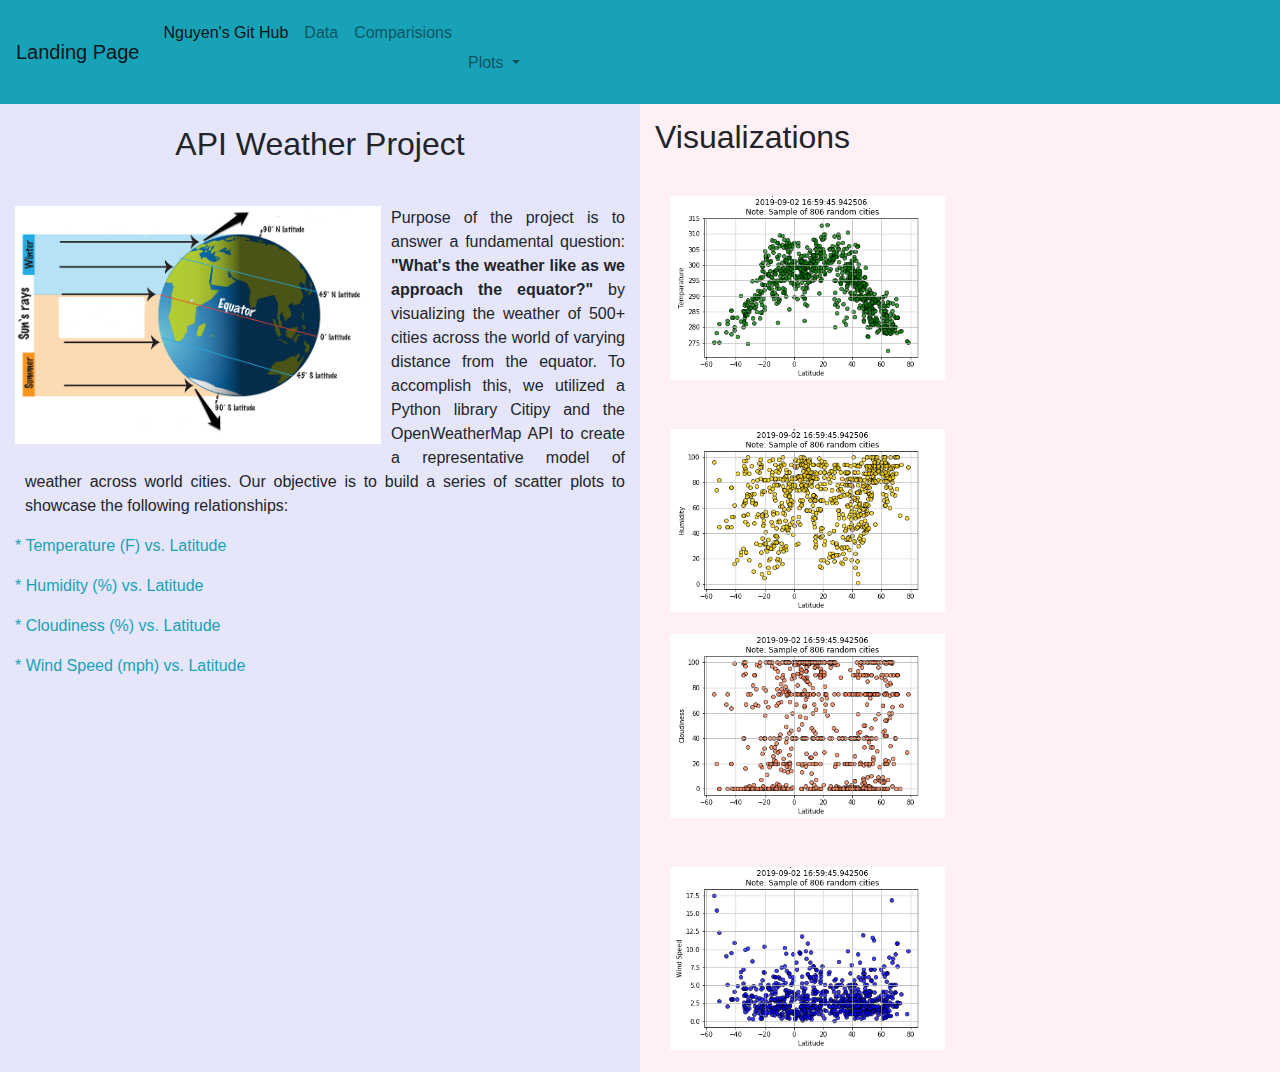
<file: index.html>
<!DOCTYPE html>
<html lang="en-us">
<head>

  <meta charset="UTF-8">
  <meta name="viewport" content="width=device-width, initial-scale=1">
  <title>Weather Pie</title>
  <link rel="stylesheet" href="https://stackpath.bootstrapcdn.com/bootstrap/4.3.1/css/bootstrap.min.css" integrity="sha384-ggOyR0iXCbMQv3Xipma34MD+dH/1fQ784/j6cY/iJTQUOhcWr7x9JvoRxT2MZw1T" crossorigin="anonymous">
  <link rel="stylesheet" href="https://use.fontawesome.com/releases/v5.6.3/css/all.css" integrity="sha384-UHRtZLI+pbxtHCWp1t77Bi1L4ZtiqrqD80Kn4Z8NTSRyMA2Fd33n5dQ8lWUE00s/" crossorigin="anonymous">
  <link rel="stylesheet" href="mystyle.css">
</head>
<header>
    <nav class="navbar navbar-expand-lg navbar-light bg-info fixed-top">
        <a class="navbar-brand" href="https://nguyenndt278.github.io/Web_Visualization/">Landing Page <i class="fas fa-heart"></i></a>
        <button class="navbar-toggler" type="button" data-toggle="collapse" data-target="#navbarNavDropdown" aria-controls="navbarNavDropdown" aria-expanded="false" aria-label="Toggle navigation">
          <span class="navbar-toggler-icon"></span>
        </button>
        <div class="collapse navbar-collapse" id="navbarNavDropdown">
          <ul class="navbar-nav">
            <li class="nav-item active">
              <a class="nav-link" href="https://github.com/nguyenndt278" target="_blank">Nguyen's Git Hub <i class='fas fa-dog' style='font-size:20px;color:green'></i><span class="sr-only">(current)</span></a>
            </li>
            <li class="nav-item">
              <a class="nav-link" href="https://nguyenndt278.github.io/Web_Visualization/Data_Py.html">Data <i class='fas fa-chart-line' style='font-size:20px;color:rgb(8, 54, 4)'></i></a>
            </li>
            <li class="nav-item">
              <a class="nav-link" href="https://nguyenndt278.github.io/Web_Visualization/compare.html">Comparisions <i class='fas fa-balance-scale' style='font-size:20px;color:rgb(111, 105, 202)'></i></a>
            </li>
            <li class="float">
            <li class="my-2 my-sm-0 nav-item dropdown float">
              <a class="nav-link dropdown-toggle float" href="#" id="navbarDropdownMenuLink" role="button" data-toggle="dropdown" aria-haspopup="true" aria-expanded="false">
                Plots <i class="fa fa-bar-chart" style="font-size:48px;color:violet"></i>
              </a>
              <div class="dropdown-menu" aria-labelledby="navbarDropdownMenuLink">
                <a class="dropdown-item" href="https://nguyenndt278.github.io/Web_Visualization/visual_maxTemp.html">Max Temperatures</a>
                <a class="dropdown-item" href="https://nguyenndt278.github.io/Web_Visualization/visual_humidity.html">Humidity</a>
                <a class="dropdown-item" href="https://nguyenndt278.github.io/Web_Visualization/visual_cloudiness.html">Cloudiness</a>
                <a class="dropdown-item" href="https://nguyenndt278.github.io/Web_Visualization/visual_windspeed.html">Wind Speed</a>
              </div>
            </li>
          </li>
          </ul>
        </div>
      </nav>
</header>
<body>
    <div class="container-fluid">
        <div class="row">
          <div class="col-sm-6" style="background-color:lavender;">
              <h2 class="h2">API Weather Project <i class='fas fa-cloud-sun' style='font-size:48px;color:rgb(34, 62, 73)'></i></h2>
              <img class="pix1 img-fluid" src="image\equator.png" alt "Equator">
              <p class="p">Purpose of the project is to answer a fundamental question: <strong>"What's the weather like as we approach the equator?" </strong>by visualizing the weather of 500+ cities across the world of varying distance from the equator. To accomplish this, we utilized a Python library Citipy and the OpenWeatherMap API to create a representative model of weather across world cities. 
                Our objective is to build a series of scatter plots to showcase the following relationships:</p>
              <p class="text-info">* Temperature (F) vs. Latitude</p>
              <p class="text-info">* Humidity (%) vs. Latitude</p>
              <p class="text-info"> * Cloudiness (%) vs. Latitude</p>
              <p class="text-info">* Wind Speed (mph) vs. Latitude</p>
          </div>
          <div class="col-sm-6 ali" style="background-color:lavenderblush;">
              <h2 class="h22">Visualizations <i class='fas fa-camera' style='font-size:40px;color:rgb(11, 116, 11)'></i></h2>
            <div class="col-sm-6">
              <a href="https://nguyenndt278.github.io/Web_Visualization/visual_maxTemp.html">
                <img class="mx-auto d-block img-fluid" src="image\TempvsLat.png" alt "LatvsTemp"></a>
            </div>
            <div class="col-sm-6">
              <a href="https://nguyenndt278.github.io/Web_Visualization/visual_humidity.html">
                <img class="h2 mx-auto d-block img-fluid" src="image\HumidvsLat.png" alt "LatvsHumid"></a>
              </div>
            <div class="col-sm-6">
              <a href="https://nguyenndt278.github.io/Web_Visualization/visual_cloudiness.html">
                  <img class="mx-auto d-block img-fluid" src="image\CloudvsLat.png" alt "LatvsCloud"></a>
              </div>
              <div class="col-sm-6">
                <a href="https://nguyenndt278.github.io/Web_Visualization/visual_windspeed.html">
                  <img class="h2 mx-auto d-block img-fluid" id="img" src="image\WindvsLat.png" alt "LatvsWind"></a>
          </div>
        </div>
      </div>

<script src="https://code.jquery.com/jquery-3.3.1.slim.min.js" integrity="sha384-q8i/X+965DzO0rT7abK41JStQIAqVgRVzpbzo5smXKp4YfRvH+8abtTE1Pi6jizo" crossorigin="anonymous"></script>
<script src="https://cdnjs.cloudflare.com/ajax/libs/popper.js/1.14.7/umd/popper.min.js" integrity="sha384-UO2eT0CpHqdSJQ6hJty5KVphtPhzWj9WO1clHTMGa3JDZwrnQq4sF86dIHNDz0W1" crossorigin="anonymous"></script>
<script src="https://stackpath.bootstrapcdn.com/bootstrap/4.3.1/js/bootstrap.min.js" integrity="sha384-JjSmVgyd0p3pXB1rRibZUAYoIIy6OrQ6VrjIEaFf/nJGzIxFDsf4x0xIM+B07jRM" crossorigin="anonymous"></script>
</body>
</html>
</file>
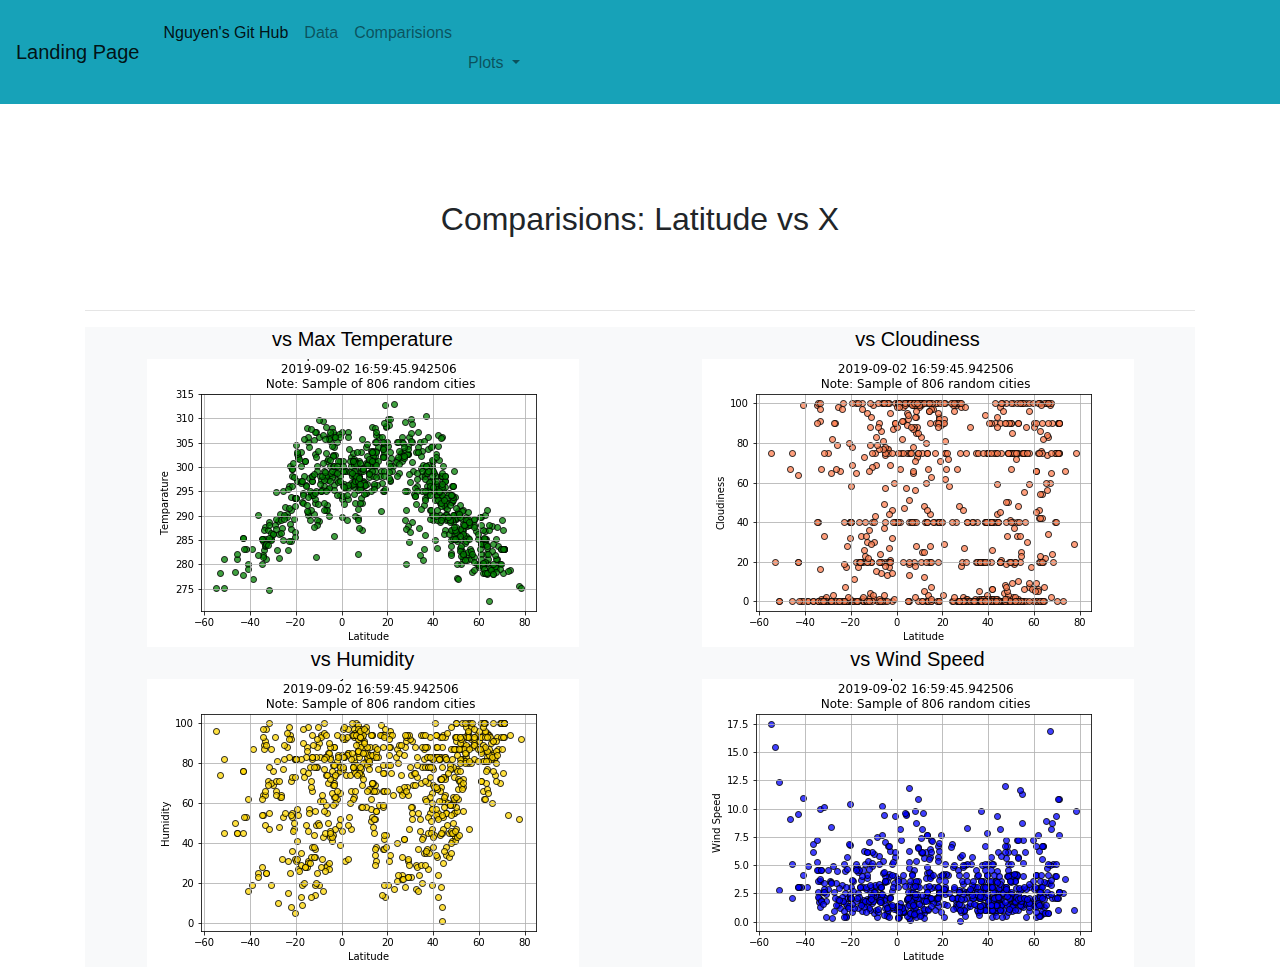
<file: compare.html>
<!DOCTYPE html>
<html lang="en-us">
<head>

  <meta charset="UTF-8">
  <meta name="viewport" content="width=device-width, initial-scale=1">
  <title>Weather Pie</title>
  <link rel="stylesheet" href="https://stackpath.bootstrapcdn.com/bootstrap/4.3.1/css/bootstrap.min.css" integrity="sha384-ggOyR0iXCbMQv3Xipma34MD+dH/1fQ784/j6cY/iJTQUOhcWr7x9JvoRxT2MZw1T" crossorigin="anonymous">
  <link rel="stylesheet" href="https://use.fontawesome.com/releases/v5.6.3/css/all.css" integrity="sha384-UHRtZLI+pbxtHCWp1t77Bi1L4ZtiqrqD80Kn4Z8NTSRyMA2Fd33n5dQ8lWUE00s/" crossorigin="anonymous">
  <link rel="stylesheet" href="mystyle.css">
</head>
<header>
    <nav class="navbar navbar-expand-lg navbar-light bg-info fixed-top">
        <a class="navbar-brand" href="https://nguyenndt278.github.io/Web_Visualization/">Landing Page <i class="fas fa-heart"></i></a>
        <button class="navbar-toggler" type="button" data-toggle="collapse" data-target="#navbarNavDropdown" aria-controls="navbarNavDropdown" aria-expanded="false" aria-label="Toggle navigation">
          <span class="navbar-toggler-icon"></span>
        </button>
        <div class="collapse navbar-collapse" id="navbarNavDropdown">
          <ul class="navbar-nav">
            <li class="nav-item active">
              <a class="nav-link" href="https://github.com/nguyenndt278" target="_blank">Nguyen's Git Hub <i class='fas fa-dog' style='font-size:20px;color:green'></i><span class="sr-only">(current)</span></a>
            </li>
            <li class="nav-item">
              <a class="nav-link" href="https://nguyenndt278.github.io/Web_Visualization/Data_Py.html">Data <i class='fas fa-chart-line' style='font-size:20px;color:rgb(8, 54, 4)'></i></a>
            </li>
            <li class="nav-item">
              <a class="nav-link" href="https://nguyenndt278.github.io/Web_Visualization/compare.html">Comparisions <i class='fas fa-balance-scale' style='font-size:20px;color:rgb(111, 105, 202)'></i></a>
            </li>
            <li class="float">
            <li class="my-2 my-sm-0 nav-item dropdown float">
              <a class="nav-link dropdown-toggle float" href="#" id="navbarDropdownMenuLink" role="button" data-toggle="dropdown" aria-haspopup="true" aria-expanded="false">
                Plots <i class="fa fa-bar-chart" style="font-size:48px;color:violet"></i>
              </a>
              <div class="dropdown-menu" aria-labelledby="navbarDropdownMenuLink">
                <a class="dropdown-item" href="https://nguyenndt278.github.io/Web_Visualization/visual_maxTemp.html">Max Temperatures</a>
                <a class="dropdown-item" href="https://nguyenndt278.github.io/Web_Visualization/visual_humidity.html">Humidity</a>
                <a class="dropdown-item" href="https://nguyenndt278.github.io/Web_Visualization/visual_cloudiness.html">Cloudiness</a>
                <a class="dropdown-item" href="https://nguyenndt278.github.io/Web_Visualization/visual_maxTemp.html">Wind Speed</a>
              </div>
            </li>
          </li>
          </ul>
        </div>
      </nav>
</header>
<body>
  <div class="container">
    <h2 class="h2">Comparisions: Latitude vs X</h2>
    <hr>
    <div class="container">     
      <div class="row">
        <div class="col-sm-6 bg-light">
          <h5 class="h5"> vs Max Temperature</h5>
          <a href="https://nguyenndt278.github.io/Web_Visualization/visual_maxTemp.html">
          <img class="mx-auto d-block img-fluid" src="image\TempvsLat.png" alt "LatvsTemp"></a>
          <h5 class="h5"> vs Humidity</h5>
          <a href="https://nguyenndt278.github.io/Web_Visualization//visual_humidity.html">
          <img class="mx-auto d-block img-fluid" src="image\HumidvsLat.png" alt "LatvsHumid"></a>
        </div>
        <div class="col-sm-6 bg-light">
          <h5 class="h5"> vs Cloudiness</h5>
          <a href="https://nguyenndt278.github.io/Web_Visualization/visual_cloudiness.html">
          <img class="mx-auto d-block img-fluid" src="image\CloudvsLat.png" alt "LatvsCloud"></a>
          <h5 class="h5"> vs Wind Speed</h5>
          <a href="https://nguyenndt278.github.io/Web_Visualization/visual_windspeed.html">
          <img class="mx-auto d-block img-fluid" id="img" src="image\WindvsLat.png" alt "LatvsWind"></a>
        </div>
      </div>
    </div>
  </div>
<script src="https://code.jquery.com/jquery-3.3.1.slim.min.js" integrity="sha384-q8i/X+965DzO0rT7abK41JStQIAqVgRVzpbzo5smXKp4YfRvH+8abtTE1Pi6jizo" crossorigin="anonymous"></script>
<script src="https://cdnjs.cloudflare.com/ajax/libs/popper.js/1.14.7/umd/popper.min.js" integrity="sha384-UO2eT0CpHqdSJQ6hJty5KVphtPhzWj9WO1clHTMGa3JDZwrnQq4sF86dIHNDz0W1" crossorigin="anonymous"></script>
<script src="https://stackpath.bootstrapcdn.com/bootstrap/4.3.1/js/bootstrap.min.js" integrity="sha384-JjSmVgyd0p3pXB1rRibZUAYoIIy6OrQ6VrjIEaFf/nJGzIxFDsf4x0xIM+B07jRM" crossorigin="anonymous"></script>
</body>
</html>
</file>
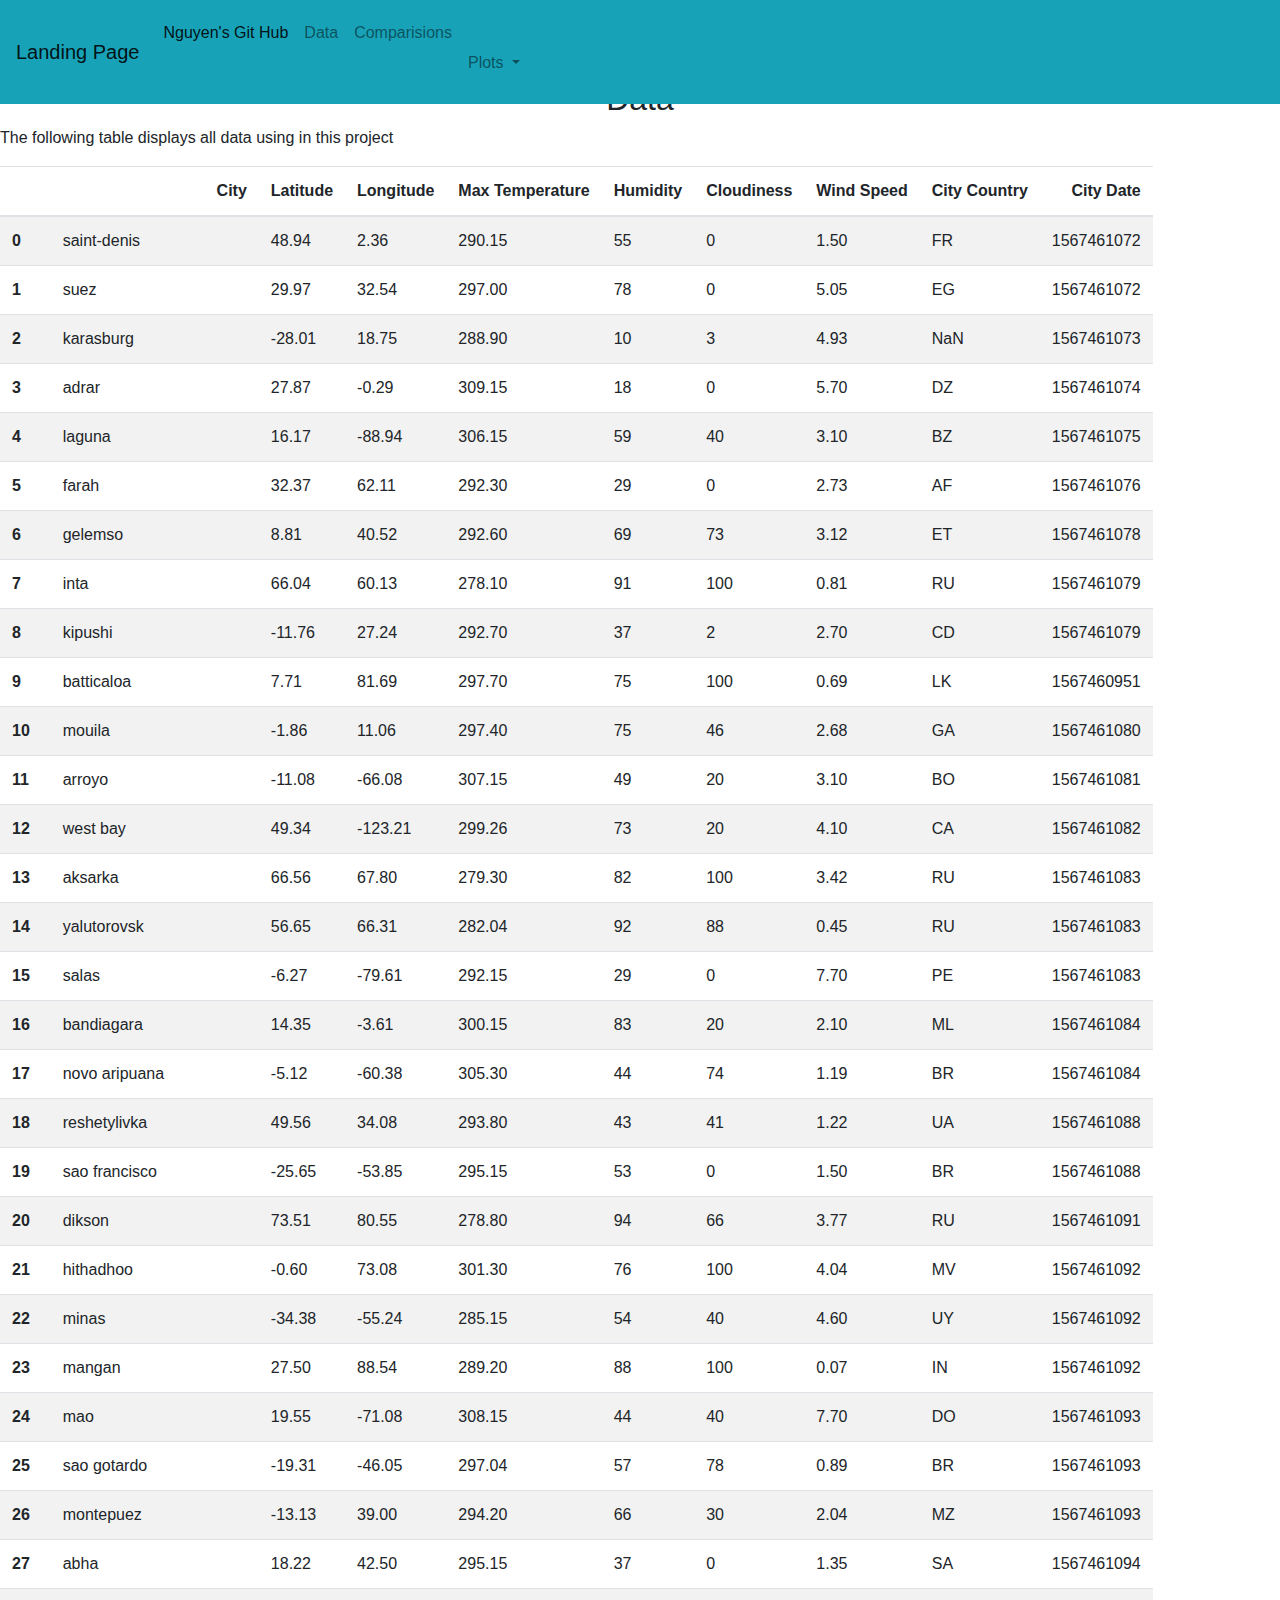
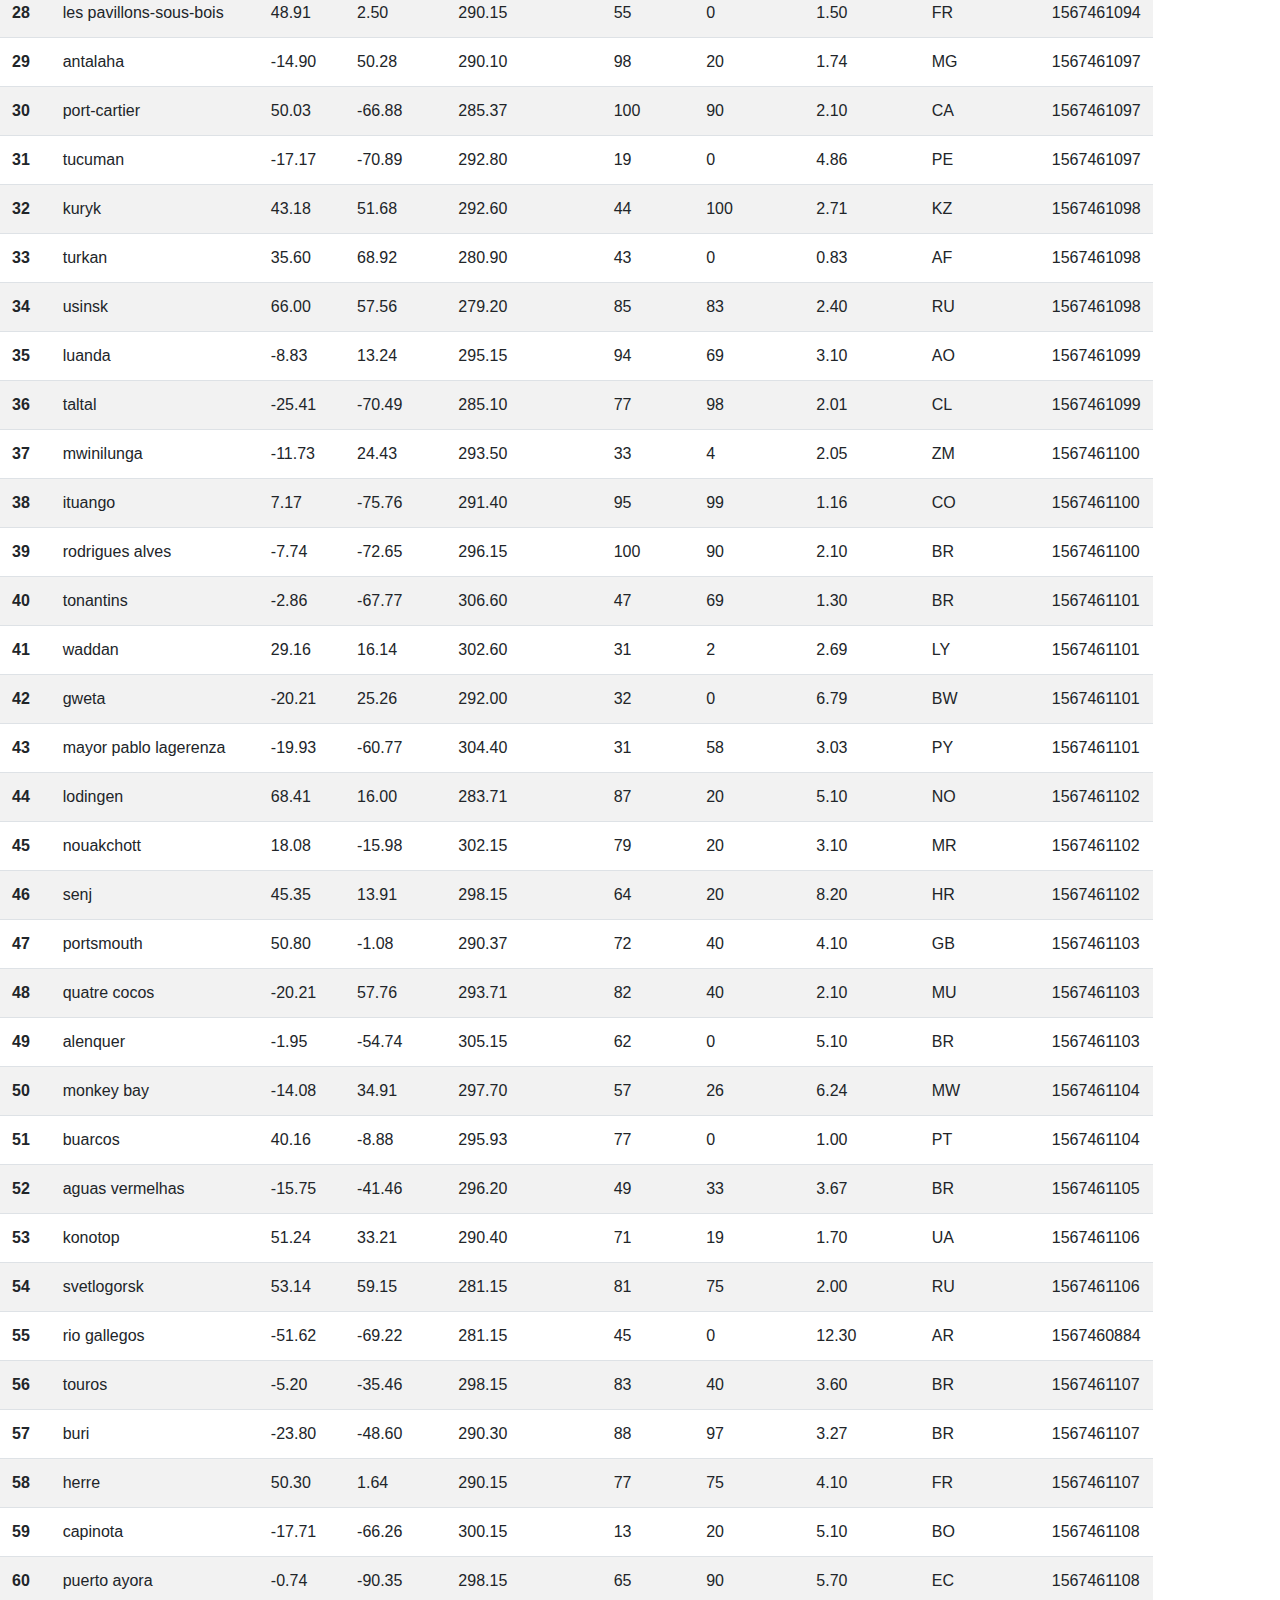
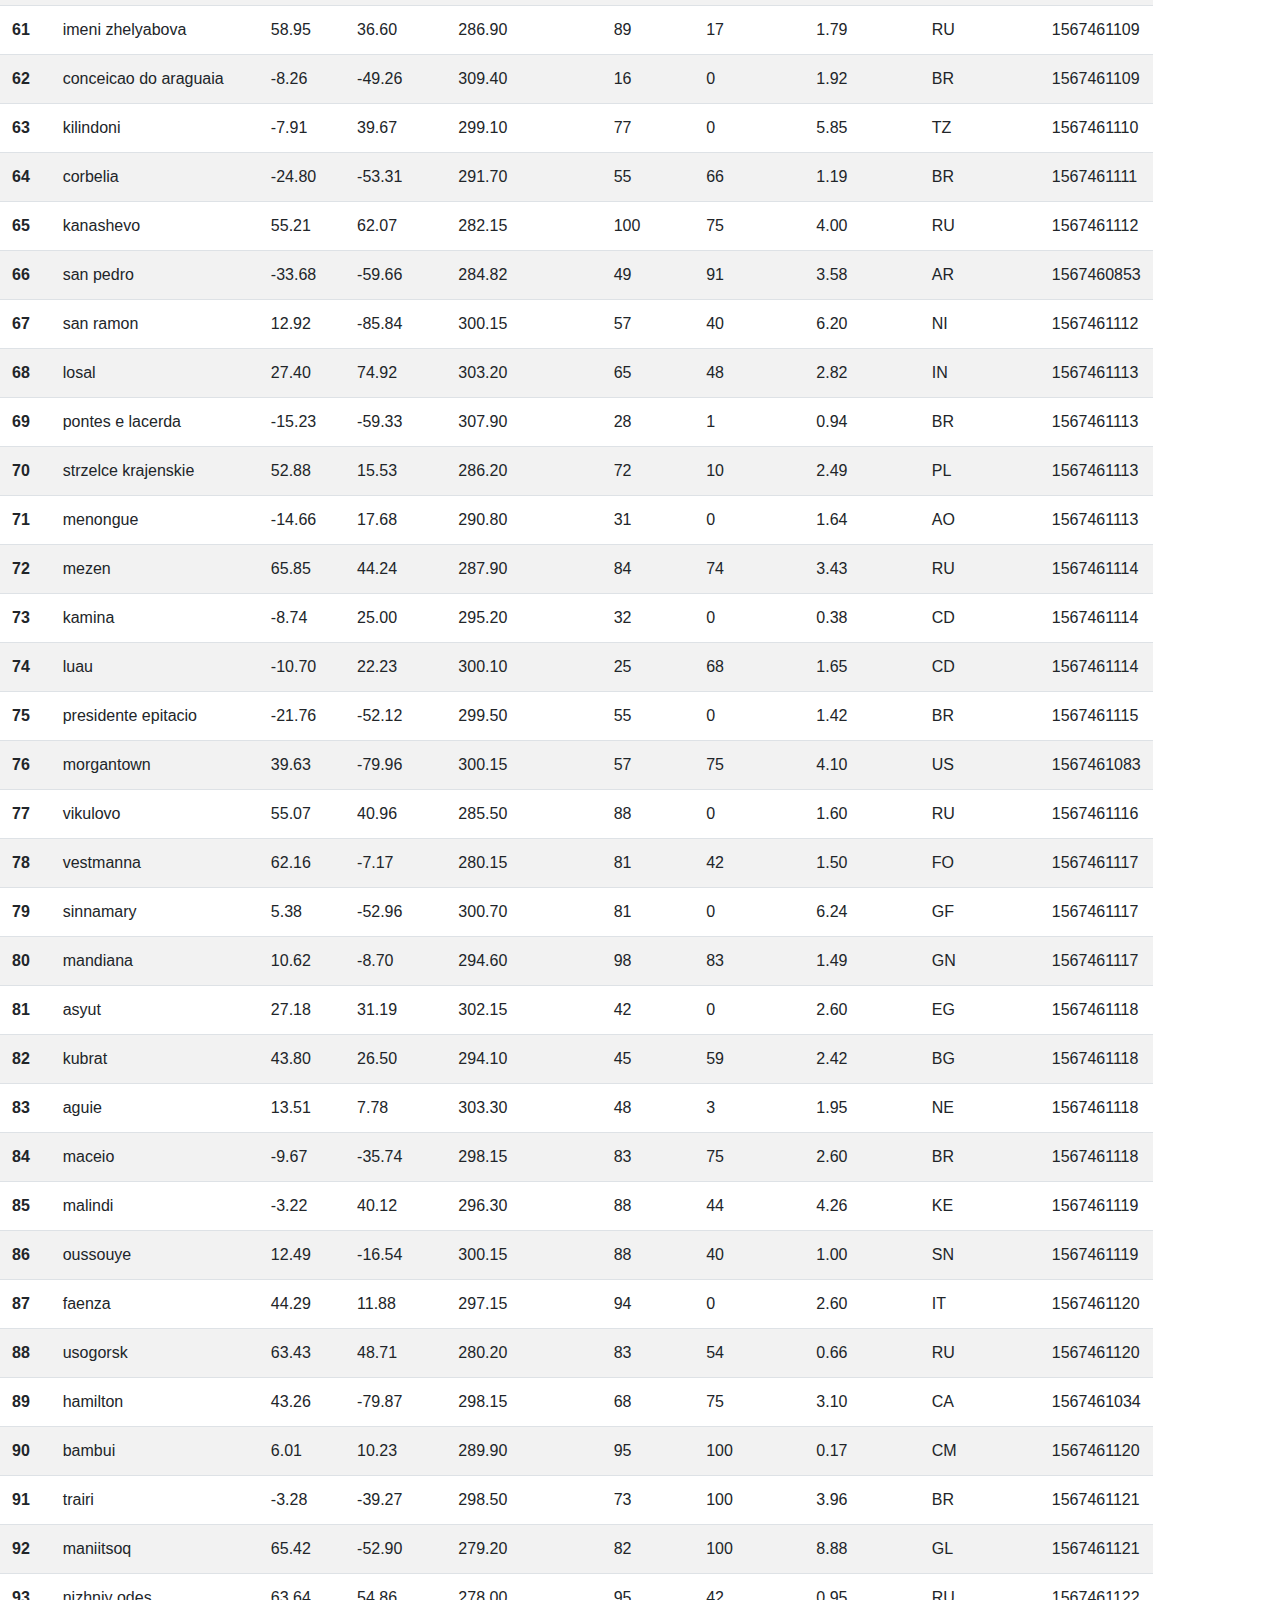
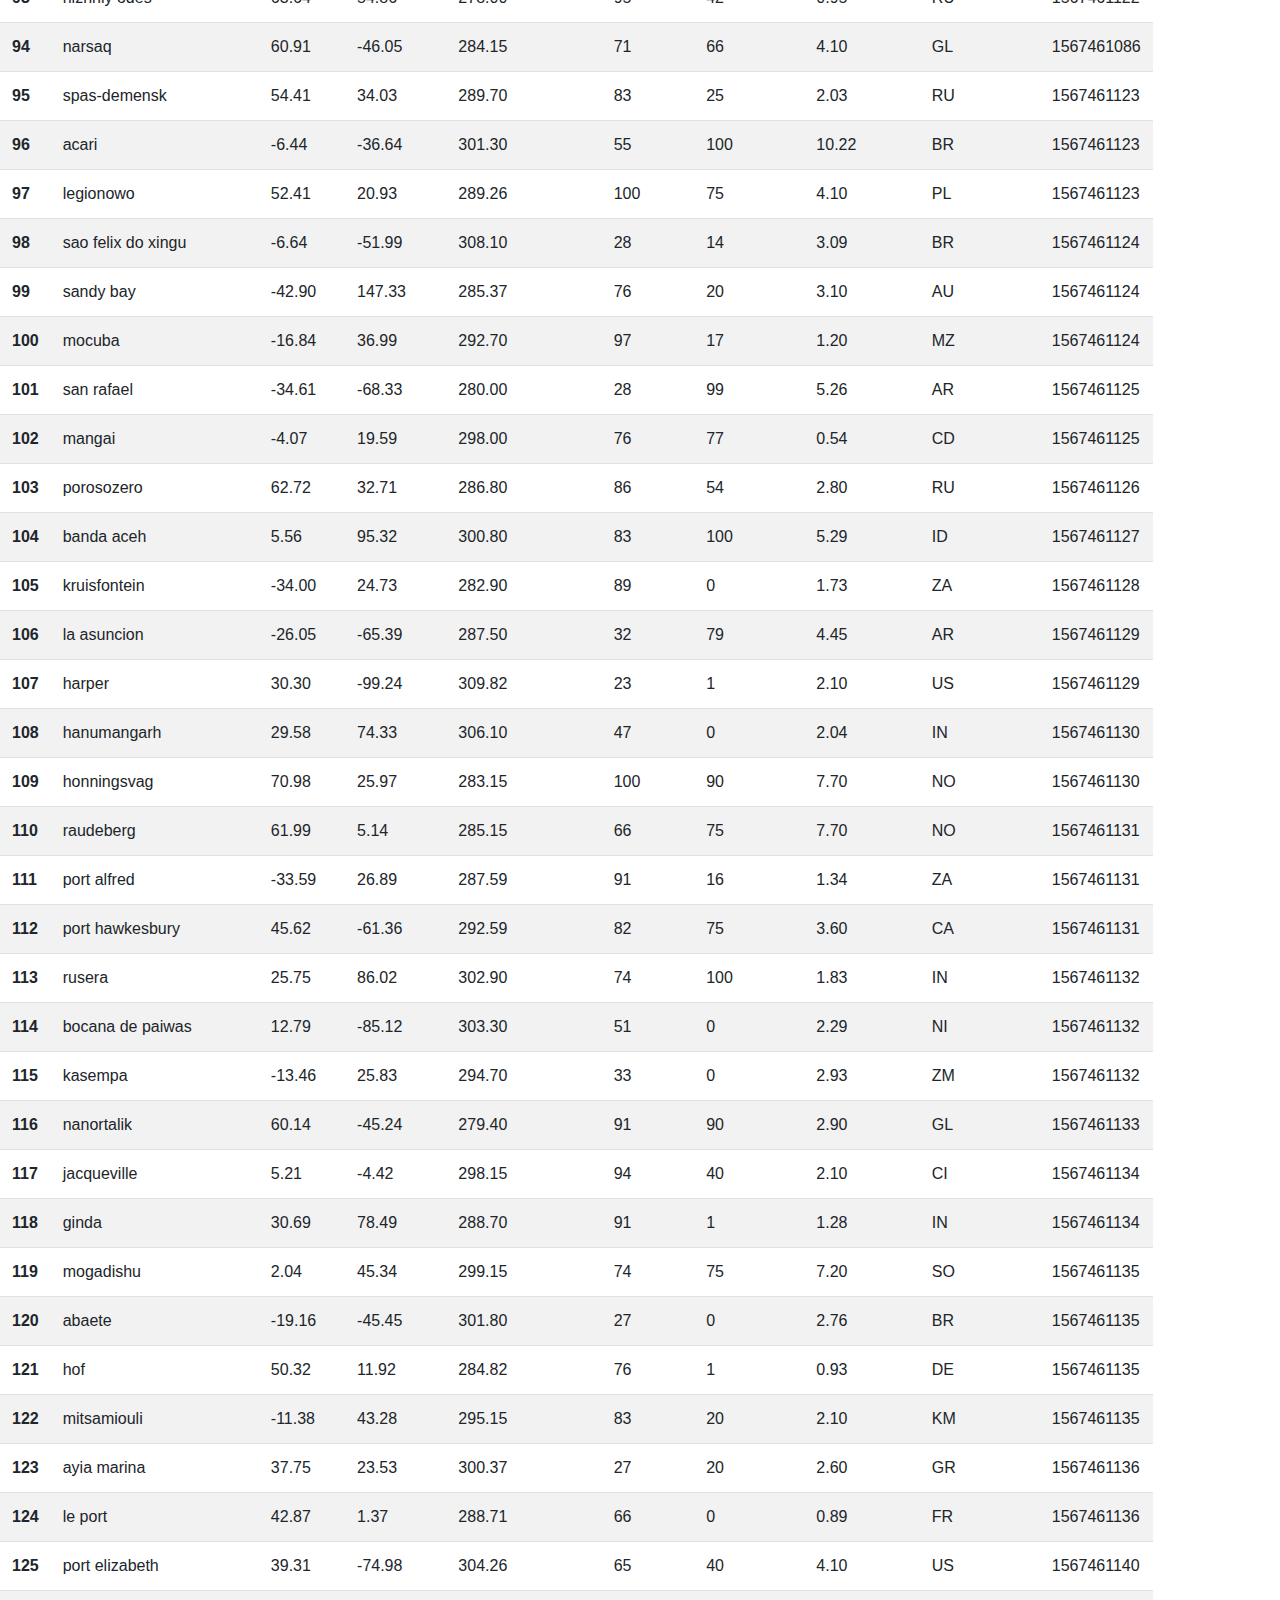
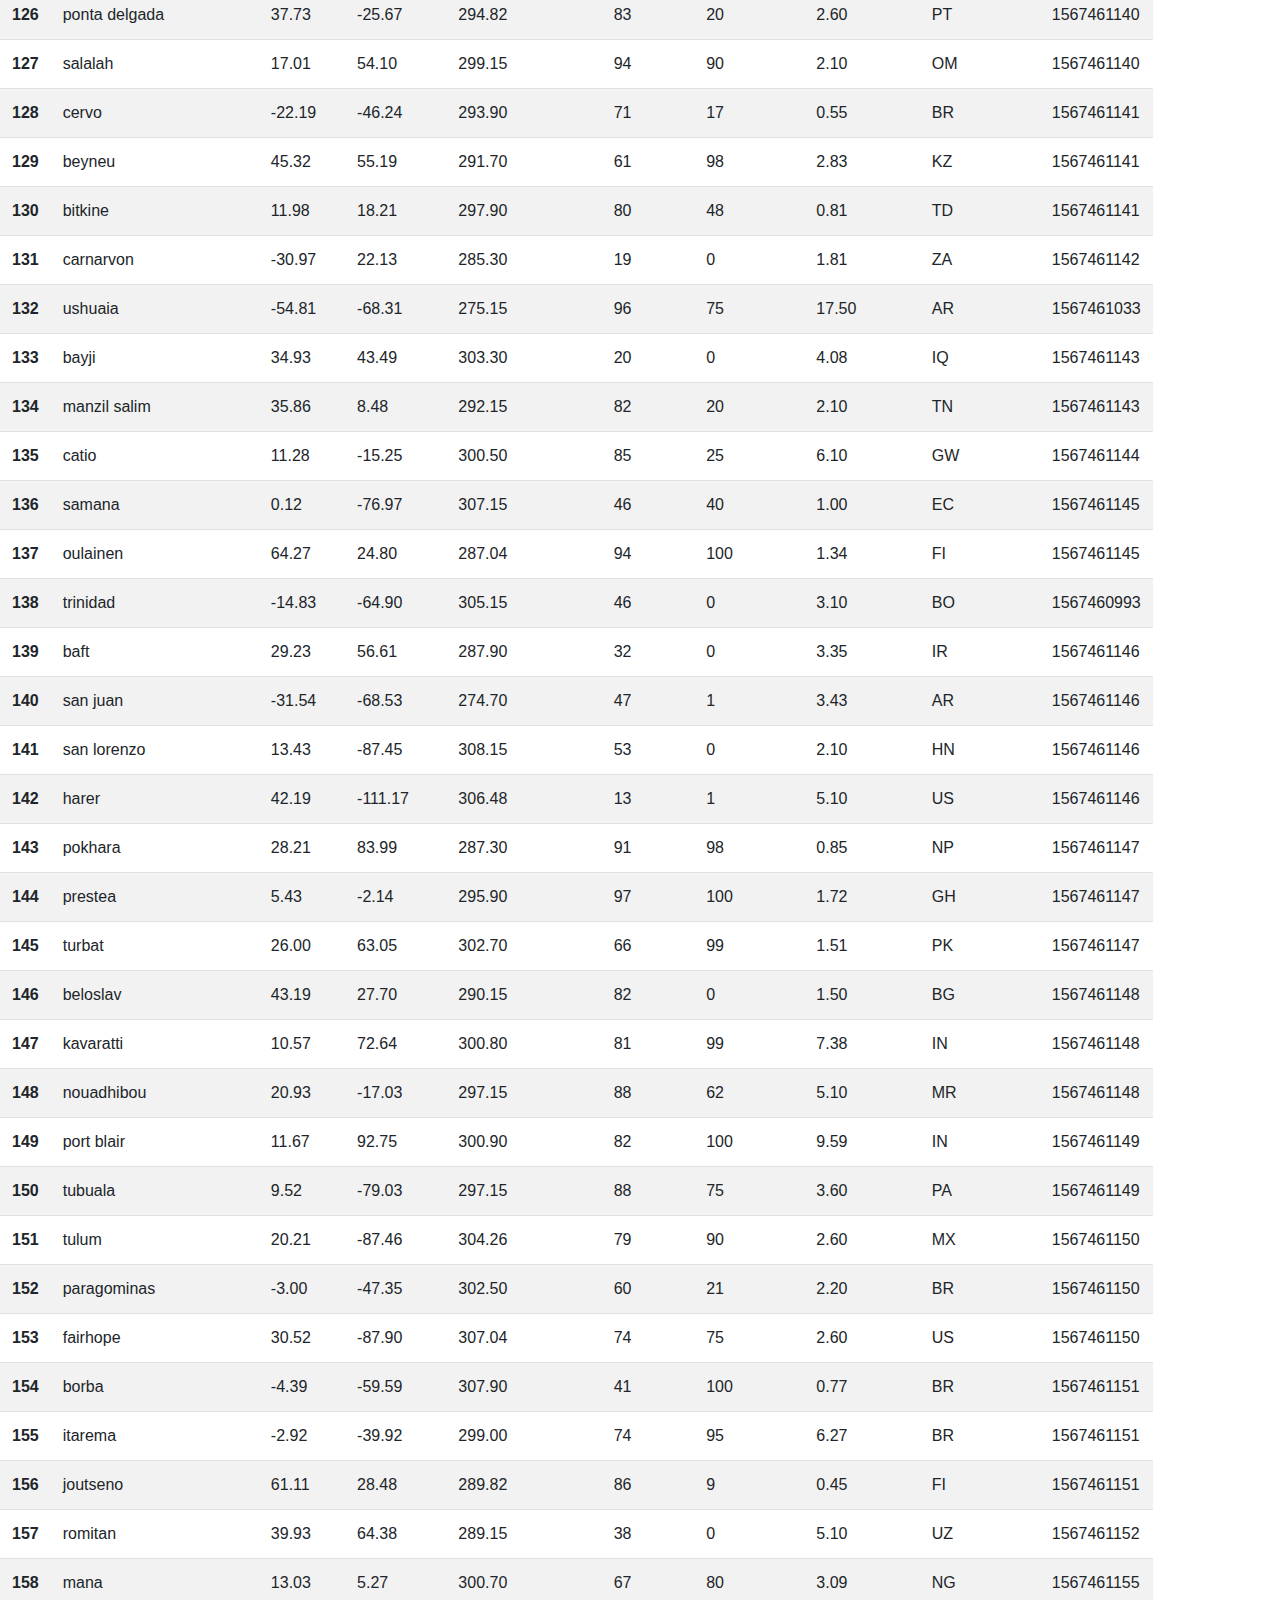
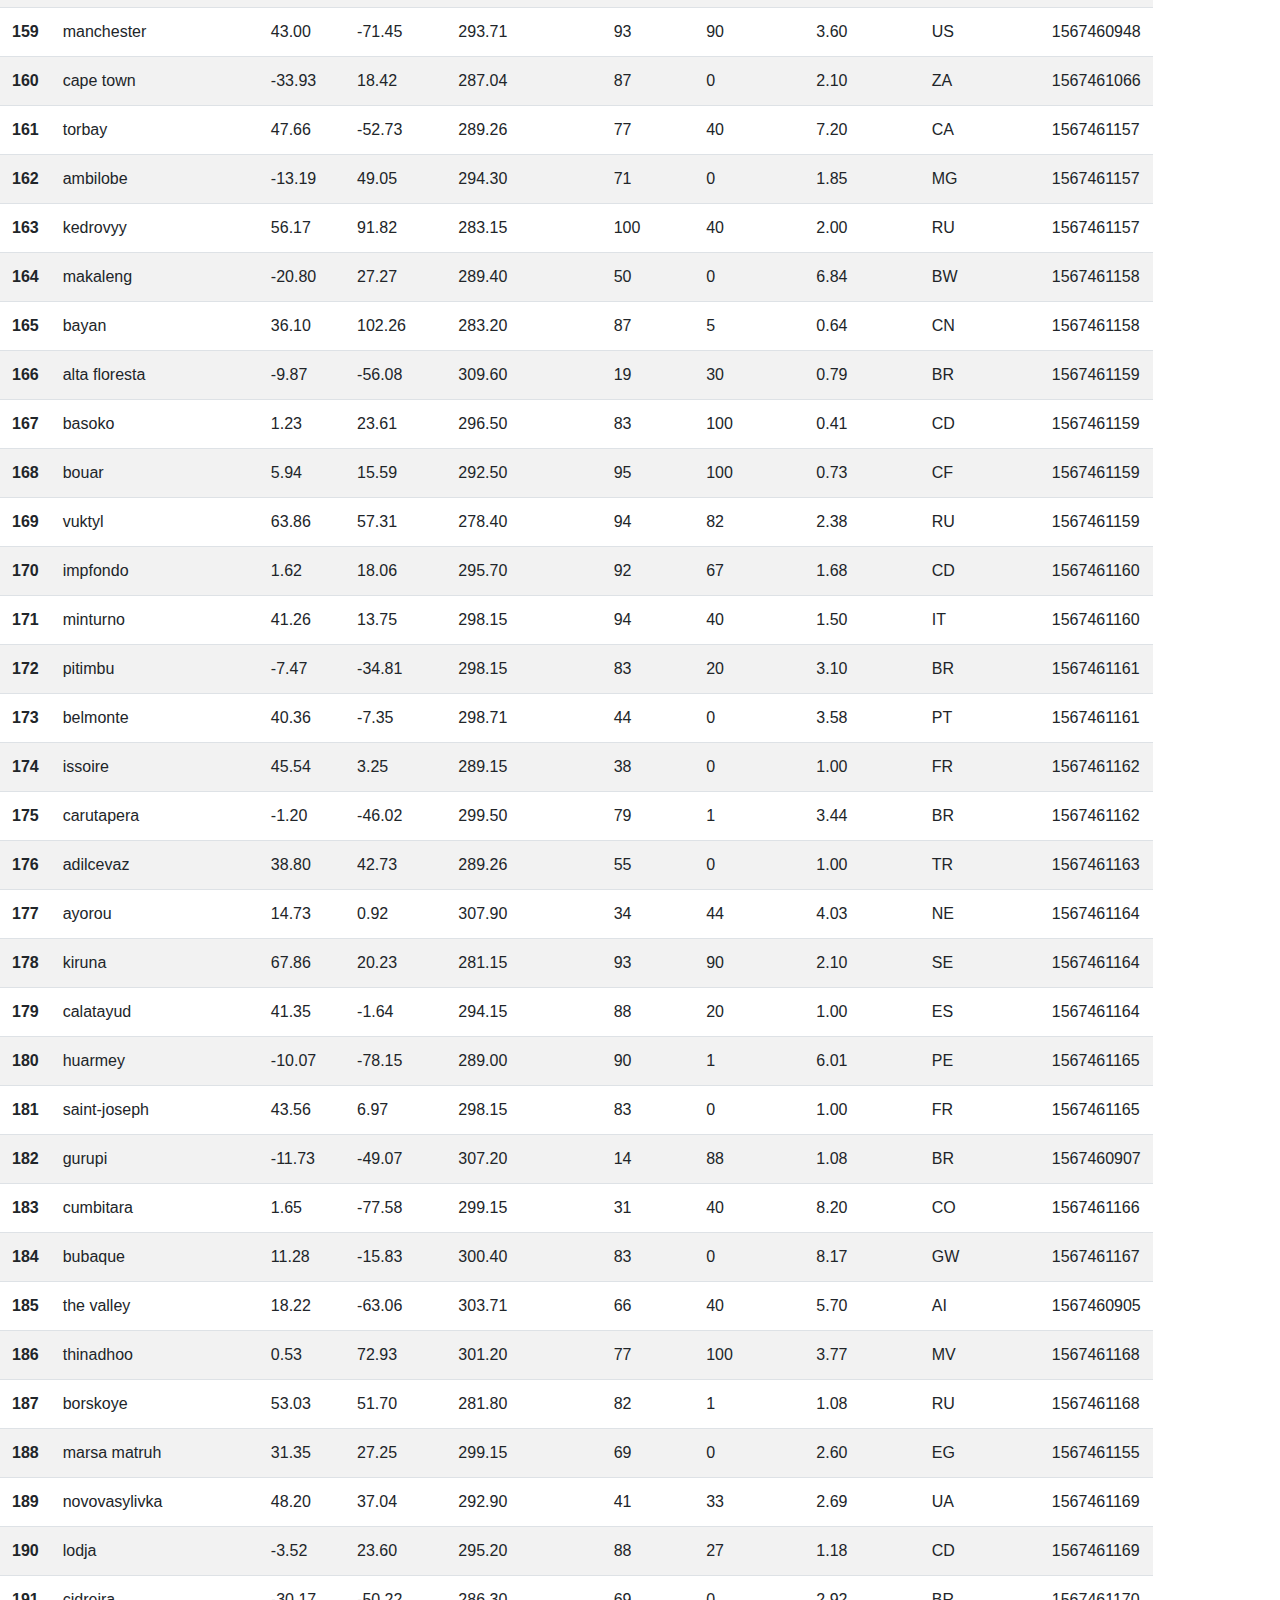
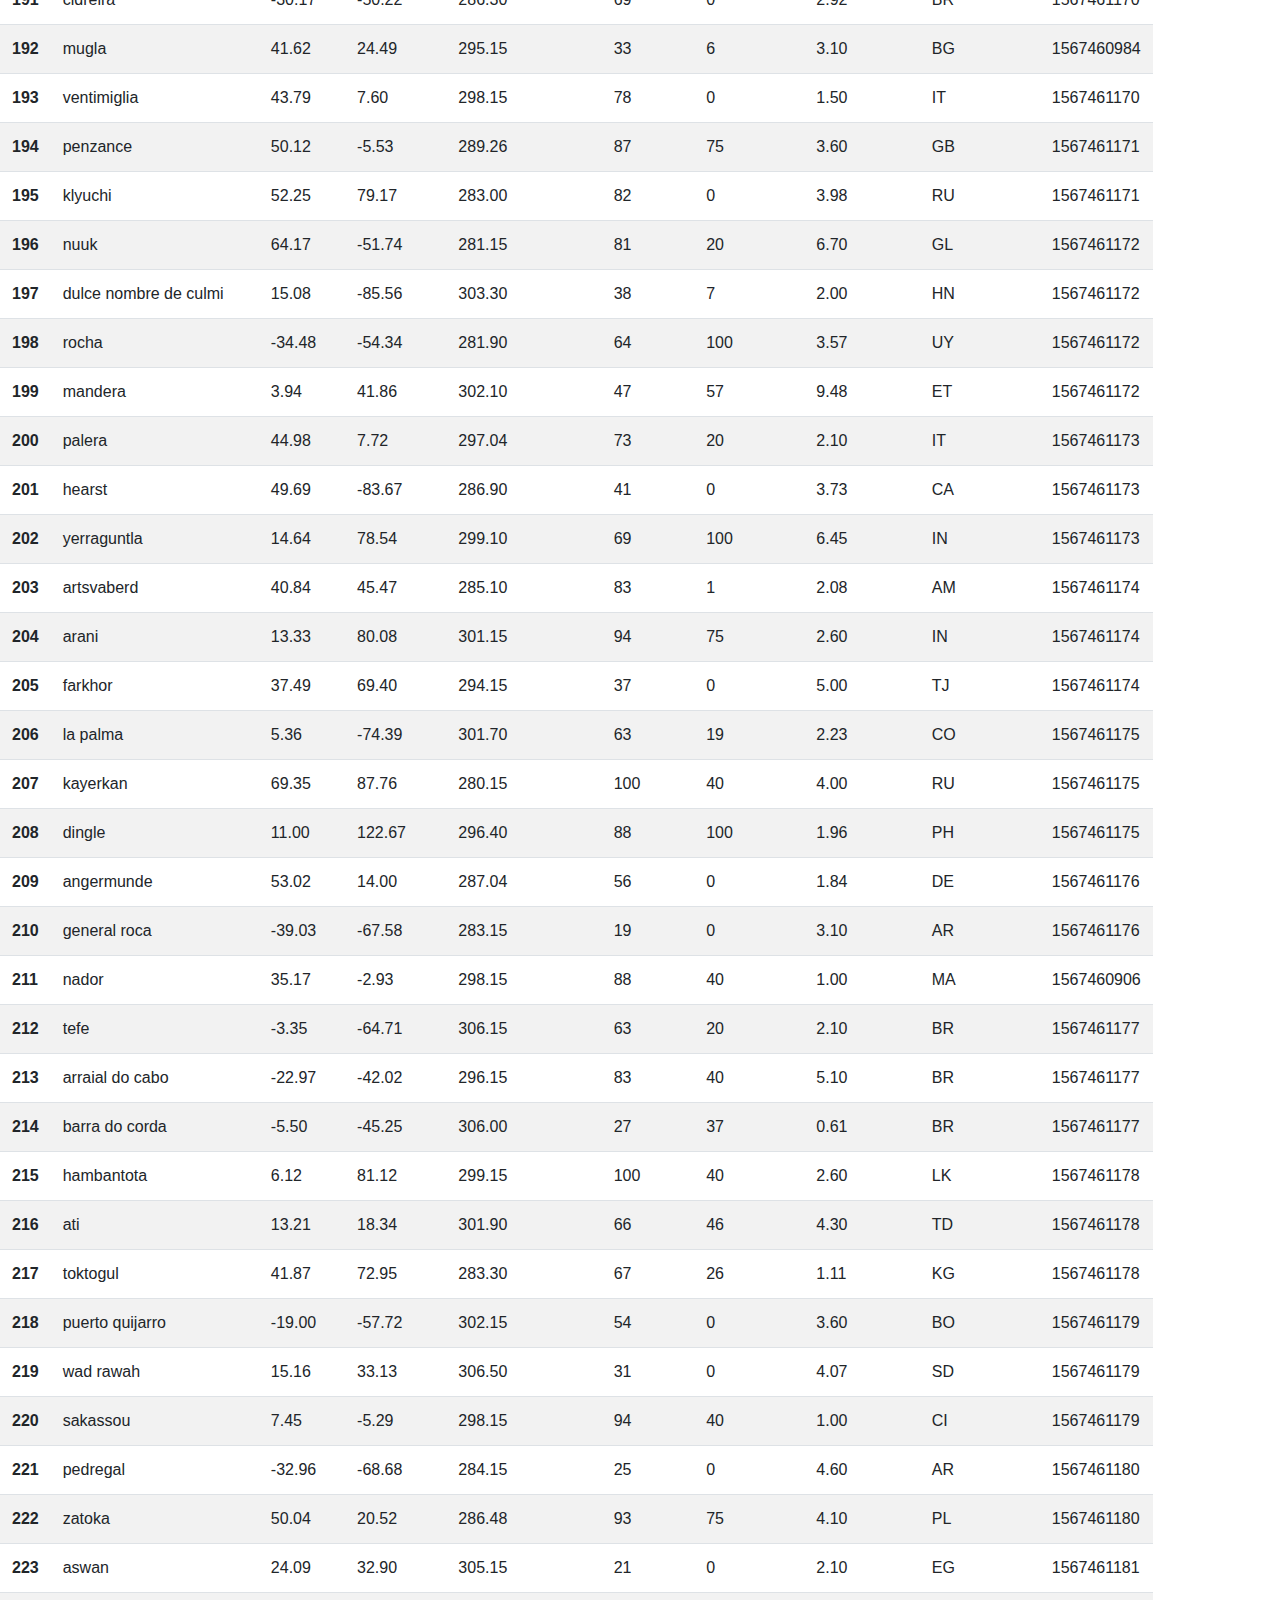
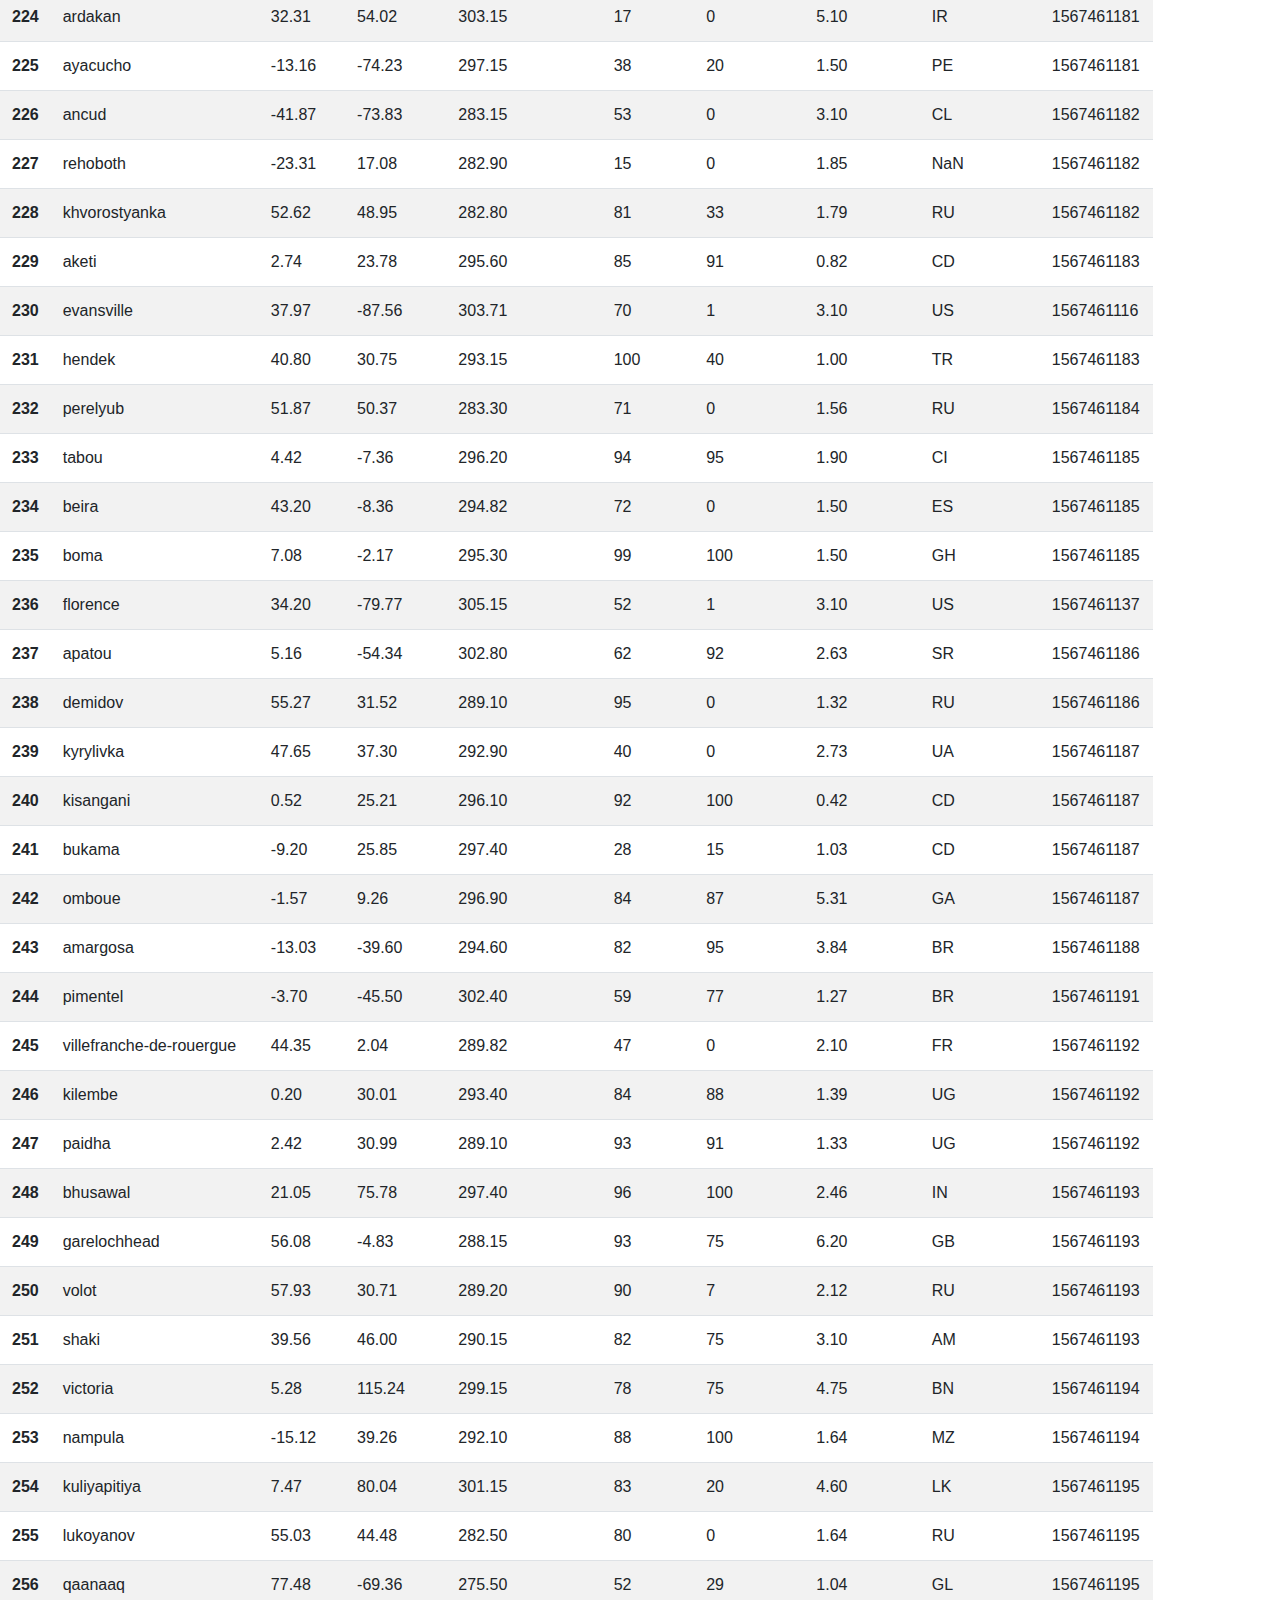
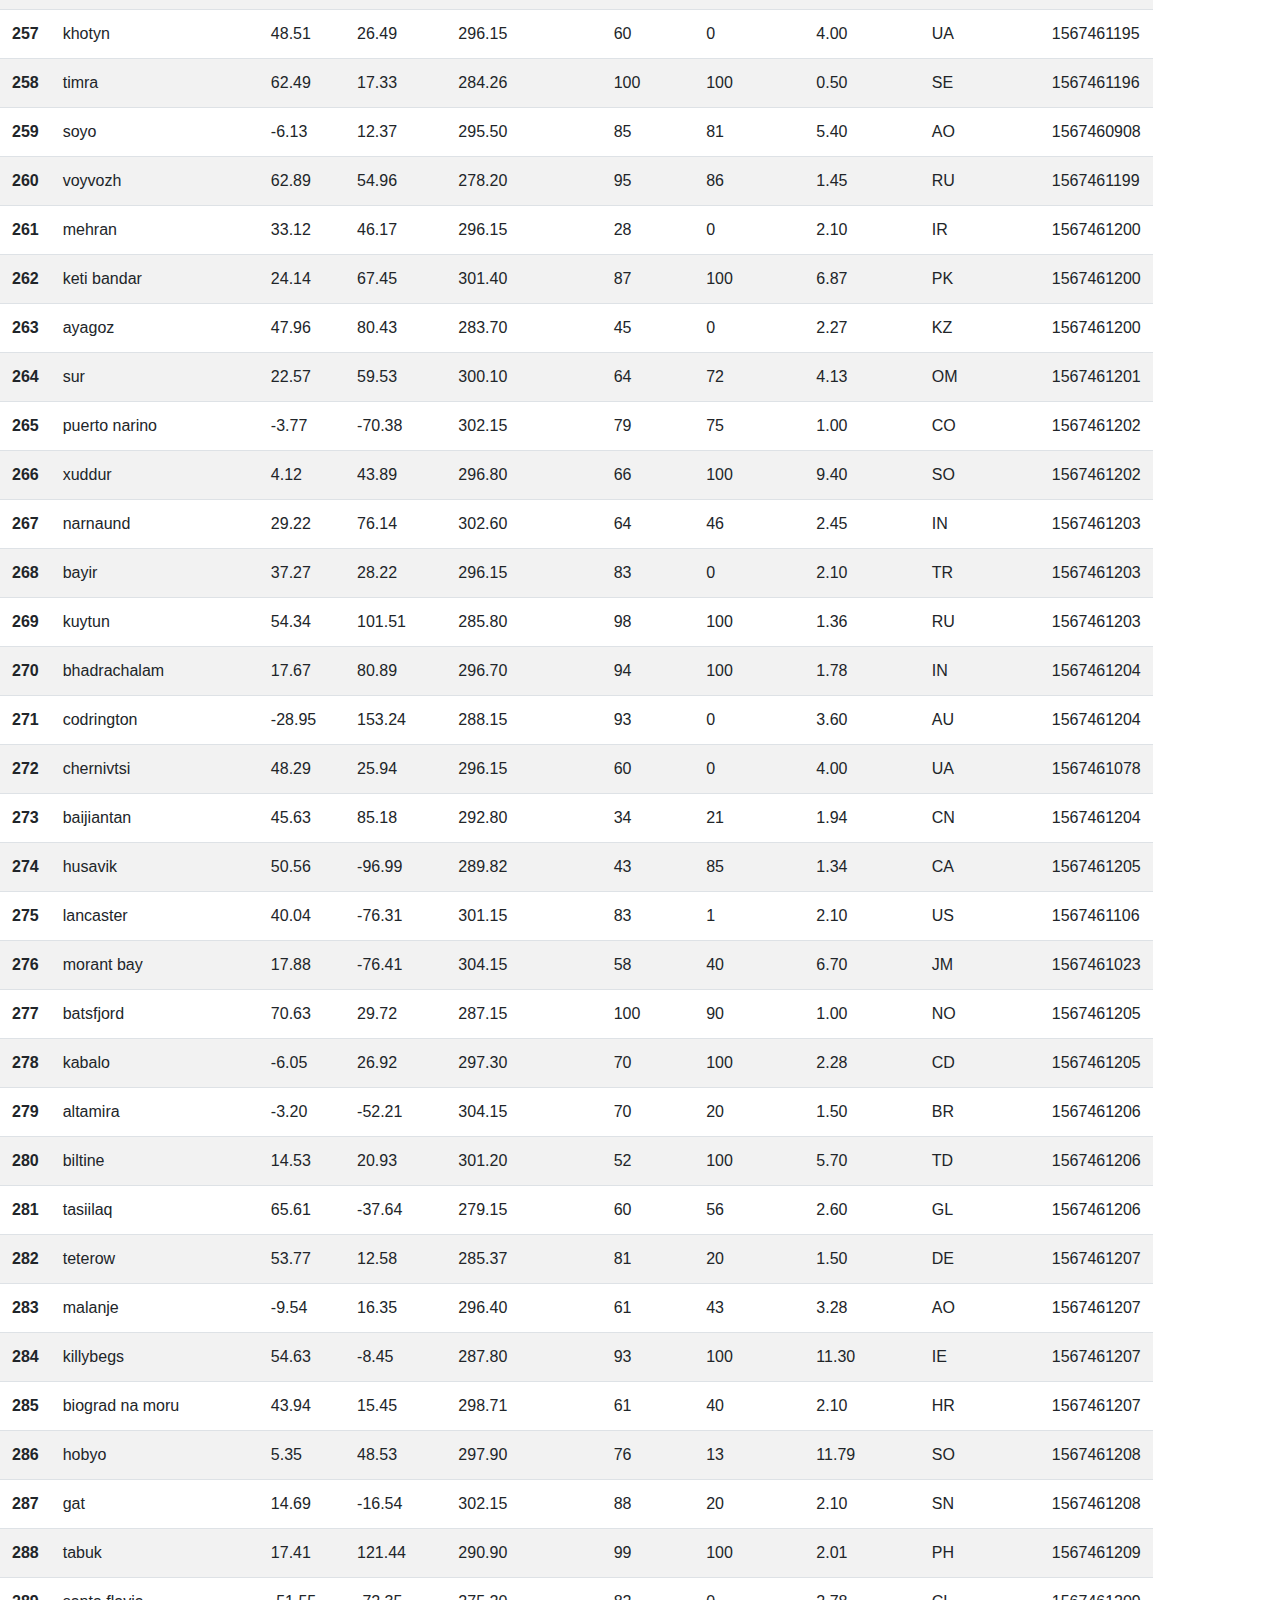
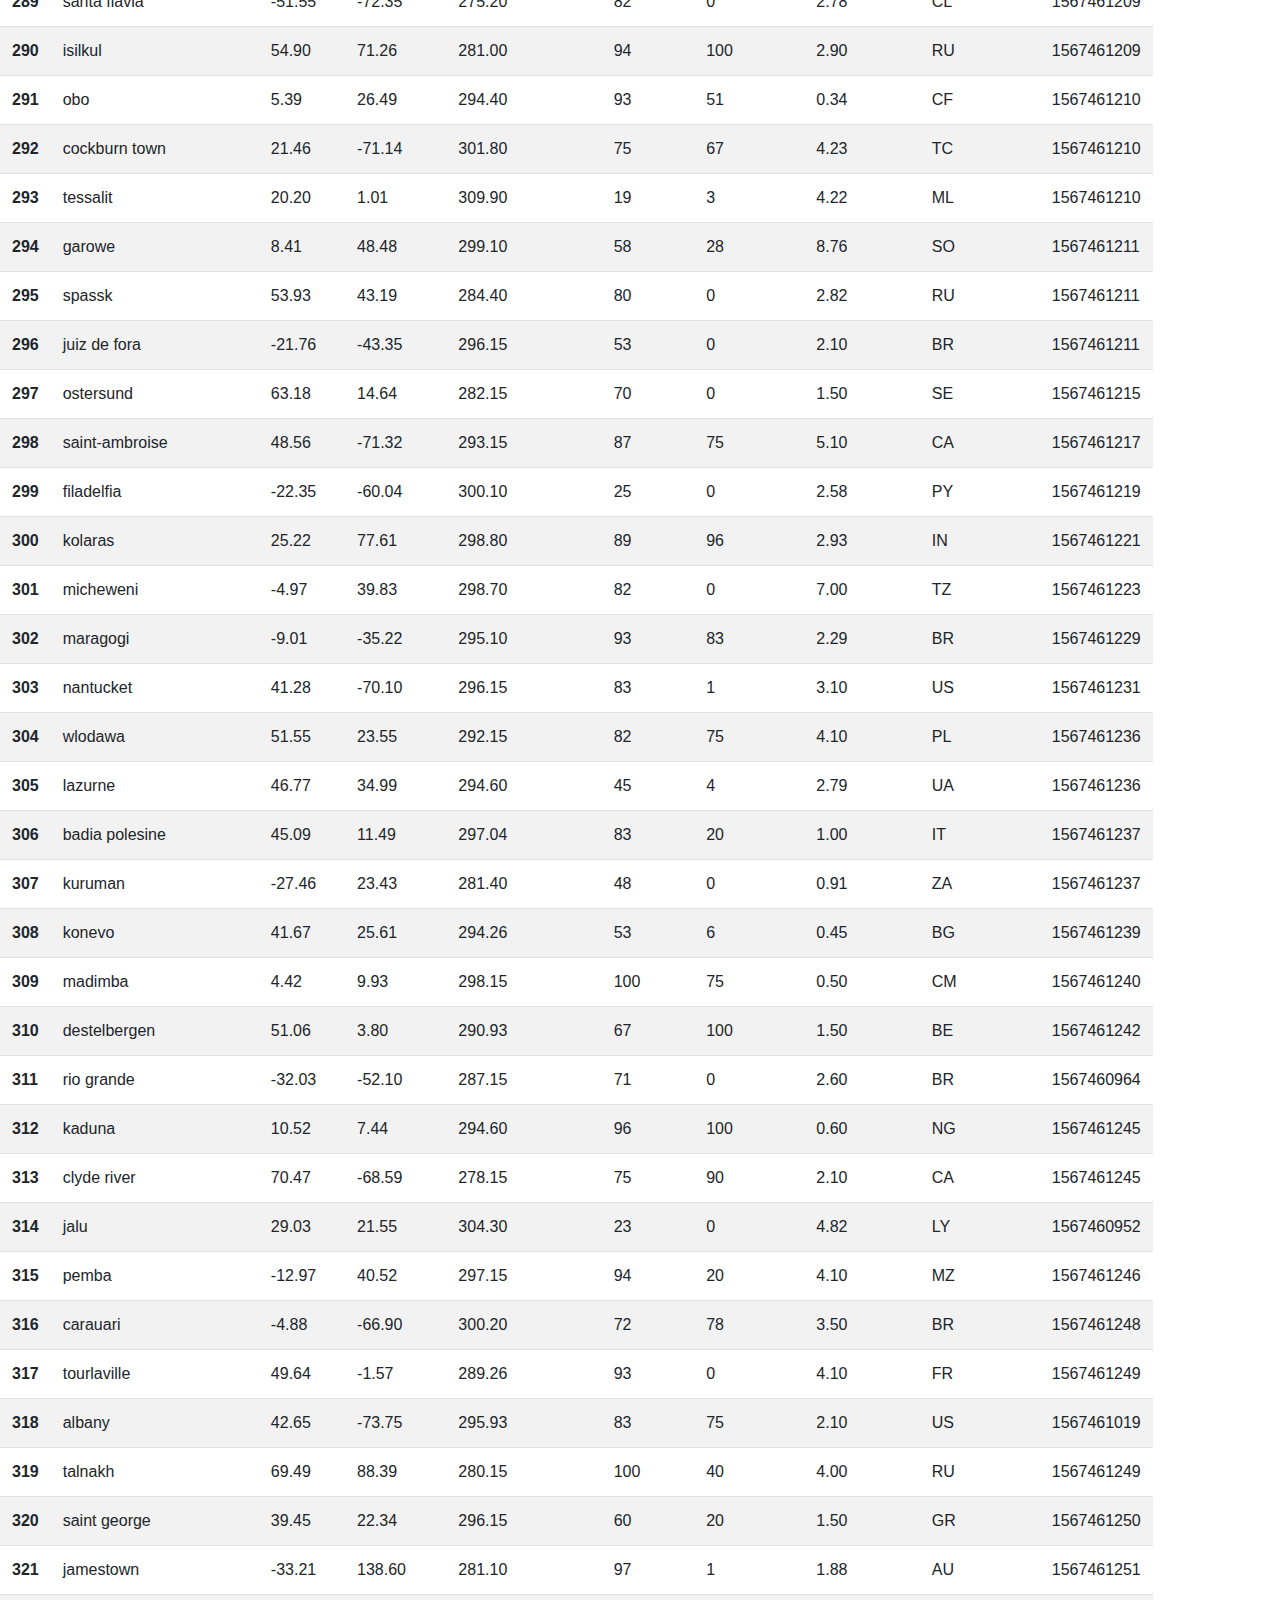
<file: Data_Py.html>
<!DOCTYPE html>
<html lang="en-us">
<head>
  <meta charset="UTF-8">
  <meta name="viewport" content="width=device-width, initial-scale=1">
  <title>Weather Pie</title>
  <link rel="stylesheet" href="https://stackpath.bootstrapcdn.com/bootstrap/4.3.1/css/bootstrap.min.css" integrity="sha384-ggOyR0iXCbMQv3Xipma34MD+dH/1fQ784/j6cY/iJTQUOhcWr7x9JvoRxT2MZw1T" crossorigin="anonymous">
  <link rel="stylesheet" href="https://use.fontawesome.com/releases/v5.6.3/css/all.css" integrity="sha384-UHRtZLI+pbxtHCWp1t77Bi1L4ZtiqrqD80Kn4Z8NTSRyMA2Fd33n5dQ8lWUE00s/" crossorigin="anonymous">
  <link rel="stylesheet" href="mystyle.css">
</head>
<header>
    <nav class="navbar navbar-expand-lg navbar-light bg-info fixed-top">
        <a class="navbar-brand" href="https://nguyenndt278.github.io/Web_Visualization/">Landing Page <i class="fas fa-heart"></i></a>
        <button class="navbar-toggler" type="button" data-toggle="collapse" data-target="#navbarNavDropdown" aria-controls="navbarNavDropdown" aria-expanded="false" aria-label="Toggle navigation">
          <span class="navbar-toggler-icon"></span>
        </button>
        <div class="collapse navbar-collapse" id="navbarNavDropdown">
          <ul class="navbar-nav">
            <li class="nav-item active">
              <a class="nav-link" href="https://github.com/nguyenndt278" target="_blank">Nguyen's Git Hub <i class='fas fa-dog' style='font-size:20px;color:green'></i><span class="sr-only">(current)</span></a>
            </li>
            <li class="nav-item">
              <a class="nav-link" href="https://nguyenndt278.github.io/Web_Visualization/Data_Py.html">Data <i class='fas fa-chart-line' style='font-size:20px;color:rgb(8, 54, 4)'></i></a>
            </li>
            <li class="nav-item">
              <a class="nav-link" href="https://nguyenndt278.github.io/Web_Visualization/compare.html">Comparisions <i class='fas fa-balance-scale' style='font-size:20px;color:rgb(111, 105, 202)'></i></a>
            </li>
            <li class="float">
            <li class="my-2 my-sm-0 nav-item dropdown float">
              <a class="nav-link dropdown-toggle float" href="#" id="navbarDropdownMenuLink" role="button" data-toggle="dropdown" aria-haspopup="true" aria-expanded="false">
                Plots <i class="fa fa-bar-chart" style="font-size:48px;color:violet"></i>
              </a>
              <div class="dropdown-menu" aria-labelledby="navbarDropdownMenuLink">
                <a class="dropdown-item" href="https://nguyenndt278.github.io/Web_Visualization/visual_maxTemp.html">Max Temperatures</a>
                <a class="dropdown-item" href="https://nguyenndt278.github.io/Web_Visualization/visual_humidity.html">Humidity</a>
                <a class="dropdown-item" href="https://nguyenndt278.github.io/Web_Visualization/visual_cloudiness.html">Cloudiness</a>
                <a class="dropdown-item" href="https://nguyenndt278.github.io/Web_Visualization/visual_windspeed.html">Wind Speed</a>
              </div>
            </li>
          </li>
          </ul>
        </div>
      </nav>
</header>

<body>
<h2 class="jus">Data</h2>
<p>The following table displays all data using in this project</p>
<table class="dataframe">
<table class="table table-responsive table-striped">
  <thead>
    <tr style="text-align: right;">
      <th></th>
      <th>City</th>
      <th>Latitude</th>
      <th>Longitude</th>
      <th>Max Temperature</th>
      <th>Humidity</th>
      <th>Cloudiness</th>
      <th>Wind Speed</th>
      <th>City Country</th>
      <th>City Date</th>
    </tr>
  </thead>
  <tbody>
    <tr>
      <th>0</th>
      <td>saint-denis</td>
      <td>48.94</td>
      <td>2.36</td>
      <td>290.15</td>
      <td>55</td>
      <td>0</td>
      <td>1.50</td>
      <td>FR</td>
      <td>1567461072</td>
    </tr>
    <tr>
      <th>1</th>
      <td>suez</td>
      <td>29.97</td>
      <td>32.54</td>
      <td>297.00</td>
      <td>78</td>
      <td>0</td>
      <td>5.05</td>
      <td>EG</td>
      <td>1567461072</td>
    </tr>
    <tr>
      <th>2</th>
      <td>karasburg</td>
      <td>-28.01</td>
      <td>18.75</td>
      <td>288.90</td>
      <td>10</td>
      <td>3</td>
      <td>4.93</td>
      <td>NaN</td>
      <td>1567461073</td>
    </tr>
    <tr>
      <th>3</th>
      <td>adrar</td>
      <td>27.87</td>
      <td>-0.29</td>
      <td>309.15</td>
      <td>18</td>
      <td>0</td>
      <td>5.70</td>
      <td>DZ</td>
      <td>1567461074</td>
    </tr>
    <tr>
      <th>4</th>
      <td>laguna</td>
      <td>16.17</td>
      <td>-88.94</td>
      <td>306.15</td>
      <td>59</td>
      <td>40</td>
      <td>3.10</td>
      <td>BZ</td>
      <td>1567461075</td>
    </tr>
    <tr>
      <th>5</th>
      <td>farah</td>
      <td>32.37</td>
      <td>62.11</td>
      <td>292.30</td>
      <td>29</td>
      <td>0</td>
      <td>2.73</td>
      <td>AF</td>
      <td>1567461076</td>
    </tr>
    <tr>
      <th>6</th>
      <td>gelemso</td>
      <td>8.81</td>
      <td>40.52</td>
      <td>292.60</td>
      <td>69</td>
      <td>73</td>
      <td>3.12</td>
      <td>ET</td>
      <td>1567461078</td>
    </tr>
    <tr>
      <th>7</th>
      <td>inta</td>
      <td>66.04</td>
      <td>60.13</td>
      <td>278.10</td>
      <td>91</td>
      <td>100</td>
      <td>0.81</td>
      <td>RU</td>
      <td>1567461079</td>
    </tr>
    <tr>
      <th>8</th>
      <td>kipushi</td>
      <td>-11.76</td>
      <td>27.24</td>
      <td>292.70</td>
      <td>37</td>
      <td>2</td>
      <td>2.70</td>
      <td>CD</td>
      <td>1567461079</td>
    </tr>
    <tr>
      <th>9</th>
      <td>batticaloa</td>
      <td>7.71</td>
      <td>81.69</td>
      <td>297.70</td>
      <td>75</td>
      <td>100</td>
      <td>0.69</td>
      <td>LK</td>
      <td>1567460951</td>
    </tr>
    <tr>
      <th>10</th>
      <td>mouila</td>
      <td>-1.86</td>
      <td>11.06</td>
      <td>297.40</td>
      <td>75</td>
      <td>46</td>
      <td>2.68</td>
      <td>GA</td>
      <td>1567461080</td>
    </tr>
    <tr>
      <th>11</th>
      <td>arroyo</td>
      <td>-11.08</td>
      <td>-66.08</td>
      <td>307.15</td>
      <td>49</td>
      <td>20</td>
      <td>3.10</td>
      <td>BO</td>
      <td>1567461081</td>
    </tr>
    <tr>
      <th>12</th>
      <td>west bay</td>
      <td>49.34</td>
      <td>-123.21</td>
      <td>299.26</td>
      <td>73</td>
      <td>20</td>
      <td>4.10</td>
      <td>CA</td>
      <td>1567461082</td>
    </tr>
    <tr>
      <th>13</th>
      <td>aksarka</td>
      <td>66.56</td>
      <td>67.80</td>
      <td>279.30</td>
      <td>82</td>
      <td>100</td>
      <td>3.42</td>
      <td>RU</td>
      <td>1567461083</td>
    </tr>
    <tr>
      <th>14</th>
      <td>yalutorovsk</td>
      <td>56.65</td>
      <td>66.31</td>
      <td>282.04</td>
      <td>92</td>
      <td>88</td>
      <td>0.45</td>
      <td>RU</td>
      <td>1567461083</td>
    </tr>
    <tr>
      <th>15</th>
      <td>salas</td>
      <td>-6.27</td>
      <td>-79.61</td>
      <td>292.15</td>
      <td>29</td>
      <td>0</td>
      <td>7.70</td>
      <td>PE</td>
      <td>1567461083</td>
    </tr>
    <tr>
      <th>16</th>
      <td>bandiagara</td>
      <td>14.35</td>
      <td>-3.61</td>
      <td>300.15</td>
      <td>83</td>
      <td>20</td>
      <td>2.10</td>
      <td>ML</td>
      <td>1567461084</td>
    </tr>
    <tr>
      <th>17</th>
      <td>novo aripuana</td>
      <td>-5.12</td>
      <td>-60.38</td>
      <td>305.30</td>
      <td>44</td>
      <td>74</td>
      <td>1.19</td>
      <td>BR</td>
      <td>1567461084</td>
    </tr>
    <tr>
      <th>18</th>
      <td>reshetylivka</td>
      <td>49.56</td>
      <td>34.08</td>
      <td>293.80</td>
      <td>43</td>
      <td>41</td>
      <td>1.22</td>
      <td>UA</td>
      <td>1567461088</td>
    </tr>
    <tr>
      <th>19</th>
      <td>sao francisco</td>
      <td>-25.65</td>
      <td>-53.85</td>
      <td>295.15</td>
      <td>53</td>
      <td>0</td>
      <td>1.50</td>
      <td>BR</td>
      <td>1567461088</td>
    </tr>
    <tr>
      <th>20</th>
      <td>dikson</td>
      <td>73.51</td>
      <td>80.55</td>
      <td>278.80</td>
      <td>94</td>
      <td>66</td>
      <td>3.77</td>
      <td>RU</td>
      <td>1567461091</td>
    </tr>
    <tr>
      <th>21</th>
      <td>hithadhoo</td>
      <td>-0.60</td>
      <td>73.08</td>
      <td>301.30</td>
      <td>76</td>
      <td>100</td>
      <td>4.04</td>
      <td>MV</td>
      <td>1567461092</td>
    </tr>
    <tr>
      <th>22</th>
      <td>minas</td>
      <td>-34.38</td>
      <td>-55.24</td>
      <td>285.15</td>
      <td>54</td>
      <td>40</td>
      <td>4.60</td>
      <td>UY</td>
      <td>1567461092</td>
    </tr>
    <tr>
      <th>23</th>
      <td>mangan</td>
      <td>27.50</td>
      <td>88.54</td>
      <td>289.20</td>
      <td>88</td>
      <td>100</td>
      <td>0.07</td>
      <td>IN</td>
      <td>1567461092</td>
    </tr>
    <tr>
      <th>24</th>
      <td>mao</td>
      <td>19.55</td>
      <td>-71.08</td>
      <td>308.15</td>
      <td>44</td>
      <td>40</td>
      <td>7.70</td>
      <td>DO</td>
      <td>1567461093</td>
    </tr>
    <tr>
      <th>25</th>
      <td>sao gotardo</td>
      <td>-19.31</td>
      <td>-46.05</td>
      <td>297.04</td>
      <td>57</td>
      <td>78</td>
      <td>0.89</td>
      <td>BR</td>
      <td>1567461093</td>
    </tr>
    <tr>
      <th>26</th>
      <td>montepuez</td>
      <td>-13.13</td>
      <td>39.00</td>
      <td>294.20</td>
      <td>66</td>
      <td>30</td>
      <td>2.04</td>
      <td>MZ</td>
      <td>1567461093</td>
    </tr>
    <tr>
      <th>27</th>
      <td>abha</td>
      <td>18.22</td>
      <td>42.50</td>
      <td>295.15</td>
      <td>37</td>
      <td>0</td>
      <td>1.35</td>
      <td>SA</td>
      <td>1567461094</td>
    </tr>
    <tr>
      <th>28</th>
      <td>les pavillons-sous-bois</td>
      <td>48.91</td>
      <td>2.50</td>
      <td>290.15</td>
      <td>55</td>
      <td>0</td>
      <td>1.50</td>
      <td>FR</td>
      <td>1567461094</td>
    </tr>
    <tr>
      <th>29</th>
      <td>antalaha</td>
      <td>-14.90</td>
      <td>50.28</td>
      <td>290.10</td>
      <td>98</td>
      <td>20</td>
      <td>1.74</td>
      <td>MG</td>
      <td>1567461097</td>
    </tr>
    <tr>
      <th>30</th>
      <td>port-cartier</td>
      <td>50.03</td>
      <td>-66.88</td>
      <td>285.37</td>
      <td>100</td>
      <td>90</td>
      <td>2.10</td>
      <td>CA</td>
      <td>1567461097</td>
    </tr>
    <tr>
      <th>31</th>
      <td>tucuman</td>
      <td>-17.17</td>
      <td>-70.89</td>
      <td>292.80</td>
      <td>19</td>
      <td>0</td>
      <td>4.86</td>
      <td>PE</td>
      <td>1567461097</td>
    </tr>
    <tr>
      <th>32</th>
      <td>kuryk</td>
      <td>43.18</td>
      <td>51.68</td>
      <td>292.60</td>
      <td>44</td>
      <td>100</td>
      <td>2.71</td>
      <td>KZ</td>
      <td>1567461098</td>
    </tr>
    <tr>
      <th>33</th>
      <td>turkan</td>
      <td>35.60</td>
      <td>68.92</td>
      <td>280.90</td>
      <td>43</td>
      <td>0</td>
      <td>0.83</td>
      <td>AF</td>
      <td>1567461098</td>
    </tr>
    <tr>
      <th>34</th>
      <td>usinsk</td>
      <td>66.00</td>
      <td>57.56</td>
      <td>279.20</td>
      <td>85</td>
      <td>83</td>
      <td>2.40</td>
      <td>RU</td>
      <td>1567461098</td>
    </tr>
    <tr>
      <th>35</th>
      <td>luanda</td>
      <td>-8.83</td>
      <td>13.24</td>
      <td>295.15</td>
      <td>94</td>
      <td>69</td>
      <td>3.10</td>
      <td>AO</td>
      <td>1567461099</td>
    </tr>
    <tr>
      <th>36</th>
      <td>taltal</td>
      <td>-25.41</td>
      <td>-70.49</td>
      <td>285.10</td>
      <td>77</td>
      <td>98</td>
      <td>2.01</td>
      <td>CL</td>
      <td>1567461099</td>
    </tr>
    <tr>
      <th>37</th>
      <td>mwinilunga</td>
      <td>-11.73</td>
      <td>24.43</td>
      <td>293.50</td>
      <td>33</td>
      <td>4</td>
      <td>2.05</td>
      <td>ZM</td>
      <td>1567461100</td>
    </tr>
    <tr>
      <th>38</th>
      <td>ituango</td>
      <td>7.17</td>
      <td>-75.76</td>
      <td>291.40</td>
      <td>95</td>
      <td>99</td>
      <td>1.16</td>
      <td>CO</td>
      <td>1567461100</td>
    </tr>
    <tr>
      <th>39</th>
      <td>rodrigues alves</td>
      <td>-7.74</td>
      <td>-72.65</td>
      <td>296.15</td>
      <td>100</td>
      <td>90</td>
      <td>2.10</td>
      <td>BR</td>
      <td>1567461100</td>
    </tr>
    <tr>
      <th>40</th>
      <td>tonantins</td>
      <td>-2.86</td>
      <td>-67.77</td>
      <td>306.60</td>
      <td>47</td>
      <td>69</td>
      <td>1.30</td>
      <td>BR</td>
      <td>1567461101</td>
    </tr>
    <tr>
      <th>41</th>
      <td>waddan</td>
      <td>29.16</td>
      <td>16.14</td>
      <td>302.60</td>
      <td>31</td>
      <td>2</td>
      <td>2.69</td>
      <td>LY</td>
      <td>1567461101</td>
    </tr>
    <tr>
      <th>42</th>
      <td>gweta</td>
      <td>-20.21</td>
      <td>25.26</td>
      <td>292.00</td>
      <td>32</td>
      <td>0</td>
      <td>6.79</td>
      <td>BW</td>
      <td>1567461101</td>
    </tr>
    <tr>
      <th>43</th>
      <td>mayor pablo lagerenza</td>
      <td>-19.93</td>
      <td>-60.77</td>
      <td>304.40</td>
      <td>31</td>
      <td>58</td>
      <td>3.03</td>
      <td>PY</td>
      <td>1567461101</td>
    </tr>
    <tr>
      <th>44</th>
      <td>lodingen</td>
      <td>68.41</td>
      <td>16.00</td>
      <td>283.71</td>
      <td>87</td>
      <td>20</td>
      <td>5.10</td>
      <td>NO</td>
      <td>1567461102</td>
    </tr>
    <tr>
      <th>45</th>
      <td>nouakchott</td>
      <td>18.08</td>
      <td>-15.98</td>
      <td>302.15</td>
      <td>79</td>
      <td>20</td>
      <td>3.10</td>
      <td>MR</td>
      <td>1567461102</td>
    </tr>
    <tr>
      <th>46</th>
      <td>senj</td>
      <td>45.35</td>
      <td>13.91</td>
      <td>298.15</td>
      <td>64</td>
      <td>20</td>
      <td>8.20</td>
      <td>HR</td>
      <td>1567461102</td>
    </tr>
    <tr>
      <th>47</th>
      <td>portsmouth</td>
      <td>50.80</td>
      <td>-1.08</td>
      <td>290.37</td>
      <td>72</td>
      <td>40</td>
      <td>4.10</td>
      <td>GB</td>
      <td>1567461103</td>
    </tr>
    <tr>
      <th>48</th>
      <td>quatre cocos</td>
      <td>-20.21</td>
      <td>57.76</td>
      <td>293.71</td>
      <td>82</td>
      <td>40</td>
      <td>2.10</td>
      <td>MU</td>
      <td>1567461103</td>
    </tr>
    <tr>
      <th>49</th>
      <td>alenquer</td>
      <td>-1.95</td>
      <td>-54.74</td>
      <td>305.15</td>
      <td>62</td>
      <td>0</td>
      <td>5.10</td>
      <td>BR</td>
      <td>1567461103</td>
    </tr>
    <tr>
      <th>50</th>
      <td>monkey bay</td>
      <td>-14.08</td>
      <td>34.91</td>
      <td>297.70</td>
      <td>57</td>
      <td>26</td>
      <td>6.24</td>
      <td>MW</td>
      <td>1567461104</td>
    </tr>
    <tr>
      <th>51</th>
      <td>buarcos</td>
      <td>40.16</td>
      <td>-8.88</td>
      <td>295.93</td>
      <td>77</td>
      <td>0</td>
      <td>1.00</td>
      <td>PT</td>
      <td>1567461104</td>
    </tr>
    <tr>
      <th>52</th>
      <td>aguas vermelhas</td>
      <td>-15.75</td>
      <td>-41.46</td>
      <td>296.20</td>
      <td>49</td>
      <td>33</td>
      <td>3.67</td>
      <td>BR</td>
      <td>1567461105</td>
    </tr>
    <tr>
      <th>53</th>
      <td>konotop</td>
      <td>51.24</td>
      <td>33.21</td>
      <td>290.40</td>
      <td>71</td>
      <td>19</td>
      <td>1.70</td>
      <td>UA</td>
      <td>1567461106</td>
    </tr>
    <tr>
      <th>54</th>
      <td>svetlogorsk</td>
      <td>53.14</td>
      <td>59.15</td>
      <td>281.15</td>
      <td>81</td>
      <td>75</td>
      <td>2.00</td>
      <td>RU</td>
      <td>1567461106</td>
    </tr>
    <tr>
      <th>55</th>
      <td>rio gallegos</td>
      <td>-51.62</td>
      <td>-69.22</td>
      <td>281.15</td>
      <td>45</td>
      <td>0</td>
      <td>12.30</td>
      <td>AR</td>
      <td>1567460884</td>
    </tr>
    <tr>
      <th>56</th>
      <td>touros</td>
      <td>-5.20</td>
      <td>-35.46</td>
      <td>298.15</td>
      <td>83</td>
      <td>40</td>
      <td>3.60</td>
      <td>BR</td>
      <td>1567461107</td>
    </tr>
    <tr>
      <th>57</th>
      <td>buri</td>
      <td>-23.80</td>
      <td>-48.60</td>
      <td>290.30</td>
      <td>88</td>
      <td>97</td>
      <td>3.27</td>
      <td>BR</td>
      <td>1567461107</td>
    </tr>
    <tr>
      <th>58</th>
      <td>herre</td>
      <td>50.30</td>
      <td>1.64</td>
      <td>290.15</td>
      <td>77</td>
      <td>75</td>
      <td>4.10</td>
      <td>FR</td>
      <td>1567461107</td>
    </tr>
    <tr>
      <th>59</th>
      <td>capinota</td>
      <td>-17.71</td>
      <td>-66.26</td>
      <td>300.15</td>
      <td>13</td>
      <td>20</td>
      <td>5.10</td>
      <td>BO</td>
      <td>1567461108</td>
    </tr>
    <tr>
      <th>60</th>
      <td>puerto ayora</td>
      <td>-0.74</td>
      <td>-90.35</td>
      <td>298.15</td>
      <td>65</td>
      <td>90</td>
      <td>5.70</td>
      <td>EC</td>
      <td>1567461108</td>
    </tr>
    <tr>
      <th>61</th>
      <td>imeni zhelyabova</td>
      <td>58.95</td>
      <td>36.60</td>
      <td>286.90</td>
      <td>89</td>
      <td>17</td>
      <td>1.79</td>
      <td>RU</td>
      <td>1567461109</td>
    </tr>
    <tr>
      <th>62</th>
      <td>conceicao do araguaia</td>
      <td>-8.26</td>
      <td>-49.26</td>
      <td>309.40</td>
      <td>16</td>
      <td>0</td>
      <td>1.92</td>
      <td>BR</td>
      <td>1567461109</td>
    </tr>
    <tr>
      <th>63</th>
      <td>kilindoni</td>
      <td>-7.91</td>
      <td>39.67</td>
      <td>299.10</td>
      <td>77</td>
      <td>0</td>
      <td>5.85</td>
      <td>TZ</td>
      <td>1567461110</td>
    </tr>
    <tr>
      <th>64</th>
      <td>corbelia</td>
      <td>-24.80</td>
      <td>-53.31</td>
      <td>291.70</td>
      <td>55</td>
      <td>66</td>
      <td>1.19</td>
      <td>BR</td>
      <td>1567461111</td>
    </tr>
    <tr>
      <th>65</th>
      <td>kanashevo</td>
      <td>55.21</td>
      <td>62.07</td>
      <td>282.15</td>
      <td>100</td>
      <td>75</td>
      <td>4.00</td>
      <td>RU</td>
      <td>1567461112</td>
    </tr>
    <tr>
      <th>66</th>
      <td>san pedro</td>
      <td>-33.68</td>
      <td>-59.66</td>
      <td>284.82</td>
      <td>49</td>
      <td>91</td>
      <td>3.58</td>
      <td>AR</td>
      <td>1567460853</td>
    </tr>
    <tr>
      <th>67</th>
      <td>san ramon</td>
      <td>12.92</td>
      <td>-85.84</td>
      <td>300.15</td>
      <td>57</td>
      <td>40</td>
      <td>6.20</td>
      <td>NI</td>
      <td>1567461112</td>
    </tr>
    <tr>
      <th>68</th>
      <td>losal</td>
      <td>27.40</td>
      <td>74.92</td>
      <td>303.20</td>
      <td>65</td>
      <td>48</td>
      <td>2.82</td>
      <td>IN</td>
      <td>1567461113</td>
    </tr>
    <tr>
      <th>69</th>
      <td>pontes e lacerda</td>
      <td>-15.23</td>
      <td>-59.33</td>
      <td>307.90</td>
      <td>28</td>
      <td>1</td>
      <td>0.94</td>
      <td>BR</td>
      <td>1567461113</td>
    </tr>
    <tr>
      <th>70</th>
      <td>strzelce krajenskie</td>
      <td>52.88</td>
      <td>15.53</td>
      <td>286.20</td>
      <td>72</td>
      <td>10</td>
      <td>2.49</td>
      <td>PL</td>
      <td>1567461113</td>
    </tr>
    <tr>
      <th>71</th>
      <td>menongue</td>
      <td>-14.66</td>
      <td>17.68</td>
      <td>290.80</td>
      <td>31</td>
      <td>0</td>
      <td>1.64</td>
      <td>AO</td>
      <td>1567461113</td>
    </tr>
    <tr>
      <th>72</th>
      <td>mezen</td>
      <td>65.85</td>
      <td>44.24</td>
      <td>287.90</td>
      <td>84</td>
      <td>74</td>
      <td>3.43</td>
      <td>RU</td>
      <td>1567461114</td>
    </tr>
    <tr>
      <th>73</th>
      <td>kamina</td>
      <td>-8.74</td>
      <td>25.00</td>
      <td>295.20</td>
      <td>32</td>
      <td>0</td>
      <td>0.38</td>
      <td>CD</td>
      <td>1567461114</td>
    </tr>
    <tr>
      <th>74</th>
      <td>luau</td>
      <td>-10.70</td>
      <td>22.23</td>
      <td>300.10</td>
      <td>25</td>
      <td>68</td>
      <td>1.65</td>
      <td>CD</td>
      <td>1567461114</td>
    </tr>
    <tr>
      <th>75</th>
      <td>presidente epitacio</td>
      <td>-21.76</td>
      <td>-52.12</td>
      <td>299.50</td>
      <td>55</td>
      <td>0</td>
      <td>1.42</td>
      <td>BR</td>
      <td>1567461115</td>
    </tr>
    <tr>
      <th>76</th>
      <td>morgantown</td>
      <td>39.63</td>
      <td>-79.96</td>
      <td>300.15</td>
      <td>57</td>
      <td>75</td>
      <td>4.10</td>
      <td>US</td>
      <td>1567461083</td>
    </tr>
    <tr>
      <th>77</th>
      <td>vikulovo</td>
      <td>55.07</td>
      <td>40.96</td>
      <td>285.50</td>
      <td>88</td>
      <td>0</td>
      <td>1.60</td>
      <td>RU</td>
      <td>1567461116</td>
    </tr>
    <tr>
      <th>78</th>
      <td>vestmanna</td>
      <td>62.16</td>
      <td>-7.17</td>
      <td>280.15</td>
      <td>81</td>
      <td>42</td>
      <td>1.50</td>
      <td>FO</td>
      <td>1567461117</td>
    </tr>
    <tr>
      <th>79</th>
      <td>sinnamary</td>
      <td>5.38</td>
      <td>-52.96</td>
      <td>300.70</td>
      <td>81</td>
      <td>0</td>
      <td>6.24</td>
      <td>GF</td>
      <td>1567461117</td>
    </tr>
    <tr>
      <th>80</th>
      <td>mandiana</td>
      <td>10.62</td>
      <td>-8.70</td>
      <td>294.60</td>
      <td>98</td>
      <td>83</td>
      <td>1.49</td>
      <td>GN</td>
      <td>1567461117</td>
    </tr>
    <tr>
      <th>81</th>
      <td>asyut</td>
      <td>27.18</td>
      <td>31.19</td>
      <td>302.15</td>
      <td>42</td>
      <td>0</td>
      <td>2.60</td>
      <td>EG</td>
      <td>1567461118</td>
    </tr>
    <tr>
      <th>82</th>
      <td>kubrat</td>
      <td>43.80</td>
      <td>26.50</td>
      <td>294.10</td>
      <td>45</td>
      <td>59</td>
      <td>2.42</td>
      <td>BG</td>
      <td>1567461118</td>
    </tr>
    <tr>
      <th>83</th>
      <td>aguie</td>
      <td>13.51</td>
      <td>7.78</td>
      <td>303.30</td>
      <td>48</td>
      <td>3</td>
      <td>1.95</td>
      <td>NE</td>
      <td>1567461118</td>
    </tr>
    <tr>
      <th>84</th>
      <td>maceio</td>
      <td>-9.67</td>
      <td>-35.74</td>
      <td>298.15</td>
      <td>83</td>
      <td>75</td>
      <td>2.60</td>
      <td>BR</td>
      <td>1567461118</td>
    </tr>
    <tr>
      <th>85</th>
      <td>malindi</td>
      <td>-3.22</td>
      <td>40.12</td>
      <td>296.30</td>
      <td>88</td>
      <td>44</td>
      <td>4.26</td>
      <td>KE</td>
      <td>1567461119</td>
    </tr>
    <tr>
      <th>86</th>
      <td>oussouye</td>
      <td>12.49</td>
      <td>-16.54</td>
      <td>300.15</td>
      <td>88</td>
      <td>40</td>
      <td>1.00</td>
      <td>SN</td>
      <td>1567461119</td>
    </tr>
    <tr>
      <th>87</th>
      <td>faenza</td>
      <td>44.29</td>
      <td>11.88</td>
      <td>297.15</td>
      <td>94</td>
      <td>0</td>
      <td>2.60</td>
      <td>IT</td>
      <td>1567461120</td>
    </tr>
    <tr>
      <th>88</th>
      <td>usogorsk</td>
      <td>63.43</td>
      <td>48.71</td>
      <td>280.20</td>
      <td>83</td>
      <td>54</td>
      <td>0.66</td>
      <td>RU</td>
      <td>1567461120</td>
    </tr>
    <tr>
      <th>89</th>
      <td>hamilton</td>
      <td>43.26</td>
      <td>-79.87</td>
      <td>298.15</td>
      <td>68</td>
      <td>75</td>
      <td>3.10</td>
      <td>CA</td>
      <td>1567461034</td>
    </tr>
    <tr>
      <th>90</th>
      <td>bambui</td>
      <td>6.01</td>
      <td>10.23</td>
      <td>289.90</td>
      <td>95</td>
      <td>100</td>
      <td>0.17</td>
      <td>CM</td>
      <td>1567461120</td>
    </tr>
    <tr>
      <th>91</th>
      <td>trairi</td>
      <td>-3.28</td>
      <td>-39.27</td>
      <td>298.50</td>
      <td>73</td>
      <td>100</td>
      <td>3.96</td>
      <td>BR</td>
      <td>1567461121</td>
    </tr>
    <tr>
      <th>92</th>
      <td>maniitsoq</td>
      <td>65.42</td>
      <td>-52.90</td>
      <td>279.20</td>
      <td>82</td>
      <td>100</td>
      <td>8.88</td>
      <td>GL</td>
      <td>1567461121</td>
    </tr>
    <tr>
      <th>93</th>
      <td>nizhniy odes</td>
      <td>63.64</td>
      <td>54.86</td>
      <td>278.00</td>
      <td>95</td>
      <td>42</td>
      <td>0.95</td>
      <td>RU</td>
      <td>1567461122</td>
    </tr>
    <tr>
      <th>94</th>
      <td>narsaq</td>
      <td>60.91</td>
      <td>-46.05</td>
      <td>284.15</td>
      <td>71</td>
      <td>66</td>
      <td>4.10</td>
      <td>GL</td>
      <td>1567461086</td>
    </tr>
    <tr>
      <th>95</th>
      <td>spas-demensk</td>
      <td>54.41</td>
      <td>34.03</td>
      <td>289.70</td>
      <td>83</td>
      <td>25</td>
      <td>2.03</td>
      <td>RU</td>
      <td>1567461123</td>
    </tr>
    <tr>
      <th>96</th>
      <td>acari</td>
      <td>-6.44</td>
      <td>-36.64</td>
      <td>301.30</td>
      <td>55</td>
      <td>100</td>
      <td>10.22</td>
      <td>BR</td>
      <td>1567461123</td>
    </tr>
    <tr>
      <th>97</th>
      <td>legionowo</td>
      <td>52.41</td>
      <td>20.93</td>
      <td>289.26</td>
      <td>100</td>
      <td>75</td>
      <td>4.10</td>
      <td>PL</td>
      <td>1567461123</td>
    </tr>
    <tr>
      <th>98</th>
      <td>sao felix do xingu</td>
      <td>-6.64</td>
      <td>-51.99</td>
      <td>308.10</td>
      <td>28</td>
      <td>14</td>
      <td>3.09</td>
      <td>BR</td>
      <td>1567461124</td>
    </tr>
    <tr>
      <th>99</th>
      <td>sandy bay</td>
      <td>-42.90</td>
      <td>147.33</td>
      <td>285.37</td>
      <td>76</td>
      <td>20</td>
      <td>3.10</td>
      <td>AU</td>
      <td>1567461124</td>
    </tr>
    <tr>
      <th>100</th>
      <td>mocuba</td>
      <td>-16.84</td>
      <td>36.99</td>
      <td>292.70</td>
      <td>97</td>
      <td>17</td>
      <td>1.20</td>
      <td>MZ</td>
      <td>1567461124</td>
    </tr>
    <tr>
      <th>101</th>
      <td>san rafael</td>
      <td>-34.61</td>
      <td>-68.33</td>
      <td>280.00</td>
      <td>28</td>
      <td>99</td>
      <td>5.26</td>
      <td>AR</td>
      <td>1567461125</td>
    </tr>
    <tr>
      <th>102</th>
      <td>mangai</td>
      <td>-4.07</td>
      <td>19.59</td>
      <td>298.00</td>
      <td>76</td>
      <td>77</td>
      <td>0.54</td>
      <td>CD</td>
      <td>1567461125</td>
    </tr>
    <tr>
      <th>103</th>
      <td>porosozero</td>
      <td>62.72</td>
      <td>32.71</td>
      <td>286.80</td>
      <td>86</td>
      <td>54</td>
      <td>2.80</td>
      <td>RU</td>
      <td>1567461126</td>
    </tr>
    <tr>
      <th>104</th>
      <td>banda aceh</td>
      <td>5.56</td>
      <td>95.32</td>
      <td>300.80</td>
      <td>83</td>
      <td>100</td>
      <td>5.29</td>
      <td>ID</td>
      <td>1567461127</td>
    </tr>
    <tr>
      <th>105</th>
      <td>kruisfontein</td>
      <td>-34.00</td>
      <td>24.73</td>
      <td>282.90</td>
      <td>89</td>
      <td>0</td>
      <td>1.73</td>
      <td>ZA</td>
      <td>1567461128</td>
    </tr>
    <tr>
      <th>106</th>
      <td>la asuncion</td>
      <td>-26.05</td>
      <td>-65.39</td>
      <td>287.50</td>
      <td>32</td>
      <td>79</td>
      <td>4.45</td>
      <td>AR</td>
      <td>1567461129</td>
    </tr>
    <tr>
      <th>107</th>
      <td>harper</td>
      <td>30.30</td>
      <td>-99.24</td>
      <td>309.82</td>
      <td>23</td>
      <td>1</td>
      <td>2.10</td>
      <td>US</td>
      <td>1567461129</td>
    </tr>
    <tr>
      <th>108</th>
      <td>hanumangarh</td>
      <td>29.58</td>
      <td>74.33</td>
      <td>306.10</td>
      <td>47</td>
      <td>0</td>
      <td>2.04</td>
      <td>IN</td>
      <td>1567461130</td>
    </tr>
    <tr>
      <th>109</th>
      <td>honningsvag</td>
      <td>70.98</td>
      <td>25.97</td>
      <td>283.15</td>
      <td>100</td>
      <td>90</td>
      <td>7.70</td>
      <td>NO</td>
      <td>1567461130</td>
    </tr>
    <tr>
      <th>110</th>
      <td>raudeberg</td>
      <td>61.99</td>
      <td>5.14</td>
      <td>285.15</td>
      <td>66</td>
      <td>75</td>
      <td>7.70</td>
      <td>NO</td>
      <td>1567461131</td>
    </tr>
    <tr>
      <th>111</th>
      <td>port alfred</td>
      <td>-33.59</td>
      <td>26.89</td>
      <td>287.59</td>
      <td>91</td>
      <td>16</td>
      <td>1.34</td>
      <td>ZA</td>
      <td>1567461131</td>
    </tr>
    <tr>
      <th>112</th>
      <td>port hawkesbury</td>
      <td>45.62</td>
      <td>-61.36</td>
      <td>292.59</td>
      <td>82</td>
      <td>75</td>
      <td>3.60</td>
      <td>CA</td>
      <td>1567461131</td>
    </tr>
    <tr>
      <th>113</th>
      <td>rusera</td>
      <td>25.75</td>
      <td>86.02</td>
      <td>302.90</td>
      <td>74</td>
      <td>100</td>
      <td>1.83</td>
      <td>IN</td>
      <td>1567461132</td>
    </tr>
    <tr>
      <th>114</th>
      <td>bocana de paiwas</td>
      <td>12.79</td>
      <td>-85.12</td>
      <td>303.30</td>
      <td>51</td>
      <td>0</td>
      <td>2.29</td>
      <td>NI</td>
      <td>1567461132</td>
    </tr>
    <tr>
      <th>115</th>
      <td>kasempa</td>
      <td>-13.46</td>
      <td>25.83</td>
      <td>294.70</td>
      <td>33</td>
      <td>0</td>
      <td>2.93</td>
      <td>ZM</td>
      <td>1567461132</td>
    </tr>
    <tr>
      <th>116</th>
      <td>nanortalik</td>
      <td>60.14</td>
      <td>-45.24</td>
      <td>279.40</td>
      <td>91</td>
      <td>90</td>
      <td>2.90</td>
      <td>GL</td>
      <td>1567461133</td>
    </tr>
    <tr>
      <th>117</th>
      <td>jacqueville</td>
      <td>5.21</td>
      <td>-4.42</td>
      <td>298.15</td>
      <td>94</td>
      <td>40</td>
      <td>2.10</td>
      <td>CI</td>
      <td>1567461134</td>
    </tr>
    <tr>
      <th>118</th>
      <td>ginda</td>
      <td>30.69</td>
      <td>78.49</td>
      <td>288.70</td>
      <td>91</td>
      <td>1</td>
      <td>1.28</td>
      <td>IN</td>
      <td>1567461134</td>
    </tr>
    <tr>
      <th>119</th>
      <td>mogadishu</td>
      <td>2.04</td>
      <td>45.34</td>
      <td>299.15</td>
      <td>74</td>
      <td>75</td>
      <td>7.20</td>
      <td>SO</td>
      <td>1567461135</td>
    </tr>
    <tr>
      <th>120</th>
      <td>abaete</td>
      <td>-19.16</td>
      <td>-45.45</td>
      <td>301.80</td>
      <td>27</td>
      <td>0</td>
      <td>2.76</td>
      <td>BR</td>
      <td>1567461135</td>
    </tr>
    <tr>
      <th>121</th>
      <td>hof</td>
      <td>50.32</td>
      <td>11.92</td>
      <td>284.82</td>
      <td>76</td>
      <td>1</td>
      <td>0.93</td>
      <td>DE</td>
      <td>1567461135</td>
    </tr>
    <tr>
      <th>122</th>
      <td>mitsamiouli</td>
      <td>-11.38</td>
      <td>43.28</td>
      <td>295.15</td>
      <td>83</td>
      <td>20</td>
      <td>2.10</td>
      <td>KM</td>
      <td>1567461135</td>
    </tr>
    <tr>
      <th>123</th>
      <td>ayia marina</td>
      <td>37.75</td>
      <td>23.53</td>
      <td>300.37</td>
      <td>27</td>
      <td>20</td>
      <td>2.60</td>
      <td>GR</td>
      <td>1567461136</td>
    </tr>
    <tr>
      <th>124</th>
      <td>le port</td>
      <td>42.87</td>
      <td>1.37</td>
      <td>288.71</td>
      <td>66</td>
      <td>0</td>
      <td>0.89</td>
      <td>FR</td>
      <td>1567461136</td>
    </tr>
    <tr>
      <th>125</th>
      <td>port elizabeth</td>
      <td>39.31</td>
      <td>-74.98</td>
      <td>304.26</td>
      <td>65</td>
      <td>40</td>
      <td>4.10</td>
      <td>US</td>
      <td>1567461140</td>
    </tr>
    <tr>
      <th>126</th>
      <td>ponta delgada</td>
      <td>37.73</td>
      <td>-25.67</td>
      <td>294.82</td>
      <td>83</td>
      <td>20</td>
      <td>2.60</td>
      <td>PT</td>
      <td>1567461140</td>
    </tr>
    <tr>
      <th>127</th>
      <td>salalah</td>
      <td>17.01</td>
      <td>54.10</td>
      <td>299.15</td>
      <td>94</td>
      <td>90</td>
      <td>2.10</td>
      <td>OM</td>
      <td>1567461140</td>
    </tr>
    <tr>
      <th>128</th>
      <td>cervo</td>
      <td>-22.19</td>
      <td>-46.24</td>
      <td>293.90</td>
      <td>71</td>
      <td>17</td>
      <td>0.55</td>
      <td>BR</td>
      <td>1567461141</td>
    </tr>
    <tr>
      <th>129</th>
      <td>beyneu</td>
      <td>45.32</td>
      <td>55.19</td>
      <td>291.70</td>
      <td>61</td>
      <td>98</td>
      <td>2.83</td>
      <td>KZ</td>
      <td>1567461141</td>
    </tr>
    <tr>
      <th>130</th>
      <td>bitkine</td>
      <td>11.98</td>
      <td>18.21</td>
      <td>297.90</td>
      <td>80</td>
      <td>48</td>
      <td>0.81</td>
      <td>TD</td>
      <td>1567461141</td>
    </tr>
    <tr>
      <th>131</th>
      <td>carnarvon</td>
      <td>-30.97</td>
      <td>22.13</td>
      <td>285.30</td>
      <td>19</td>
      <td>0</td>
      <td>1.81</td>
      <td>ZA</td>
      <td>1567461142</td>
    </tr>
    <tr>
      <th>132</th>
      <td>ushuaia</td>
      <td>-54.81</td>
      <td>-68.31</td>
      <td>275.15</td>
      <td>96</td>
      <td>75</td>
      <td>17.50</td>
      <td>AR</td>
      <td>1567461033</td>
    </tr>
    <tr>
      <th>133</th>
      <td>bayji</td>
      <td>34.93</td>
      <td>43.49</td>
      <td>303.30</td>
      <td>20</td>
      <td>0</td>
      <td>4.08</td>
      <td>IQ</td>
      <td>1567461143</td>
    </tr>
    <tr>
      <th>134</th>
      <td>manzil salim</td>
      <td>35.86</td>
      <td>8.48</td>
      <td>292.15</td>
      <td>82</td>
      <td>20</td>
      <td>2.10</td>
      <td>TN</td>
      <td>1567461143</td>
    </tr>
    <tr>
      <th>135</th>
      <td>catio</td>
      <td>11.28</td>
      <td>-15.25</td>
      <td>300.50</td>
      <td>85</td>
      <td>25</td>
      <td>6.10</td>
      <td>GW</td>
      <td>1567461144</td>
    </tr>
    <tr>
      <th>136</th>
      <td>samana</td>
      <td>0.12</td>
      <td>-76.97</td>
      <td>307.15</td>
      <td>46</td>
      <td>40</td>
      <td>1.00</td>
      <td>EC</td>
      <td>1567461145</td>
    </tr>
    <tr>
      <th>137</th>
      <td>oulainen</td>
      <td>64.27</td>
      <td>24.80</td>
      <td>287.04</td>
      <td>94</td>
      <td>100</td>
      <td>1.34</td>
      <td>FI</td>
      <td>1567461145</td>
    </tr>
    <tr>
      <th>138</th>
      <td>trinidad</td>
      <td>-14.83</td>
      <td>-64.90</td>
      <td>305.15</td>
      <td>46</td>
      <td>0</td>
      <td>3.10</td>
      <td>BO</td>
      <td>1567460993</td>
    </tr>
    <tr>
      <th>139</th>
      <td>baft</td>
      <td>29.23</td>
      <td>56.61</td>
      <td>287.90</td>
      <td>32</td>
      <td>0</td>
      <td>3.35</td>
      <td>IR</td>
      <td>1567461146</td>
    </tr>
    <tr>
      <th>140</th>
      <td>san juan</td>
      <td>-31.54</td>
      <td>-68.53</td>
      <td>274.70</td>
      <td>47</td>
      <td>1</td>
      <td>3.43</td>
      <td>AR</td>
      <td>1567461146</td>
    </tr>
    <tr>
      <th>141</th>
      <td>san lorenzo</td>
      <td>13.43</td>
      <td>-87.45</td>
      <td>308.15</td>
      <td>53</td>
      <td>0</td>
      <td>2.10</td>
      <td>HN</td>
      <td>1567461146</td>
    </tr>
    <tr>
      <th>142</th>
      <td>harer</td>
      <td>42.19</td>
      <td>-111.17</td>
      <td>306.48</td>
      <td>13</td>
      <td>1</td>
      <td>5.10</td>
      <td>US</td>
      <td>1567461146</td>
    </tr>
    <tr>
      <th>143</th>
      <td>pokhara</td>
      <td>28.21</td>
      <td>83.99</td>
      <td>287.30</td>
      <td>91</td>
      <td>98</td>
      <td>0.85</td>
      <td>NP</td>
      <td>1567461147</td>
    </tr>
    <tr>
      <th>144</th>
      <td>prestea</td>
      <td>5.43</td>
      <td>-2.14</td>
      <td>295.90</td>
      <td>97</td>
      <td>100</td>
      <td>1.72</td>
      <td>GH</td>
      <td>1567461147</td>
    </tr>
    <tr>
      <th>145</th>
      <td>turbat</td>
      <td>26.00</td>
      <td>63.05</td>
      <td>302.70</td>
      <td>66</td>
      <td>99</td>
      <td>1.51</td>
      <td>PK</td>
      <td>1567461147</td>
    </tr>
    <tr>
      <th>146</th>
      <td>beloslav</td>
      <td>43.19</td>
      <td>27.70</td>
      <td>290.15</td>
      <td>82</td>
      <td>0</td>
      <td>1.50</td>
      <td>BG</td>
      <td>1567461148</td>
    </tr>
    <tr>
      <th>147</th>
      <td>kavaratti</td>
      <td>10.57</td>
      <td>72.64</td>
      <td>300.80</td>
      <td>81</td>
      <td>99</td>
      <td>7.38</td>
      <td>IN</td>
      <td>1567461148</td>
    </tr>
    <tr>
      <th>148</th>
      <td>nouadhibou</td>
      <td>20.93</td>
      <td>-17.03</td>
      <td>297.15</td>
      <td>88</td>
      <td>62</td>
      <td>5.10</td>
      <td>MR</td>
      <td>1567461148</td>
    </tr>
    <tr>
      <th>149</th>
      <td>port blair</td>
      <td>11.67</td>
      <td>92.75</td>
      <td>300.90</td>
      <td>82</td>
      <td>100</td>
      <td>9.59</td>
      <td>IN</td>
      <td>1567461149</td>
    </tr>
    <tr>
      <th>150</th>
      <td>tubuala</td>
      <td>9.52</td>
      <td>-79.03</td>
      <td>297.15</td>
      <td>88</td>
      <td>75</td>
      <td>3.60</td>
      <td>PA</td>
      <td>1567461149</td>
    </tr>
    <tr>
      <th>151</th>
      <td>tulum</td>
      <td>20.21</td>
      <td>-87.46</td>
      <td>304.26</td>
      <td>79</td>
      <td>90</td>
      <td>2.60</td>
      <td>MX</td>
      <td>1567461150</td>
    </tr>
    <tr>
      <th>152</th>
      <td>paragominas</td>
      <td>-3.00</td>
      <td>-47.35</td>
      <td>302.50</td>
      <td>60</td>
      <td>21</td>
      <td>2.20</td>
      <td>BR</td>
      <td>1567461150</td>
    </tr>
    <tr>
      <th>153</th>
      <td>fairhope</td>
      <td>30.52</td>
      <td>-87.90</td>
      <td>307.04</td>
      <td>74</td>
      <td>75</td>
      <td>2.60</td>
      <td>US</td>
      <td>1567461150</td>
    </tr>
    <tr>
      <th>154</th>
      <td>borba</td>
      <td>-4.39</td>
      <td>-59.59</td>
      <td>307.90</td>
      <td>41</td>
      <td>100</td>
      <td>0.77</td>
      <td>BR</td>
      <td>1567461151</td>
    </tr>
    <tr>
      <th>155</th>
      <td>itarema</td>
      <td>-2.92</td>
      <td>-39.92</td>
      <td>299.00</td>
      <td>74</td>
      <td>95</td>
      <td>6.27</td>
      <td>BR</td>
      <td>1567461151</td>
    </tr>
    <tr>
      <th>156</th>
      <td>joutseno</td>
      <td>61.11</td>
      <td>28.48</td>
      <td>289.82</td>
      <td>86</td>
      <td>9</td>
      <td>0.45</td>
      <td>FI</td>
      <td>1567461151</td>
    </tr>
    <tr>
      <th>157</th>
      <td>romitan</td>
      <td>39.93</td>
      <td>64.38</td>
      <td>289.15</td>
      <td>38</td>
      <td>0</td>
      <td>5.10</td>
      <td>UZ</td>
      <td>1567461152</td>
    </tr>
    <tr>
      <th>158</th>
      <td>mana</td>
      <td>13.03</td>
      <td>5.27</td>
      <td>300.70</td>
      <td>67</td>
      <td>80</td>
      <td>3.09</td>
      <td>NG</td>
      <td>1567461155</td>
    </tr>
    <tr>
      <th>159</th>
      <td>manchester</td>
      <td>43.00</td>
      <td>-71.45</td>
      <td>293.71</td>
      <td>93</td>
      <td>90</td>
      <td>3.60</td>
      <td>US</td>
      <td>1567460948</td>
    </tr>
    <tr>
      <th>160</th>
      <td>cape town</td>
      <td>-33.93</td>
      <td>18.42</td>
      <td>287.04</td>
      <td>87</td>
      <td>0</td>
      <td>2.10</td>
      <td>ZA</td>
      <td>1567461066</td>
    </tr>
    <tr>
      <th>161</th>
      <td>torbay</td>
      <td>47.66</td>
      <td>-52.73</td>
      <td>289.26</td>
      <td>77</td>
      <td>40</td>
      <td>7.20</td>
      <td>CA</td>
      <td>1567461157</td>
    </tr>
    <tr>
      <th>162</th>
      <td>ambilobe</td>
      <td>-13.19</td>
      <td>49.05</td>
      <td>294.30</td>
      <td>71</td>
      <td>0</td>
      <td>1.85</td>
      <td>MG</td>
      <td>1567461157</td>
    </tr>
    <tr>
      <th>163</th>
      <td>kedrovyy</td>
      <td>56.17</td>
      <td>91.82</td>
      <td>283.15</td>
      <td>100</td>
      <td>40</td>
      <td>2.00</td>
      <td>RU</td>
      <td>1567461157</td>
    </tr>
    <tr>
      <th>164</th>
      <td>makaleng</td>
      <td>-20.80</td>
      <td>27.27</td>
      <td>289.40</td>
      <td>50</td>
      <td>0</td>
      <td>6.84</td>
      <td>BW</td>
      <td>1567461158</td>
    </tr>
    <tr>
      <th>165</th>
      <td>bayan</td>
      <td>36.10</td>
      <td>102.26</td>
      <td>283.20</td>
      <td>87</td>
      <td>5</td>
      <td>0.64</td>
      <td>CN</td>
      <td>1567461158</td>
    </tr>
    <tr>
      <th>166</th>
      <td>alta floresta</td>
      <td>-9.87</td>
      <td>-56.08</td>
      <td>309.60</td>
      <td>19</td>
      <td>30</td>
      <td>0.79</td>
      <td>BR</td>
      <td>1567461159</td>
    </tr>
    <tr>
      <th>167</th>
      <td>basoko</td>
      <td>1.23</td>
      <td>23.61</td>
      <td>296.50</td>
      <td>83</td>
      <td>100</td>
      <td>0.41</td>
      <td>CD</td>
      <td>1567461159</td>
    </tr>
    <tr>
      <th>168</th>
      <td>bouar</td>
      <td>5.94</td>
      <td>15.59</td>
      <td>292.50</td>
      <td>95</td>
      <td>100</td>
      <td>0.73</td>
      <td>CF</td>
      <td>1567461159</td>
    </tr>
    <tr>
      <th>169</th>
      <td>vuktyl</td>
      <td>63.86</td>
      <td>57.31</td>
      <td>278.40</td>
      <td>94</td>
      <td>82</td>
      <td>2.38</td>
      <td>RU</td>
      <td>1567461159</td>
    </tr>
    <tr>
      <th>170</th>
      <td>impfondo</td>
      <td>1.62</td>
      <td>18.06</td>
      <td>295.70</td>
      <td>92</td>
      <td>67</td>
      <td>1.68</td>
      <td>CD</td>
      <td>1567461160</td>
    </tr>
    <tr>
      <th>171</th>
      <td>minturno</td>
      <td>41.26</td>
      <td>13.75</td>
      <td>298.15</td>
      <td>94</td>
      <td>40</td>
      <td>1.50</td>
      <td>IT</td>
      <td>1567461160</td>
    </tr>
    <tr>
      <th>172</th>
      <td>pitimbu</td>
      <td>-7.47</td>
      <td>-34.81</td>
      <td>298.15</td>
      <td>83</td>
      <td>20</td>
      <td>3.10</td>
      <td>BR</td>
      <td>1567461161</td>
    </tr>
    <tr>
      <th>173</th>
      <td>belmonte</td>
      <td>40.36</td>
      <td>-7.35</td>
      <td>298.71</td>
      <td>44</td>
      <td>0</td>
      <td>3.58</td>
      <td>PT</td>
      <td>1567461161</td>
    </tr>
    <tr>
      <th>174</th>
      <td>issoire</td>
      <td>45.54</td>
      <td>3.25</td>
      <td>289.15</td>
      <td>38</td>
      <td>0</td>
      <td>1.00</td>
      <td>FR</td>
      <td>1567461162</td>
    </tr>
    <tr>
      <th>175</th>
      <td>carutapera</td>
      <td>-1.20</td>
      <td>-46.02</td>
      <td>299.50</td>
      <td>79</td>
      <td>1</td>
      <td>3.44</td>
      <td>BR</td>
      <td>1567461162</td>
    </tr>
    <tr>
      <th>176</th>
      <td>adilcevaz</td>
      <td>38.80</td>
      <td>42.73</td>
      <td>289.26</td>
      <td>55</td>
      <td>0</td>
      <td>1.00</td>
      <td>TR</td>
      <td>1567461163</td>
    </tr>
    <tr>
      <th>177</th>
      <td>ayorou</td>
      <td>14.73</td>
      <td>0.92</td>
      <td>307.90</td>
      <td>34</td>
      <td>44</td>
      <td>4.03</td>
      <td>NE</td>
      <td>1567461164</td>
    </tr>
    <tr>
      <th>178</th>
      <td>kiruna</td>
      <td>67.86</td>
      <td>20.23</td>
      <td>281.15</td>
      <td>93</td>
      <td>90</td>
      <td>2.10</td>
      <td>SE</td>
      <td>1567461164</td>
    </tr>
    <tr>
      <th>179</th>
      <td>calatayud</td>
      <td>41.35</td>
      <td>-1.64</td>
      <td>294.15</td>
      <td>88</td>
      <td>20</td>
      <td>1.00</td>
      <td>ES</td>
      <td>1567461164</td>
    </tr>
    <tr>
      <th>180</th>
      <td>huarmey</td>
      <td>-10.07</td>
      <td>-78.15</td>
      <td>289.00</td>
      <td>90</td>
      <td>1</td>
      <td>6.01</td>
      <td>PE</td>
      <td>1567461165</td>
    </tr>
    <tr>
      <th>181</th>
      <td>saint-joseph</td>
      <td>43.56</td>
      <td>6.97</td>
      <td>298.15</td>
      <td>83</td>
      <td>0</td>
      <td>1.00</td>
      <td>FR</td>
      <td>1567461165</td>
    </tr>
    <tr>
      <th>182</th>
      <td>gurupi</td>
      <td>-11.73</td>
      <td>-49.07</td>
      <td>307.20</td>
      <td>14</td>
      <td>88</td>
      <td>1.08</td>
      <td>BR</td>
      <td>1567460907</td>
    </tr>
    <tr>
      <th>183</th>
      <td>cumbitara</td>
      <td>1.65</td>
      <td>-77.58</td>
      <td>299.15</td>
      <td>31</td>
      <td>40</td>
      <td>8.20</td>
      <td>CO</td>
      <td>1567461166</td>
    </tr>
    <tr>
      <th>184</th>
      <td>bubaque</td>
      <td>11.28</td>
      <td>-15.83</td>
      <td>300.40</td>
      <td>83</td>
      <td>0</td>
      <td>8.17</td>
      <td>GW</td>
      <td>1567461167</td>
    </tr>
    <tr>
      <th>185</th>
      <td>the valley</td>
      <td>18.22</td>
      <td>-63.06</td>
      <td>303.71</td>
      <td>66</td>
      <td>40</td>
      <td>5.70</td>
      <td>AI</td>
      <td>1567460905</td>
    </tr>
    <tr>
      <th>186</th>
      <td>thinadhoo</td>
      <td>0.53</td>
      <td>72.93</td>
      <td>301.20</td>
      <td>77</td>
      <td>100</td>
      <td>3.77</td>
      <td>MV</td>
      <td>1567461168</td>
    </tr>
    <tr>
      <th>187</th>
      <td>borskoye</td>
      <td>53.03</td>
      <td>51.70</td>
      <td>281.80</td>
      <td>82</td>
      <td>1</td>
      <td>1.08</td>
      <td>RU</td>
      <td>1567461168</td>
    </tr>
    <tr>
      <th>188</th>
      <td>marsa matruh</td>
      <td>31.35</td>
      <td>27.25</td>
      <td>299.15</td>
      <td>69</td>
      <td>0</td>
      <td>2.60</td>
      <td>EG</td>
      <td>1567461155</td>
    </tr>
    <tr>
      <th>189</th>
      <td>novovasylivka</td>
      <td>48.20</td>
      <td>37.04</td>
      <td>292.90</td>
      <td>41</td>
      <td>33</td>
      <td>2.69</td>
      <td>UA</td>
      <td>1567461169</td>
    </tr>
    <tr>
      <th>190</th>
      <td>lodja</td>
      <td>-3.52</td>
      <td>23.60</td>
      <td>295.20</td>
      <td>88</td>
      <td>27</td>
      <td>1.18</td>
      <td>CD</td>
      <td>1567461169</td>
    </tr>
    <tr>
      <th>191</th>
      <td>cidreira</td>
      <td>-30.17</td>
      <td>-50.22</td>
      <td>286.30</td>
      <td>69</td>
      <td>0</td>
      <td>2.92</td>
      <td>BR</td>
      <td>1567461170</td>
    </tr>
    <tr>
      <th>192</th>
      <td>mugla</td>
      <td>41.62</td>
      <td>24.49</td>
      <td>295.15</td>
      <td>33</td>
      <td>6</td>
      <td>3.10</td>
      <td>BG</td>
      <td>1567460984</td>
    </tr>
    <tr>
      <th>193</th>
      <td>ventimiglia</td>
      <td>43.79</td>
      <td>7.60</td>
      <td>298.15</td>
      <td>78</td>
      <td>0</td>
      <td>1.50</td>
      <td>IT</td>
      <td>1567461170</td>
    </tr>
    <tr>
      <th>194</th>
      <td>penzance</td>
      <td>50.12</td>
      <td>-5.53</td>
      <td>289.26</td>
      <td>87</td>
      <td>75</td>
      <td>3.60</td>
      <td>GB</td>
      <td>1567461171</td>
    </tr>
    <tr>
      <th>195</th>
      <td>klyuchi</td>
      <td>52.25</td>
      <td>79.17</td>
      <td>283.00</td>
      <td>82</td>
      <td>0</td>
      <td>3.98</td>
      <td>RU</td>
      <td>1567461171</td>
    </tr>
    <tr>
      <th>196</th>
      <td>nuuk</td>
      <td>64.17</td>
      <td>-51.74</td>
      <td>281.15</td>
      <td>81</td>
      <td>20</td>
      <td>6.70</td>
      <td>GL</td>
      <td>1567461172</td>
    </tr>
    <tr>
      <th>197</th>
      <td>dulce nombre de culmi</td>
      <td>15.08</td>
      <td>-85.56</td>
      <td>303.30</td>
      <td>38</td>
      <td>7</td>
      <td>2.00</td>
      <td>HN</td>
      <td>1567461172</td>
    </tr>
    <tr>
      <th>198</th>
      <td>rocha</td>
      <td>-34.48</td>
      <td>-54.34</td>
      <td>281.90</td>
      <td>64</td>
      <td>100</td>
      <td>3.57</td>
      <td>UY</td>
      <td>1567461172</td>
    </tr>
    <tr>
      <th>199</th>
      <td>mandera</td>
      <td>3.94</td>
      <td>41.86</td>
      <td>302.10</td>
      <td>47</td>
      <td>57</td>
      <td>9.48</td>
      <td>ET</td>
      <td>1567461172</td>
    </tr>
    <tr>
      <th>200</th>
      <td>palera</td>
      <td>44.98</td>
      <td>7.72</td>
      <td>297.04</td>
      <td>73</td>
      <td>20</td>
      <td>2.10</td>
      <td>IT</td>
      <td>1567461173</td>
    </tr>
    <tr>
      <th>201</th>
      <td>hearst</td>
      <td>49.69</td>
      <td>-83.67</td>
      <td>286.90</td>
      <td>41</td>
      <td>0</td>
      <td>3.73</td>
      <td>CA</td>
      <td>1567461173</td>
    </tr>
    <tr>
      <th>202</th>
      <td>yerraguntla</td>
      <td>14.64</td>
      <td>78.54</td>
      <td>299.10</td>
      <td>69</td>
      <td>100</td>
      <td>6.45</td>
      <td>IN</td>
      <td>1567461173</td>
    </tr>
    <tr>
      <th>203</th>
      <td>artsvaberd</td>
      <td>40.84</td>
      <td>45.47</td>
      <td>285.10</td>
      <td>83</td>
      <td>1</td>
      <td>2.08</td>
      <td>AM</td>
      <td>1567461174</td>
    </tr>
    <tr>
      <th>204</th>
      <td>arani</td>
      <td>13.33</td>
      <td>80.08</td>
      <td>301.15</td>
      <td>94</td>
      <td>75</td>
      <td>2.60</td>
      <td>IN</td>
      <td>1567461174</td>
    </tr>
    <tr>
      <th>205</th>
      <td>farkhor</td>
      <td>37.49</td>
      <td>69.40</td>
      <td>294.15</td>
      <td>37</td>
      <td>0</td>
      <td>5.00</td>
      <td>TJ</td>
      <td>1567461174</td>
    </tr>
    <tr>
      <th>206</th>
      <td>la palma</td>
      <td>5.36</td>
      <td>-74.39</td>
      <td>301.70</td>
      <td>63</td>
      <td>19</td>
      <td>2.23</td>
      <td>CO</td>
      <td>1567461175</td>
    </tr>
    <tr>
      <th>207</th>
      <td>kayerkan</td>
      <td>69.35</td>
      <td>87.76</td>
      <td>280.15</td>
      <td>100</td>
      <td>40</td>
      <td>4.00</td>
      <td>RU</td>
      <td>1567461175</td>
    </tr>
    <tr>
      <th>208</th>
      <td>dingle</td>
      <td>11.00</td>
      <td>122.67</td>
      <td>296.40</td>
      <td>88</td>
      <td>100</td>
      <td>1.96</td>
      <td>PH</td>
      <td>1567461175</td>
    </tr>
    <tr>
      <th>209</th>
      <td>angermunde</td>
      <td>53.02</td>
      <td>14.00</td>
      <td>287.04</td>
      <td>56</td>
      <td>0</td>
      <td>1.84</td>
      <td>DE</td>
      <td>1567461176</td>
    </tr>
    <tr>
      <th>210</th>
      <td>general roca</td>
      <td>-39.03</td>
      <td>-67.58</td>
      <td>283.15</td>
      <td>19</td>
      <td>0</td>
      <td>3.10</td>
      <td>AR</td>
      <td>1567461176</td>
    </tr>
    <tr>
      <th>211</th>
      <td>nador</td>
      <td>35.17</td>
      <td>-2.93</td>
      <td>298.15</td>
      <td>88</td>
      <td>40</td>
      <td>1.00</td>
      <td>MA</td>
      <td>1567460906</td>
    </tr>
    <tr>
      <th>212</th>
      <td>tefe</td>
      <td>-3.35</td>
      <td>-64.71</td>
      <td>306.15</td>
      <td>63</td>
      <td>20</td>
      <td>2.10</td>
      <td>BR</td>
      <td>1567461177</td>
    </tr>
    <tr>
      <th>213</th>
      <td>arraial do cabo</td>
      <td>-22.97</td>
      <td>-42.02</td>
      <td>296.15</td>
      <td>83</td>
      <td>40</td>
      <td>5.10</td>
      <td>BR</td>
      <td>1567461177</td>
    </tr>
    <tr>
      <th>214</th>
      <td>barra do corda</td>
      <td>-5.50</td>
      <td>-45.25</td>
      <td>306.00</td>
      <td>27</td>
      <td>37</td>
      <td>0.61</td>
      <td>BR</td>
      <td>1567461177</td>
    </tr>
    <tr>
      <th>215</th>
      <td>hambantota</td>
      <td>6.12</td>
      <td>81.12</td>
      <td>299.15</td>
      <td>100</td>
      <td>40</td>
      <td>2.60</td>
      <td>LK</td>
      <td>1567461178</td>
    </tr>
    <tr>
      <th>216</th>
      <td>ati</td>
      <td>13.21</td>
      <td>18.34</td>
      <td>301.90</td>
      <td>66</td>
      <td>46</td>
      <td>4.30</td>
      <td>TD</td>
      <td>1567461178</td>
    </tr>
    <tr>
      <th>217</th>
      <td>toktogul</td>
      <td>41.87</td>
      <td>72.95</td>
      <td>283.30</td>
      <td>67</td>
      <td>26</td>
      <td>1.11</td>
      <td>KG</td>
      <td>1567461178</td>
    </tr>
    <tr>
      <th>218</th>
      <td>puerto quijarro</td>
      <td>-19.00</td>
      <td>-57.72</td>
      <td>302.15</td>
      <td>54</td>
      <td>0</td>
      <td>3.60</td>
      <td>BO</td>
      <td>1567461179</td>
    </tr>
    <tr>
      <th>219</th>
      <td>wad rawah</td>
      <td>15.16</td>
      <td>33.13</td>
      <td>306.50</td>
      <td>31</td>
      <td>0</td>
      <td>4.07</td>
      <td>SD</td>
      <td>1567461179</td>
    </tr>
    <tr>
      <th>220</th>
      <td>sakassou</td>
      <td>7.45</td>
      <td>-5.29</td>
      <td>298.15</td>
      <td>94</td>
      <td>40</td>
      <td>1.00</td>
      <td>CI</td>
      <td>1567461179</td>
    </tr>
    <tr>
      <th>221</th>
      <td>pedregal</td>
      <td>-32.96</td>
      <td>-68.68</td>
      <td>284.15</td>
      <td>25</td>
      <td>0</td>
      <td>4.60</td>
      <td>AR</td>
      <td>1567461180</td>
    </tr>
    <tr>
      <th>222</th>
      <td>zatoka</td>
      <td>50.04</td>
      <td>20.52</td>
      <td>286.48</td>
      <td>93</td>
      <td>75</td>
      <td>4.10</td>
      <td>PL</td>
      <td>1567461180</td>
    </tr>
    <tr>
      <th>223</th>
      <td>aswan</td>
      <td>24.09</td>
      <td>32.90</td>
      <td>305.15</td>
      <td>21</td>
      <td>0</td>
      <td>2.10</td>
      <td>EG</td>
      <td>1567461181</td>
    </tr>
    <tr>
      <th>224</th>
      <td>ardakan</td>
      <td>32.31</td>
      <td>54.02</td>
      <td>303.15</td>
      <td>17</td>
      <td>0</td>
      <td>5.10</td>
      <td>IR</td>
      <td>1567461181</td>
    </tr>
    <tr>
      <th>225</th>
      <td>ayacucho</td>
      <td>-13.16</td>
      <td>-74.23</td>
      <td>297.15</td>
      <td>38</td>
      <td>20</td>
      <td>1.50</td>
      <td>PE</td>
      <td>1567461181</td>
    </tr>
    <tr>
      <th>226</th>
      <td>ancud</td>
      <td>-41.87</td>
      <td>-73.83</td>
      <td>283.15</td>
      <td>53</td>
      <td>0</td>
      <td>3.10</td>
      <td>CL</td>
      <td>1567461182</td>
    </tr>
    <tr>
      <th>227</th>
      <td>rehoboth</td>
      <td>-23.31</td>
      <td>17.08</td>
      <td>282.90</td>
      <td>15</td>
      <td>0</td>
      <td>1.85</td>
      <td>NaN</td>
      <td>1567461182</td>
    </tr>
    <tr>
      <th>228</th>
      <td>khvorostyanka</td>
      <td>52.62</td>
      <td>48.95</td>
      <td>282.80</td>
      <td>81</td>
      <td>33</td>
      <td>1.79</td>
      <td>RU</td>
      <td>1567461182</td>
    </tr>
    <tr>
      <th>229</th>
      <td>aketi</td>
      <td>2.74</td>
      <td>23.78</td>
      <td>295.60</td>
      <td>85</td>
      <td>91</td>
      <td>0.82</td>
      <td>CD</td>
      <td>1567461183</td>
    </tr>
    <tr>
      <th>230</th>
      <td>evansville</td>
      <td>37.97</td>
      <td>-87.56</td>
      <td>303.71</td>
      <td>70</td>
      <td>1</td>
      <td>3.10</td>
      <td>US</td>
      <td>1567461116</td>
    </tr>
    <tr>
      <th>231</th>
      <td>hendek</td>
      <td>40.80</td>
      <td>30.75</td>
      <td>293.15</td>
      <td>100</td>
      <td>40</td>
      <td>1.00</td>
      <td>TR</td>
      <td>1567461183</td>
    </tr>
    <tr>
      <th>232</th>
      <td>perelyub</td>
      <td>51.87</td>
      <td>50.37</td>
      <td>283.30</td>
      <td>71</td>
      <td>0</td>
      <td>1.56</td>
      <td>RU</td>
      <td>1567461184</td>
    </tr>
    <tr>
      <th>233</th>
      <td>tabou</td>
      <td>4.42</td>
      <td>-7.36</td>
      <td>296.20</td>
      <td>94</td>
      <td>95</td>
      <td>1.90</td>
      <td>CI</td>
      <td>1567461185</td>
    </tr>
    <tr>
      <th>234</th>
      <td>beira</td>
      <td>43.20</td>
      <td>-8.36</td>
      <td>294.82</td>
      <td>72</td>
      <td>0</td>
      <td>1.50</td>
      <td>ES</td>
      <td>1567461185</td>
    </tr>
    <tr>
      <th>235</th>
      <td>boma</td>
      <td>7.08</td>
      <td>-2.17</td>
      <td>295.30</td>
      <td>99</td>
      <td>100</td>
      <td>1.50</td>
      <td>GH</td>
      <td>1567461185</td>
    </tr>
    <tr>
      <th>236</th>
      <td>florence</td>
      <td>34.20</td>
      <td>-79.77</td>
      <td>305.15</td>
      <td>52</td>
      <td>1</td>
      <td>3.10</td>
      <td>US</td>
      <td>1567461137</td>
    </tr>
    <tr>
      <th>237</th>
      <td>apatou</td>
      <td>5.16</td>
      <td>-54.34</td>
      <td>302.80</td>
      <td>62</td>
      <td>92</td>
      <td>2.63</td>
      <td>SR</td>
      <td>1567461186</td>
    </tr>
    <tr>
      <th>238</th>
      <td>demidov</td>
      <td>55.27</td>
      <td>31.52</td>
      <td>289.10</td>
      <td>95</td>
      <td>0</td>
      <td>1.32</td>
      <td>RU</td>
      <td>1567461186</td>
    </tr>
    <tr>
      <th>239</th>
      <td>kyrylivka</td>
      <td>47.65</td>
      <td>37.30</td>
      <td>292.90</td>
      <td>40</td>
      <td>0</td>
      <td>2.73</td>
      <td>UA</td>
      <td>1567461187</td>
    </tr>
    <tr>
      <th>240</th>
      <td>kisangani</td>
      <td>0.52</td>
      <td>25.21</td>
      <td>296.10</td>
      <td>92</td>
      <td>100</td>
      <td>0.42</td>
      <td>CD</td>
      <td>1567461187</td>
    </tr>
    <tr>
      <th>241</th>
      <td>bukama</td>
      <td>-9.20</td>
      <td>25.85</td>
      <td>297.40</td>
      <td>28</td>
      <td>15</td>
      <td>1.03</td>
      <td>CD</td>
      <td>1567461187</td>
    </tr>
    <tr>
      <th>242</th>
      <td>omboue</td>
      <td>-1.57</td>
      <td>9.26</td>
      <td>296.90</td>
      <td>84</td>
      <td>87</td>
      <td>5.31</td>
      <td>GA</td>
      <td>1567461187</td>
    </tr>
    <tr>
      <th>243</th>
      <td>amargosa</td>
      <td>-13.03</td>
      <td>-39.60</td>
      <td>294.60</td>
      <td>82</td>
      <td>95</td>
      <td>3.84</td>
      <td>BR</td>
      <td>1567461188</td>
    </tr>
    <tr>
      <th>244</th>
      <td>pimentel</td>
      <td>-3.70</td>
      <td>-45.50</td>
      <td>302.40</td>
      <td>59</td>
      <td>77</td>
      <td>1.27</td>
      <td>BR</td>
      <td>1567461191</td>
    </tr>
    <tr>
      <th>245</th>
      <td>villefranche-de-rouergue</td>
      <td>44.35</td>
      <td>2.04</td>
      <td>289.82</td>
      <td>47</td>
      <td>0</td>
      <td>2.10</td>
      <td>FR</td>
      <td>1567461192</td>
    </tr>
    <tr>
      <th>246</th>
      <td>kilembe</td>
      <td>0.20</td>
      <td>30.01</td>
      <td>293.40</td>
      <td>84</td>
      <td>88</td>
      <td>1.39</td>
      <td>UG</td>
      <td>1567461192</td>
    </tr>
    <tr>
      <th>247</th>
      <td>paidha</td>
      <td>2.42</td>
      <td>30.99</td>
      <td>289.10</td>
      <td>93</td>
      <td>91</td>
      <td>1.33</td>
      <td>UG</td>
      <td>1567461192</td>
    </tr>
    <tr>
      <th>248</th>
      <td>bhusawal</td>
      <td>21.05</td>
      <td>75.78</td>
      <td>297.40</td>
      <td>96</td>
      <td>100</td>
      <td>2.46</td>
      <td>IN</td>
      <td>1567461193</td>
    </tr>
    <tr>
      <th>249</th>
      <td>garelochhead</td>
      <td>56.08</td>
      <td>-4.83</td>
      <td>288.15</td>
      <td>93</td>
      <td>75</td>
      <td>6.20</td>
      <td>GB</td>
      <td>1567461193</td>
    </tr>
    <tr>
      <th>250</th>
      <td>volot</td>
      <td>57.93</td>
      <td>30.71</td>
      <td>289.20</td>
      <td>90</td>
      <td>7</td>
      <td>2.12</td>
      <td>RU</td>
      <td>1567461193</td>
    </tr>
    <tr>
      <th>251</th>
      <td>shaki</td>
      <td>39.56</td>
      <td>46.00</td>
      <td>290.15</td>
      <td>82</td>
      <td>75</td>
      <td>3.10</td>
      <td>AM</td>
      <td>1567461193</td>
    </tr>
    <tr>
      <th>252</th>
      <td>victoria</td>
      <td>5.28</td>
      <td>115.24</td>
      <td>299.15</td>
      <td>78</td>
      <td>75</td>
      <td>4.75</td>
      <td>BN</td>
      <td>1567461194</td>
    </tr>
    <tr>
      <th>253</th>
      <td>nampula</td>
      <td>-15.12</td>
      <td>39.26</td>
      <td>292.10</td>
      <td>88</td>
      <td>100</td>
      <td>1.64</td>
      <td>MZ</td>
      <td>1567461194</td>
    </tr>
    <tr>
      <th>254</th>
      <td>kuliyapitiya</td>
      <td>7.47</td>
      <td>80.04</td>
      <td>301.15</td>
      <td>83</td>
      <td>20</td>
      <td>4.60</td>
      <td>LK</td>
      <td>1567461195</td>
    </tr>
    <tr>
      <th>255</th>
      <td>lukoyanov</td>
      <td>55.03</td>
      <td>44.48</td>
      <td>282.50</td>
      <td>80</td>
      <td>0</td>
      <td>1.64</td>
      <td>RU</td>
      <td>1567461195</td>
    </tr>
    <tr>
      <th>256</th>
      <td>qaanaaq</td>
      <td>77.48</td>
      <td>-69.36</td>
      <td>275.50</td>
      <td>52</td>
      <td>29</td>
      <td>1.04</td>
      <td>GL</td>
      <td>1567461195</td>
    </tr>
    <tr>
      <th>257</th>
      <td>khotyn</td>
      <td>48.51</td>
      <td>26.49</td>
      <td>296.15</td>
      <td>60</td>
      <td>0</td>
      <td>4.00</td>
      <td>UA</td>
      <td>1567461195</td>
    </tr>
    <tr>
      <th>258</th>
      <td>timra</td>
      <td>62.49</td>
      <td>17.33</td>
      <td>284.26</td>
      <td>100</td>
      <td>100</td>
      <td>0.50</td>
      <td>SE</td>
      <td>1567461196</td>
    </tr>
    <tr>
      <th>259</th>
      <td>soyo</td>
      <td>-6.13</td>
      <td>12.37</td>
      <td>295.50</td>
      <td>85</td>
      <td>81</td>
      <td>5.40</td>
      <td>AO</td>
      <td>1567460908</td>
    </tr>
    <tr>
      <th>260</th>
      <td>voyvozh</td>
      <td>62.89</td>
      <td>54.96</td>
      <td>278.20</td>
      <td>95</td>
      <td>86</td>
      <td>1.45</td>
      <td>RU</td>
      <td>1567461199</td>
    </tr>
    <tr>
      <th>261</th>
      <td>mehran</td>
      <td>33.12</td>
      <td>46.17</td>
      <td>296.15</td>
      <td>28</td>
      <td>0</td>
      <td>2.10</td>
      <td>IR</td>
      <td>1567461200</td>
    </tr>
    <tr>
      <th>262</th>
      <td>keti bandar</td>
      <td>24.14</td>
      <td>67.45</td>
      <td>301.40</td>
      <td>87</td>
      <td>100</td>
      <td>6.87</td>
      <td>PK</td>
      <td>1567461200</td>
    </tr>
    <tr>
      <th>263</th>
      <td>ayagoz</td>
      <td>47.96</td>
      <td>80.43</td>
      <td>283.70</td>
      <td>45</td>
      <td>0</td>
      <td>2.27</td>
      <td>KZ</td>
      <td>1567461200</td>
    </tr>
    <tr>
      <th>264</th>
      <td>sur</td>
      <td>22.57</td>
      <td>59.53</td>
      <td>300.10</td>
      <td>64</td>
      <td>72</td>
      <td>4.13</td>
      <td>OM</td>
      <td>1567461201</td>
    </tr>
    <tr>
      <th>265</th>
      <td>puerto narino</td>
      <td>-3.77</td>
      <td>-70.38</td>
      <td>302.15</td>
      <td>79</td>
      <td>75</td>
      <td>1.00</td>
      <td>CO</td>
      <td>1567461202</td>
    </tr>
    <tr>
      <th>266</th>
      <td>xuddur</td>
      <td>4.12</td>
      <td>43.89</td>
      <td>296.80</td>
      <td>66</td>
      <td>100</td>
      <td>9.40</td>
      <td>SO</td>
      <td>1567461202</td>
    </tr>
    <tr>
      <th>267</th>
      <td>narnaund</td>
      <td>29.22</td>
      <td>76.14</td>
      <td>302.60</td>
      <td>64</td>
      <td>46</td>
      <td>2.45</td>
      <td>IN</td>
      <td>1567461203</td>
    </tr>
    <tr>
      <th>268</th>
      <td>bayir</td>
      <td>37.27</td>
      <td>28.22</td>
      <td>296.15</td>
      <td>83</td>
      <td>0</td>
      <td>2.10</td>
      <td>TR</td>
      <td>1567461203</td>
    </tr>
    <tr>
      <th>269</th>
      <td>kuytun</td>
      <td>54.34</td>
      <td>101.51</td>
      <td>285.80</td>
      <td>98</td>
      <td>100</td>
      <td>1.36</td>
      <td>RU</td>
      <td>1567461203</td>
    </tr>
    <tr>
      <th>270</th>
      <td>bhadrachalam</td>
      <td>17.67</td>
      <td>80.89</td>
      <td>296.70</td>
      <td>94</td>
      <td>100</td>
      <td>1.78</td>
      <td>IN</td>
      <td>1567461204</td>
    </tr>
    <tr>
      <th>271</th>
      <td>codrington</td>
      <td>-28.95</td>
      <td>153.24</td>
      <td>288.15</td>
      <td>93</td>
      <td>0</td>
      <td>3.60</td>
      <td>AU</td>
      <td>1567461204</td>
    </tr>
    <tr>
      <th>272</th>
      <td>chernivtsi</td>
      <td>48.29</td>
      <td>25.94</td>
      <td>296.15</td>
      <td>60</td>
      <td>0</td>
      <td>4.00</td>
      <td>UA</td>
      <td>1567461078</td>
    </tr>
    <tr>
      <th>273</th>
      <td>baijiantan</td>
      <td>45.63</td>
      <td>85.18</td>
      <td>292.80</td>
      <td>34</td>
      <td>21</td>
      <td>1.94</td>
      <td>CN</td>
      <td>1567461204</td>
    </tr>
    <tr>
      <th>274</th>
      <td>husavik</td>
      <td>50.56</td>
      <td>-96.99</td>
      <td>289.82</td>
      <td>43</td>
      <td>85</td>
      <td>1.34</td>
      <td>CA</td>
      <td>1567461205</td>
    </tr>
    <tr>
      <th>275</th>
      <td>lancaster</td>
      <td>40.04</td>
      <td>-76.31</td>
      <td>301.15</td>
      <td>83</td>
      <td>1</td>
      <td>2.10</td>
      <td>US</td>
      <td>1567461106</td>
    </tr>
    <tr>
      <th>276</th>
      <td>morant bay</td>
      <td>17.88</td>
      <td>-76.41</td>
      <td>304.15</td>
      <td>58</td>
      <td>40</td>
      <td>6.70</td>
      <td>JM</td>
      <td>1567461023</td>
    </tr>
    <tr>
      <th>277</th>
      <td>batsfjord</td>
      <td>70.63</td>
      <td>29.72</td>
      <td>287.15</td>
      <td>100</td>
      <td>90</td>
      <td>1.00</td>
      <td>NO</td>
      <td>1567461205</td>
    </tr>
    <tr>
      <th>278</th>
      <td>kabalo</td>
      <td>-6.05</td>
      <td>26.92</td>
      <td>297.30</td>
      <td>70</td>
      <td>100</td>
      <td>2.28</td>
      <td>CD</td>
      <td>1567461205</td>
    </tr>
    <tr>
      <th>279</th>
      <td>altamira</td>
      <td>-3.20</td>
      <td>-52.21</td>
      <td>304.15</td>
      <td>70</td>
      <td>20</td>
      <td>1.50</td>
      <td>BR</td>
      <td>1567461206</td>
    </tr>
    <tr>
      <th>280</th>
      <td>biltine</td>
      <td>14.53</td>
      <td>20.93</td>
      <td>301.20</td>
      <td>52</td>
      <td>100</td>
      <td>5.70</td>
      <td>TD</td>
      <td>1567461206</td>
    </tr>
    <tr>
      <th>281</th>
      <td>tasiilaq</td>
      <td>65.61</td>
      <td>-37.64</td>
      <td>279.15</td>
      <td>60</td>
      <td>56</td>
      <td>2.60</td>
      <td>GL</td>
      <td>1567461206</td>
    </tr>
    <tr>
      <th>282</th>
      <td>teterow</td>
      <td>53.77</td>
      <td>12.58</td>
      <td>285.37</td>
      <td>81</td>
      <td>20</td>
      <td>1.50</td>
      <td>DE</td>
      <td>1567461207</td>
    </tr>
    <tr>
      <th>283</th>
      <td>malanje</td>
      <td>-9.54</td>
      <td>16.35</td>
      <td>296.40</td>
      <td>61</td>
      <td>43</td>
      <td>3.28</td>
      <td>AO</td>
      <td>1567461207</td>
    </tr>
    <tr>
      <th>284</th>
      <td>killybegs</td>
      <td>54.63</td>
      <td>-8.45</td>
      <td>287.80</td>
      <td>93</td>
      <td>100</td>
      <td>11.30</td>
      <td>IE</td>
      <td>1567461207</td>
    </tr>
    <tr>
      <th>285</th>
      <td>biograd na moru</td>
      <td>43.94</td>
      <td>15.45</td>
      <td>298.71</td>
      <td>61</td>
      <td>40</td>
      <td>2.10</td>
      <td>HR</td>
      <td>1567461207</td>
    </tr>
    <tr>
      <th>286</th>
      <td>hobyo</td>
      <td>5.35</td>
      <td>48.53</td>
      <td>297.90</td>
      <td>76</td>
      <td>13</td>
      <td>11.79</td>
      <td>SO</td>
      <td>1567461208</td>
    </tr>
    <tr>
      <th>287</th>
      <td>gat</td>
      <td>14.69</td>
      <td>-16.54</td>
      <td>302.15</td>
      <td>88</td>
      <td>20</td>
      <td>2.10</td>
      <td>SN</td>
      <td>1567461208</td>
    </tr>
    <tr>
      <th>288</th>
      <td>tabuk</td>
      <td>17.41</td>
      <td>121.44</td>
      <td>290.90</td>
      <td>99</td>
      <td>100</td>
      <td>2.01</td>
      <td>PH</td>
      <td>1567461209</td>
    </tr>
    <tr>
      <th>289</th>
      <td>santa flavia</td>
      <td>-51.55</td>
      <td>-72.35</td>
      <td>275.20</td>
      <td>82</td>
      <td>0</td>
      <td>2.78</td>
      <td>CL</td>
      <td>1567461209</td>
    </tr>
    <tr>
      <th>290</th>
      <td>isilkul</td>
      <td>54.90</td>
      <td>71.26</td>
      <td>281.00</td>
      <td>94</td>
      <td>100</td>
      <td>2.90</td>
      <td>RU</td>
      <td>1567461209</td>
    </tr>
    <tr>
      <th>291</th>
      <td>obo</td>
      <td>5.39</td>
      <td>26.49</td>
      <td>294.40</td>
      <td>93</td>
      <td>51</td>
      <td>0.34</td>
      <td>CF</td>
      <td>1567461210</td>
    </tr>
    <tr>
      <th>292</th>
      <td>cockburn town</td>
      <td>21.46</td>
      <td>-71.14</td>
      <td>301.80</td>
      <td>75</td>
      <td>67</td>
      <td>4.23</td>
      <td>TC</td>
      <td>1567461210</td>
    </tr>
    <tr>
      <th>293</th>
      <td>tessalit</td>
      <td>20.20</td>
      <td>1.01</td>
      <td>309.90</td>
      <td>19</td>
      <td>3</td>
      <td>4.22</td>
      <td>ML</td>
      <td>1567461210</td>
    </tr>
    <tr>
      <th>294</th>
      <td>garowe</td>
      <td>8.41</td>
      <td>48.48</td>
      <td>299.10</td>
      <td>58</td>
      <td>28</td>
      <td>8.76</td>
      <td>SO</td>
      <td>1567461211</td>
    </tr>
    <tr>
      <th>295</th>
      <td>spassk</td>
      <td>53.93</td>
      <td>43.19</td>
      <td>284.40</td>
      <td>80</td>
      <td>0</td>
      <td>2.82</td>
      <td>RU</td>
      <td>1567461211</td>
    </tr>
    <tr>
      <th>296</th>
      <td>juiz de fora</td>
      <td>-21.76</td>
      <td>-43.35</td>
      <td>296.15</td>
      <td>53</td>
      <td>0</td>
      <td>2.10</td>
      <td>BR</td>
      <td>1567461211</td>
    </tr>
    <tr>
      <th>297</th>
      <td>ostersund</td>
      <td>63.18</td>
      <td>14.64</td>
      <td>282.15</td>
      <td>70</td>
      <td>0</td>
      <td>1.50</td>
      <td>SE</td>
      <td>1567461215</td>
    </tr>
    <tr>
      <th>298</th>
      <td>saint-ambroise</td>
      <td>48.56</td>
      <td>-71.32</td>
      <td>293.15</td>
      <td>87</td>
      <td>75</td>
      <td>5.10</td>
      <td>CA</td>
      <td>1567461217</td>
    </tr>
    <tr>
      <th>299</th>
      <td>filadelfia</td>
      <td>-22.35</td>
      <td>-60.04</td>
      <td>300.10</td>
      <td>25</td>
      <td>0</td>
      <td>2.58</td>
      <td>PY</td>
      <td>1567461219</td>
    </tr>
    <tr>
      <th>300</th>
      <td>kolaras</td>
      <td>25.22</td>
      <td>77.61</td>
      <td>298.80</td>
      <td>89</td>
      <td>96</td>
      <td>2.93</td>
      <td>IN</td>
      <td>1567461221</td>
    </tr>
    <tr>
      <th>301</th>
      <td>micheweni</td>
      <td>-4.97</td>
      <td>39.83</td>
      <td>298.70</td>
      <td>82</td>
      <td>0</td>
      <td>7.00</td>
      <td>TZ</td>
      <td>1567461223</td>
    </tr>
    <tr>
      <th>302</th>
      <td>maragogi</td>
      <td>-9.01</td>
      <td>-35.22</td>
      <td>295.10</td>
      <td>93</td>
      <td>83</td>
      <td>2.29</td>
      <td>BR</td>
      <td>1567461229</td>
    </tr>
    <tr>
      <th>303</th>
      <td>nantucket</td>
      <td>41.28</td>
      <td>-70.10</td>
      <td>296.15</td>
      <td>83</td>
      <td>1</td>
      <td>3.10</td>
      <td>US</td>
      <td>1567461231</td>
    </tr>
    <tr>
      <th>304</th>
      <td>wlodawa</td>
      <td>51.55</td>
      <td>23.55</td>
      <td>292.15</td>
      <td>82</td>
      <td>75</td>
      <td>4.10</td>
      <td>PL</td>
      <td>1567461236</td>
    </tr>
    <tr>
      <th>305</th>
      <td>lazurne</td>
      <td>46.77</td>
      <td>34.99</td>
      <td>294.60</td>
      <td>45</td>
      <td>4</td>
      <td>2.79</td>
      <td>UA</td>
      <td>1567461236</td>
    </tr>
    <tr>
      <th>306</th>
      <td>badia polesine</td>
      <td>45.09</td>
      <td>11.49</td>
      <td>297.04</td>
      <td>83</td>
      <td>20</td>
      <td>1.00</td>
      <td>IT</td>
      <td>1567461237</td>
    </tr>
    <tr>
      <th>307</th>
      <td>kuruman</td>
      <td>-27.46</td>
      <td>23.43</td>
      <td>281.40</td>
      <td>48</td>
      <td>0</td>
      <td>0.91</td>
      <td>ZA</td>
      <td>1567461237</td>
    </tr>
    <tr>
      <th>308</th>
      <td>konevo</td>
      <td>41.67</td>
      <td>25.61</td>
      <td>294.26</td>
      <td>53</td>
      <td>6</td>
      <td>0.45</td>
      <td>BG</td>
      <td>1567461239</td>
    </tr>
    <tr>
      <th>309</th>
      <td>madimba</td>
      <td>4.42</td>
      <td>9.93</td>
      <td>298.15</td>
      <td>100</td>
      <td>75</td>
      <td>0.50</td>
      <td>CM</td>
      <td>1567461240</td>
    </tr>
    <tr>
      <th>310</th>
      <td>destelbergen</td>
      <td>51.06</td>
      <td>3.80</td>
      <td>290.93</td>
      <td>67</td>
      <td>100</td>
      <td>1.50</td>
      <td>BE</td>
      <td>1567461242</td>
    </tr>
    <tr>
      <th>311</th>
      <td>rio grande</td>
      <td>-32.03</td>
      <td>-52.10</td>
      <td>287.15</td>
      <td>71</td>
      <td>0</td>
      <td>2.60</td>
      <td>BR</td>
      <td>1567460964</td>
    </tr>
    <tr>
      <th>312</th>
      <td>kaduna</td>
      <td>10.52</td>
      <td>7.44</td>
      <td>294.60</td>
      <td>96</td>
      <td>100</td>
      <td>0.60</td>
      <td>NG</td>
      <td>1567461245</td>
    </tr>
    <tr>
      <th>313</th>
      <td>clyde river</td>
      <td>70.47</td>
      <td>-68.59</td>
      <td>278.15</td>
      <td>75</td>
      <td>90</td>
      <td>2.10</td>
      <td>CA</td>
      <td>1567461245</td>
    </tr>
    <tr>
      <th>314</th>
      <td>jalu</td>
      <td>29.03</td>
      <td>21.55</td>
      <td>304.30</td>
      <td>23</td>
      <td>0</td>
      <td>4.82</td>
      <td>LY</td>
      <td>1567460952</td>
    </tr>
    <tr>
      <th>315</th>
      <td>pemba</td>
      <td>-12.97</td>
      <td>40.52</td>
      <td>297.15</td>
      <td>94</td>
      <td>20</td>
      <td>4.10</td>
      <td>MZ</td>
      <td>1567461246</td>
    </tr>
    <tr>
      <th>316</th>
      <td>carauari</td>
      <td>-4.88</td>
      <td>-66.90</td>
      <td>300.20</td>
      <td>72</td>
      <td>78</td>
      <td>3.50</td>
      <td>BR</td>
      <td>1567461248</td>
    </tr>
    <tr>
      <th>317</th>
      <td>tourlaville</td>
      <td>49.64</td>
      <td>-1.57</td>
      <td>289.26</td>
      <td>93</td>
      <td>0</td>
      <td>4.10</td>
      <td>FR</td>
      <td>1567461249</td>
    </tr>
    <tr>
      <th>318</th>
      <td>albany</td>
      <td>42.65</td>
      <td>-73.75</td>
      <td>295.93</td>
      <td>83</td>
      <td>75</td>
      <td>2.10</td>
      <td>US</td>
      <td>1567461019</td>
    </tr>
    <tr>
      <th>319</th>
      <td>talnakh</td>
      <td>69.49</td>
      <td>88.39</td>
      <td>280.15</td>
      <td>100</td>
      <td>40</td>
      <td>4.00</td>
      <td>RU</td>
      <td>1567461249</td>
    </tr>
    <tr>
      <th>320</th>
      <td>saint george</td>
      <td>39.45</td>
      <td>22.34</td>
      <td>296.15</td>
      <td>60</td>
      <td>20</td>
      <td>1.50</td>
      <td>GR</td>
      <td>1567461250</td>
    </tr>
    <tr>
      <th>321</th>
      <td>jamestown</td>
      <td>-33.21</td>
      <td>138.60</td>
      <td>281.10</td>
      <td>97</td>
      <td>1</td>
      <td>1.88</td>
      <td>AU</td>
      <td>1567461251</td>
    </tr>
    <tr>
      <th>322</th>
      <td>rosehearty</td>
      <td>57.70</td>
      <td>-2.11</td>
      <td>288.15</td>
      <td>82</td>
      <td>75</td>
      <td>3.10</td>
      <td>GB</td>
      <td>1567461252</td>
    </tr>
    <tr>
      <th>323</th>
      <td>ust-koksa</td>
      <td>50.27</td>
      <td>85.62</td>
      <td>277.30</td>
      <td>56</td>
      <td>0</td>
      <td>4.03</td>
      <td>RU</td>
      <td>1567461253</td>
    </tr>
    <tr>
      <th>324</th>
      <td>camopi</td>
      <td>3.17</td>
      <td>-52.33</td>
      <td>303.60</td>
      <td>53</td>
      <td>47</td>
      <td>0.83</td>
      <td>GF</td>
      <td>1567461253</td>
    </tr>
    <tr>
      <th>325</th>
      <td>mahebourg</td>
      <td>-20.41</td>
      <td>57.70</td>
      <td>293.71</td>
      <td>82</td>
      <td>40</td>
      <td>2.10</td>
      <td>MU</td>
      <td>1567461254</td>
    </tr>
    <tr>
      <th>326</th>
      <td>den helder</td>
      <td>52.96</td>
      <td>4.76</td>
      <td>291.15</td>
      <td>68</td>
      <td>90</td>
      <td>5.70</td>
      <td>NL</td>
      <td>1567461255</td>
    </tr>
    <tr>
      <th>327</th>
      <td>sipkovica</td>
      <td>42.03</td>
      <td>20.92</td>
      <td>294.15</td>
      <td>55</td>
      <td>0</td>
      <td>1.00</td>
      <td>MK</td>
      <td>1567461255</td>
    </tr>
    <tr>
      <th>328</th>
      <td>marand</td>
      <td>38.43</td>
      <td>45.77</td>
      <td>291.15</td>
      <td>63</td>
      <td>40</td>
      <td>5.10</td>
      <td>IR</td>
      <td>1567461255</td>
    </tr>
    <tr>
      <th>329</th>
      <td>anori</td>
      <td>-3.74</td>
      <td>-61.66</td>
      <td>307.20</td>
      <td>44</td>
      <td>100</td>
      <td>1.30</td>
      <td>BR</td>
      <td>1567461256</td>
    </tr>
    <tr>
      <th>330</th>
      <td>charlestown</td>
      <td>41.38</td>
      <td>-71.64</td>
      <td>296.48</td>
      <td>83</td>
      <td>40</td>
      <td>4.60</td>
      <td>US</td>
      <td>1567461208</td>
    </tr>
    <tr>
      <th>331</th>
      <td>riachao das neves</td>
      <td>-11.75</td>
      <td>-44.91</td>
      <td>302.60</td>
      <td>19</td>
      <td>79</td>
      <td>1.85</td>
      <td>BR</td>
      <td>1567461257</td>
    </tr>
    <tr>
      <th>332</th>
      <td>atar</td>
      <td>20.52</td>
      <td>-13.05</td>
      <td>308.60</td>
      <td>31</td>
      <td>29</td>
      <td>2.87</td>
      <td>MR</td>
      <td>1567461257</td>
    </tr>
    <tr>
      <th>333</th>
      <td>san borja</td>
      <td>-14.86</td>
      <td>-66.75</td>
      <td>306.20</td>
      <td>30</td>
      <td>0</td>
      <td>1.95</td>
      <td>BO</td>
      <td>1567461257</td>
    </tr>
    <tr>
      <th>334</th>
      <td>zinder</td>
      <td>13.81</td>
      <td>8.99</td>
      <td>302.15</td>
      <td>70</td>
      <td>0</td>
      <td>1.00</td>
      <td>NE</td>
      <td>1567461258</td>
    </tr>
    <tr>
      <th>335</th>
      <td>lalganj</td>
      <td>26.17</td>
      <td>80.97</td>
      <td>302.15</td>
      <td>89</td>
      <td>40</td>
      <td>1.26</td>
      <td>IN</td>
      <td>1567461258</td>
    </tr>
    <tr>
      <th>336</th>
      <td>ihosy</td>
      <td>-22.40</td>
      <td>46.13</td>
      <td>288.30</td>
      <td>94</td>
      <td>7</td>
      <td>4.49</td>
      <td>MG</td>
      <td>1567461262</td>
    </tr>
    <tr>
      <th>337</th>
      <td>lagunas</td>
      <td>-5.23</td>
      <td>-75.68</td>
      <td>306.50</td>
      <td>43</td>
      <td>57</td>
      <td>1.59</td>
      <td>PE</td>
      <td>1567461266</td>
    </tr>
    <tr>
      <th>338</th>
      <td>onguday</td>
      <td>50.75</td>
      <td>86.14</td>
      <td>277.10</td>
      <td>62</td>
      <td>2</td>
      <td>2.11</td>
      <td>RU</td>
      <td>1567461266</td>
    </tr>
    <tr>
      <th>339</th>
      <td>barranca</td>
      <td>-10.75</td>
      <td>-77.76</td>
      <td>289.10</td>
      <td>88</td>
      <td>0</td>
      <td>4.95</td>
      <td>PE</td>
      <td>1567461060</td>
    </tr>
    <tr>
      <th>340</th>
      <td>chapais</td>
      <td>49.78</td>
      <td>-74.86</td>
      <td>285.15</td>
      <td>58</td>
      <td>75</td>
      <td>5.10</td>
      <td>CA</td>
      <td>1567461267</td>
    </tr>
    <tr>
      <th>341</th>
      <td>eyl</td>
      <td>7.98</td>
      <td>49.82</td>
      <td>296.60</td>
      <td>75</td>
      <td>18</td>
      <td>9.79</td>
      <td>SO</td>
      <td>1567461267</td>
    </tr>
    <tr>
      <th>342</th>
      <td>abrau-dyurso</td>
      <td>44.70</td>
      <td>37.60</td>
      <td>292.15</td>
      <td>63</td>
      <td>0</td>
      <td>3.00</td>
      <td>RU</td>
      <td>1567461272</td>
    </tr>
    <tr>
      <th>343</th>
      <td>beinamar</td>
      <td>8.67</td>
      <td>15.38</td>
      <td>293.70</td>
      <td>97</td>
      <td>85</td>
      <td>0.94</td>
      <td>TD</td>
      <td>1567461274</td>
    </tr>
    <tr>
      <th>344</th>
      <td>wawa</td>
      <td>9.90</td>
      <td>4.41</td>
      <td>297.00</td>
      <td>91</td>
      <td>100</td>
      <td>0.88</td>
      <td>NG</td>
      <td>1567461277</td>
    </tr>
    <tr>
      <th>345</th>
      <td>kigoma</td>
      <td>-4.88</td>
      <td>29.64</td>
      <td>297.15</td>
      <td>88</td>
      <td>75</td>
      <td>4.01</td>
      <td>TZ</td>
      <td>1567461279</td>
    </tr>
    <tr>
      <th>346</th>
      <td>okahandja</td>
      <td>-21.98</td>
      <td>16.91</td>
      <td>291.15</td>
      <td>8</td>
      <td>0</td>
      <td>3.10</td>
      <td>NaN</td>
      <td>1567461279</td>
    </tr>
    <tr>
      <th>347</th>
      <td>san carlos de bariloche</td>
      <td>-41.13</td>
      <td>-71.31</td>
      <td>280.15</td>
      <td>16</td>
      <td>0</td>
      <td>4.10</td>
      <td>AR</td>
      <td>1567461280</td>
    </tr>
    <tr>
      <th>348</th>
      <td>makhinjauri</td>
      <td>41.67</td>
      <td>41.69</td>
      <td>294.15</td>
      <td>83</td>
      <td>40</td>
      <td>5.10</td>
      <td>GE</td>
      <td>1567461280</td>
    </tr>
    <tr>
      <th>349</th>
      <td>caluquembe</td>
      <td>-13.78</td>
      <td>14.68</td>
      <td>289.10</td>
      <td>78</td>
      <td>23</td>
      <td>1.86</td>
      <td>AO</td>
      <td>1567461280</td>
    </tr>
    <tr>
      <th>350</th>
      <td>mattru</td>
      <td>7.62</td>
      <td>-11.83</td>
      <td>296.80</td>
      <td>96</td>
      <td>100</td>
      <td>1.50</td>
      <td>SL</td>
      <td>1567461285</td>
    </tr>
    <tr>
      <th>351</th>
      <td>jucurutu</td>
      <td>-6.03</td>
      <td>-37.02</td>
      <td>301.70</td>
      <td>50</td>
      <td>77</td>
      <td>4.28</td>
      <td>BR</td>
      <td>1567461286</td>
    </tr>
    <tr>
      <th>352</th>
      <td>castro</td>
      <td>-42.48</td>
      <td>-73.76</td>
      <td>283.15</td>
      <td>53</td>
      <td>0</td>
      <td>3.10</td>
      <td>CL</td>
      <td>1567461287</td>
    </tr>
    <tr>
      <th>353</th>
      <td>penha</td>
      <td>-26.78</td>
      <td>-48.65</td>
      <td>290.37</td>
      <td>63</td>
      <td>90</td>
      <td>2.10</td>
      <td>BR</td>
      <td>1567461288</td>
    </tr>
    <tr>
      <th>354</th>
      <td>san cristobal</td>
      <td>14.68</td>
      <td>-86.92</td>
      <td>305.20</td>
      <td>29</td>
      <td>28</td>
      <td>4.27</td>
      <td>HN</td>
      <td>1567461292</td>
    </tr>
    <tr>
      <th>355</th>
      <td>naantali</td>
      <td>60.45</td>
      <td>22.03</td>
      <td>289.82</td>
      <td>93</td>
      <td>0</td>
      <td>2.10</td>
      <td>FI</td>
      <td>1567461293</td>
    </tr>
    <tr>
      <th>356</th>
      <td>zhezkazgan</td>
      <td>47.80</td>
      <td>67.71</td>
      <td>282.30</td>
      <td>46</td>
      <td>19</td>
      <td>0.48</td>
      <td>KZ</td>
      <td>1567461294</td>
    </tr>
    <tr>
      <th>357</th>
      <td>moose factory</td>
      <td>51.26</td>
      <td>-80.61</td>
      <td>287.15</td>
      <td>44</td>
      <td>75</td>
      <td>6.20</td>
      <td>CA</td>
      <td>1567461296</td>
    </tr>
    <tr>
      <th>358</th>
      <td>wisconsin rapids</td>
      <td>44.39</td>
      <td>-89.82</td>
      <td>300.15</td>
      <td>53</td>
      <td>40</td>
      <td>1.79</td>
      <td>US</td>
      <td>1567461298</td>
    </tr>
    <tr>
      <th>359</th>
      <td>idah</td>
      <td>7.11</td>
      <td>6.73</td>
      <td>296.30</td>
      <td>97</td>
      <td>100</td>
      <td>2.07</td>
      <td>NG</td>
      <td>1567461299</td>
    </tr>
    <tr>
      <th>360</th>
      <td>berlevag</td>
      <td>70.86</td>
      <td>29.09</td>
      <td>283.15</td>
      <td>100</td>
      <td>75</td>
      <td>2.60</td>
      <td>NO</td>
      <td>1567461299</td>
    </tr>
    <tr>
      <th>361</th>
      <td>goderich</td>
      <td>43.74</td>
      <td>-81.71</td>
      <td>293.71</td>
      <td>88</td>
      <td>44</td>
      <td>4.50</td>
      <td>CA</td>
      <td>1567461143</td>
    </tr>
    <tr>
      <th>362</th>
      <td>bogovarovo</td>
      <td>58.98</td>
      <td>47.02</td>
      <td>280.00</td>
      <td>94</td>
      <td>6</td>
      <td>1.61</td>
      <td>RU</td>
      <td>1567461300</td>
    </tr>
    <tr>
      <th>363</th>
      <td>kortkeros</td>
      <td>61.81</td>
      <td>51.56</td>
      <td>278.15</td>
      <td>100</td>
      <td>0</td>
      <td>1.61</td>
      <td>RU</td>
      <td>1567461300</td>
    </tr>
    <tr>
      <th>364</th>
      <td>mogapi</td>
      <td>-22.32</td>
      <td>27.84</td>
      <td>287.30</td>
      <td>54</td>
      <td>0</td>
      <td>1.59</td>
      <td>BW</td>
      <td>1567461301</td>
    </tr>
    <tr>
      <th>365</th>
      <td>barcelos</td>
      <td>-0.97</td>
      <td>-62.93</td>
      <td>306.80</td>
      <td>49</td>
      <td>60</td>
      <td>1.13</td>
      <td>BR</td>
      <td>1567461225</td>
    </tr>
    <tr>
      <th>366</th>
      <td>pestyaki</td>
      <td>56.71</td>
      <td>42.67</td>
      <td>282.70</td>
      <td>80</td>
      <td>0</td>
      <td>1.56</td>
      <td>RU</td>
      <td>1567461303</td>
    </tr>
    <tr>
      <th>367</th>
      <td>faya</td>
      <td>18.39</td>
      <td>42.45</td>
      <td>295.15</td>
      <td>37</td>
      <td>0</td>
      <td>2.33</td>
      <td>SA</td>
      <td>1567461303</td>
    </tr>
    <tr>
      <th>368</th>
      <td>goba</td>
      <td>7.01</td>
      <td>39.97</td>
      <td>282.10</td>
      <td>85</td>
      <td>65</td>
      <td>1.73</td>
      <td>ET</td>
      <td>1567461305</td>
    </tr>
    <tr>
      <th>369</th>
      <td>itupiranga</td>
      <td>-5.13</td>
      <td>-49.33</td>
      <td>307.15</td>
      <td>46</td>
      <td>20</td>
      <td>2.10</td>
      <td>BR</td>
      <td>1567461112</td>
    </tr>
    <tr>
      <th>370</th>
      <td>vernashen</td>
      <td>39.79</td>
      <td>45.36</td>
      <td>290.15</td>
      <td>82</td>
      <td>75</td>
      <td>3.10</td>
      <td>AM</td>
      <td>1567461309</td>
    </tr>
    <tr>
      <th>371</th>
      <td>vestmannaeyjar</td>
      <td>63.44</td>
      <td>-20.27</td>
      <td>283.30</td>
      <td>67</td>
      <td>0</td>
      <td>5.52</td>
      <td>IS</td>
      <td>1567461320</td>
    </tr>
    <tr>
      <th>372</th>
      <td>maldonado</td>
      <td>-34.91</td>
      <td>-54.96</td>
      <td>285.15</td>
      <td>54</td>
      <td>40</td>
      <td>4.60</td>
      <td>UY</td>
      <td>1567461321</td>
    </tr>
    <tr>
      <th>373</th>
      <td>slonim</td>
      <td>53.09</td>
      <td>25.32</td>
      <td>288.20</td>
      <td>90</td>
      <td>48</td>
      <td>5.67</td>
      <td>BY</td>
      <td>1567461322</td>
    </tr>
    <tr>
      <th>374</th>
      <td>port shepstone</td>
      <td>-30.74</td>
      <td>30.45</td>
      <td>285.10</td>
      <td>87</td>
      <td>2</td>
      <td>0.40</td>
      <td>ZA</td>
      <td>1567461323</td>
    </tr>
    <tr>
      <th>375</th>
      <td>palermo</td>
      <td>2.89</td>
      <td>-75.43</td>
      <td>307.15</td>
      <td>32</td>
      <td>75</td>
      <td>4.10</td>
      <td>CO</td>
      <td>1567461325</td>
    </tr>
    <tr>
      <th>376</th>
      <td>bereda</td>
      <td>43.27</td>
      <td>-7.54</td>
      <td>292.04</td>
      <td>72</td>
      <td>0</td>
      <td>1.50</td>
      <td>ES</td>
      <td>1567461325</td>
    </tr>
    <tr>
      <th>377</th>
      <td>sao joao da barra</td>
      <td>-21.64</td>
      <td>-41.05</td>
      <td>298.15</td>
      <td>73</td>
      <td>0</td>
      <td>5.70</td>
      <td>BR</td>
      <td>1567461326</td>
    </tr>
    <tr>
      <th>378</th>
      <td>tazovskiy</td>
      <td>67.47</td>
      <td>78.70</td>
      <td>279.30</td>
      <td>86</td>
      <td>2</td>
      <td>3.23</td>
      <td>RU</td>
      <td>1567461326</td>
    </tr>
    <tr>
      <th>379</th>
      <td>pudozh</td>
      <td>61.81</td>
      <td>36.54</td>
      <td>287.00</td>
      <td>89</td>
      <td>6</td>
      <td>2.09</td>
      <td>RU</td>
      <td>1567461328</td>
    </tr>
    <tr>
      <th>380</th>
      <td>gornopravdinsk</td>
      <td>60.06</td>
      <td>69.92</td>
      <td>279.80</td>
      <td>96</td>
      <td>88</td>
      <td>1.36</td>
      <td>RU</td>
      <td>1567461329</td>
    </tr>
    <tr>
      <th>381</th>
      <td>zabid</td>
      <td>14.20</td>
      <td>44.50</td>
      <td>296.10</td>
      <td>45</td>
      <td>96</td>
      <td>4.36</td>
      <td>YE</td>
      <td>1567461331</td>
    </tr>
    <tr>
      <th>382</th>
      <td>redcar</td>
      <td>54.62</td>
      <td>-1.06</td>
      <td>288.71</td>
      <td>93</td>
      <td>75</td>
      <td>8.70</td>
      <td>GB</td>
      <td>1567461334</td>
    </tr>
    <tr>
      <th>383</th>
      <td>necochea</td>
      <td>-38.55</td>
      <td>-58.74</td>
      <td>277.04</td>
      <td>87</td>
      <td>0</td>
      <td>4.92</td>
      <td>AR</td>
      <td>1567461334</td>
    </tr>
    <tr>
      <th>384</th>
      <td>thompson</td>
      <td>55.74</td>
      <td>-97.86</td>
      <td>288.15</td>
      <td>47</td>
      <td>75</td>
      <td>2.10</td>
      <td>CA</td>
      <td>1567461334</td>
    </tr>
    <tr>
      <th>385</th>
      <td>dharchula</td>
      <td>29.85</td>
      <td>80.53</td>
      <td>286.70</td>
      <td>92</td>
      <td>98</td>
      <td>0.53</td>
      <td>IN</td>
      <td>1567461335</td>
    </tr>
    <tr>
      <th>386</th>
      <td>mizdah</td>
      <td>31.45</td>
      <td>12.98</td>
      <td>294.40</td>
      <td>75</td>
      <td>0</td>
      <td>2.72</td>
      <td>LY</td>
      <td>1567461335</td>
    </tr>
    <tr>
      <th>387</th>
      <td>koupela</td>
      <td>12.18</td>
      <td>-0.35</td>
      <td>298.80</td>
      <td>84</td>
      <td>12</td>
      <td>1.12</td>
      <td>BF</td>
      <td>1567461335</td>
    </tr>
    <tr>
      <th>388</th>
      <td>leh</td>
      <td>34.16</td>
      <td>77.58</td>
      <td>282.00</td>
      <td>46</td>
      <td>0</td>
      <td>2.15</td>
      <td>IN</td>
      <td>1567461336</td>
    </tr>
    <tr>
      <th>389</th>
      <td>amapa</td>
      <td>15.09</td>
      <td>-87.97</td>
      <td>307.15</td>
      <td>56</td>
      <td>20</td>
      <td>7.20</td>
      <td>HN</td>
      <td>1567461339</td>
    </tr>
    <tr>
      <th>390</th>
      <td>strezhevoy</td>
      <td>60.73</td>
      <td>77.60</td>
      <td>282.15</td>
      <td>100</td>
      <td>0</td>
      <td>1.33</td>
      <td>RU</td>
      <td>1567461341</td>
    </tr>
    <tr>
      <th>391</th>
      <td>revadanda</td>
      <td>18.55</td>
      <td>72.93</td>
      <td>299.15</td>
      <td>94</td>
      <td>90</td>
      <td>2.60</td>
      <td>IN</td>
      <td>1567461341</td>
    </tr>
    <tr>
      <th>392</th>
      <td>borshchiv</td>
      <td>48.80</td>
      <td>26.04</td>
      <td>296.15</td>
      <td>60</td>
      <td>0</td>
      <td>4.00</td>
      <td>UA</td>
      <td>1567461342</td>
    </tr>
    <tr>
      <th>393</th>
      <td>karasjok</td>
      <td>69.47</td>
      <td>25.52</td>
      <td>283.15</td>
      <td>100</td>
      <td>75</td>
      <td>9.30</td>
      <td>NO</td>
      <td>1567461342</td>
    </tr>
    <tr>
      <th>394</th>
      <td>lebu</td>
      <td>8.96</td>
      <td>38.73</td>
      <td>287.15</td>
      <td>93</td>
      <td>88</td>
      <td>2.10</td>
      <td>ET</td>
      <td>1567461342</td>
    </tr>
    <tr>
      <th>395</th>
      <td>bandarbeyla</td>
      <td>9.49</td>
      <td>50.81</td>
      <td>296.80</td>
      <td>80</td>
      <td>0</td>
      <td>10.87</td>
      <td>SO</td>
      <td>1567461343</td>
    </tr>
    <tr>
      <th>396</th>
      <td>placido de castro</td>
      <td>-10.34</td>
      <td>-67.19</td>
      <td>303.20</td>
      <td>50</td>
      <td>99</td>
      <td>2.34</td>
      <td>BR</td>
      <td>1567461343</td>
    </tr>
    <tr>
      <th>397</th>
      <td>puri</td>
      <td>-7.54</td>
      <td>112.45</td>
      <td>292.50</td>
      <td>95</td>
      <td>77</td>
      <td>3.33</td>
      <td>ID</td>
      <td>1567461209</td>
    </tr>
    <tr>
      <th>398</th>
      <td>bredasdorp</td>
      <td>-34.53</td>
      <td>20.04</td>
      <td>281.48</td>
      <td>93</td>
      <td>0</td>
      <td>2.60</td>
      <td>ZA</td>
      <td>1567461348</td>
    </tr>
    <tr>
      <th>399</th>
      <td>dosso</td>
      <td>13.05</td>
      <td>3.19</td>
      <td>301.50</td>
      <td>62</td>
      <td>60</td>
      <td>3.88</td>
      <td>NE</td>
      <td>1567461102</td>
    </tr>
    <tr>
      <th>400</th>
      <td>thomasville</td>
      <td>35.88</td>
      <td>-80.08</td>
      <td>305.37</td>
      <td>35</td>
      <td>1</td>
      <td>2.10</td>
      <td>US</td>
      <td>1567461363</td>
    </tr>
    <tr>
      <th>401</th>
      <td>lena</td>
      <td>42.38</td>
      <td>-89.82</td>
      <td>301.48</td>
      <td>61</td>
      <td>40</td>
      <td>4.10</td>
      <td>US</td>
      <td>1567461364</td>
    </tr>
    <tr>
      <th>402</th>
      <td>lanivtsi</td>
      <td>49.87</td>
      <td>26.08</td>
      <td>291.60</td>
      <td>91</td>
      <td>100</td>
      <td>3.49</td>
      <td>UA</td>
      <td>1567461365</td>
    </tr>
    <tr>
      <th>403</th>
      <td>bonthe</td>
      <td>7.53</td>
      <td>-12.50</td>
      <td>297.90</td>
      <td>90</td>
      <td>99</td>
      <td>3.52</td>
      <td>SL</td>
      <td>1567461369</td>
    </tr>
    <tr>
      <th>404</th>
      <td>inhambane</td>
      <td>-23.87</td>
      <td>35.38</td>
      <td>289.80</td>
      <td>95</td>
      <td>0</td>
      <td>2.20</td>
      <td>MZ</td>
      <td>1567461370</td>
    </tr>
    <tr>
      <th>405</th>
      <td>pisco</td>
      <td>-13.71</td>
      <td>-76.20</td>
      <td>295.15</td>
      <td>30</td>
      <td>40</td>
      <td>5.10</td>
      <td>PE</td>
      <td>1567461110</td>
    </tr>
    <tr>
      <th>406</th>
      <td>archidona</td>
      <td>-0.91</td>
      <td>-77.81</td>
      <td>306.15</td>
      <td>52</td>
      <td>40</td>
      <td>1.34</td>
      <td>EC</td>
      <td>1567461372</td>
    </tr>
    <tr>
      <th>407</th>
      <td>comodoro rivadavia</td>
      <td>-45.87</td>
      <td>-67.48</td>
      <td>281.15</td>
      <td>45</td>
      <td>75</td>
      <td>5.10</td>
      <td>AR</td>
      <td>1567461373</td>
    </tr>
    <tr>
      <th>408</th>
      <td>stephenville</td>
      <td>48.55</td>
      <td>-58.59</td>
      <td>290.15</td>
      <td>63</td>
      <td>75</td>
      <td>6.20</td>
      <td>CA</td>
      <td>1567461373</td>
    </tr>
    <tr>
      <th>409</th>
      <td>havelock</td>
      <td>34.88</td>
      <td>-76.90</td>
      <td>302.15</td>
      <td>70</td>
      <td>20</td>
      <td>4.60</td>
      <td>US</td>
      <td>1567461162</td>
    </tr>
    <tr>
      <th>410</th>
      <td>santa ines</td>
      <td>-0.82</td>
      <td>-78.63</td>
      <td>294.15</td>
      <td>39</td>
      <td>40</td>
      <td>9.30</td>
      <td>EC</td>
      <td>1567461377</td>
    </tr>
    <tr>
      <th>411</th>
      <td>meulaboh</td>
      <td>4.14</td>
      <td>96.13</td>
      <td>300.20</td>
      <td>82</td>
      <td>100</td>
      <td>1.29</td>
      <td>ID</td>
      <td>1567461378</td>
    </tr>
    <tr>
      <th>412</th>
      <td>benguela</td>
      <td>-12.58</td>
      <td>13.40</td>
      <td>294.30</td>
      <td>89</td>
      <td>22</td>
      <td>5.35</td>
      <td>AO</td>
      <td>1567461382</td>
    </tr>
    <tr>
      <th>413</th>
      <td>tabas</td>
      <td>33.60</td>
      <td>56.92</td>
      <td>304.15</td>
      <td>16</td>
      <td>0</td>
      <td>2.10</td>
      <td>IR</td>
      <td>1567461383</td>
    </tr>
    <tr>
      <th>414</th>
      <td>nara</td>
      <td>34.68</td>
      <td>135.80</td>
      <td>299.82</td>
      <td>94</td>
      <td>75</td>
      <td>1.50</td>
      <td>JP</td>
      <td>1567461384</td>
    </tr>
    <tr>
      <th>415</th>
      <td>buchanan</td>
      <td>5.88</td>
      <td>-10.05</td>
      <td>298.15</td>
      <td>94</td>
      <td>75</td>
      <td>2.10</td>
      <td>LR</td>
      <td>1567461384</td>
    </tr>
    <tr>
      <th>416</th>
      <td>brive-la-gaillarde</td>
      <td>45.16</td>
      <td>1.53</td>
      <td>287.04</td>
      <td>72</td>
      <td>45</td>
      <td>1.60</td>
      <td>FR</td>
      <td>1567461385</td>
    </tr>
    <tr>
      <th>417</th>
      <td>balkanabat</td>
      <td>39.51</td>
      <td>54.36</td>
      <td>299.60</td>
      <td>19</td>
      <td>3</td>
      <td>7.83</td>
      <td>TM</td>
      <td>1567461385</td>
    </tr>
    <tr>
      <th>418</th>
      <td>branisca</td>
      <td>45.92</td>
      <td>22.78</td>
      <td>291.40</td>
      <td>49</td>
      <td>0</td>
      <td>1.54</td>
      <td>RO</td>
      <td>1567461386</td>
    </tr>
    <tr>
      <th>419</th>
      <td>bakchar</td>
      <td>57.02</td>
      <td>82.07</td>
      <td>278.40</td>
      <td>88</td>
      <td>30</td>
      <td>1.63</td>
      <td>RU</td>
      <td>1567461387</td>
    </tr>
    <tr>
      <th>420</th>
      <td>butembo</td>
      <td>0.12</td>
      <td>29.29</td>
      <td>289.70</td>
      <td>93</td>
      <td>98</td>
      <td>1.41</td>
      <td>CD</td>
      <td>1567461388</td>
    </tr>
    <tr>
      <th>421</th>
      <td>novomykolayivka</td>
      <td>48.54</td>
      <td>32.26</td>
      <td>293.90</td>
      <td>45</td>
      <td>3</td>
      <td>2.55</td>
      <td>UA</td>
      <td>1567461389</td>
    </tr>
    <tr>
      <th>422</th>
      <td>bonavista</td>
      <td>48.65</td>
      <td>-53.11</td>
      <td>288.71</td>
      <td>78</td>
      <td>50</td>
      <td>0.89</td>
      <td>CA</td>
      <td>1567461390</td>
    </tr>
    <tr>
      <th>423</th>
      <td>sundsvall</td>
      <td>62.39</td>
      <td>17.31</td>
      <td>284.26</td>
      <td>100</td>
      <td>100</td>
      <td>0.50</td>
      <td>SE</td>
      <td>1567461391</td>
    </tr>
    <tr>
      <th>424</th>
      <td>arklow</td>
      <td>52.79</td>
      <td>-6.14</td>
      <td>287.04</td>
      <td>87</td>
      <td>40</td>
      <td>7.20</td>
      <td>IE</td>
      <td>1567461392</td>
    </tr>
    <tr>
      <th>425</th>
      <td>camacupa</td>
      <td>-12.02</td>
      <td>17.48</td>
      <td>290.40</td>
      <td>44</td>
      <td>0</td>
      <td>1.20</td>
      <td>AO</td>
      <td>1567461392</td>
    </tr>
    <tr>
      <th>426</th>
      <td>naryan-mar</td>
      <td>67.67</td>
      <td>53.09</td>
      <td>281.20</td>
      <td>80</td>
      <td>65</td>
      <td>3.67</td>
      <td>RU</td>
      <td>1567461393</td>
    </tr>
    <tr>
      <th>427</th>
      <td>cap malheureux</td>
      <td>-19.98</td>
      <td>57.61</td>
      <td>293.71</td>
      <td>82</td>
      <td>40</td>
      <td>2.10</td>
      <td>MU</td>
      <td>1567461393</td>
    </tr>
    <tr>
      <th>428</th>
      <td>salinas</td>
      <td>36.67</td>
      <td>-121.66</td>
      <td>310.37</td>
      <td>35</td>
      <td>1</td>
      <td>9.80</td>
      <td>US</td>
      <td>1567461393</td>
    </tr>
    <tr>
      <th>429</th>
      <td>rennes</td>
      <td>48.11</td>
      <td>-1.68</td>
      <td>287.04</td>
      <td>82</td>
      <td>0</td>
      <td>1.50</td>
      <td>FR</td>
      <td>1567461394</td>
    </tr>
    <tr>
      <th>430</th>
      <td>jeremie</td>
      <td>18.65</td>
      <td>-74.12</td>
      <td>302.10</td>
      <td>75</td>
      <td>91</td>
      <td>2.59</td>
      <td>HT</td>
      <td>1567461394</td>
    </tr>
    <tr>
      <th>431</th>
      <td>jimma</td>
      <td>7.67</td>
      <td>36.84</td>
      <td>287.40</td>
      <td>95</td>
      <td>88</td>
      <td>0.58</td>
      <td>ET</td>
      <td>1567461395</td>
    </tr>
    <tr>
      <th>432</th>
      <td>qaqortoq</td>
      <td>60.72</td>
      <td>-46.03</td>
      <td>284.15</td>
      <td>71</td>
      <td>66</td>
      <td>4.10</td>
      <td>GL</td>
      <td>1567461396</td>
    </tr>
    <tr>
      <th>433</th>
      <td>makokou</td>
      <td>0.56</td>
      <td>12.85</td>
      <td>294.10</td>
      <td>97</td>
      <td>100</td>
      <td>0.35</td>
      <td>GA</td>
      <td>1567461396</td>
    </tr>
    <tr>
      <th>434</th>
      <td>busselton</td>
      <td>-33.64</td>
      <td>115.35</td>
      <td>283.71</td>
      <td>64</td>
      <td>97</td>
      <td>9.97</td>
      <td>AU</td>
      <td>1567461397</td>
    </tr>
    <tr>
      <th>435</th>
      <td>jadu</td>
      <td>31.95</td>
      <td>12.03</td>
      <td>295.60</td>
      <td>69</td>
      <td>0</td>
      <td>1.43</td>
      <td>LY</td>
      <td>1567461397</td>
    </tr>
    <tr>
      <th>436</th>
      <td>upernavik</td>
      <td>72.79</td>
      <td>-56.15</td>
      <td>278.60</td>
      <td>54</td>
      <td>0</td>
      <td>2.51</td>
      <td>GL</td>
      <td>1567461397</td>
    </tr>
    <tr>
      <th>437</th>
      <td>nikki</td>
      <td>9.94</td>
      <td>3.21</td>
      <td>296.00</td>
      <td>90</td>
      <td>98</td>
      <td>3.09</td>
      <td>BJ</td>
      <td>1567461398</td>
    </tr>
    <tr>
      <th>438</th>
      <td>moffat</td>
      <td>55.33</td>
      <td>-3.44</td>
      <td>289.26</td>
      <td>93</td>
      <td>75</td>
      <td>7.20</td>
      <td>GB</td>
      <td>1567461398</td>
    </tr>
    <tr>
      <th>439</th>
      <td>uniontown</td>
      <td>39.90</td>
      <td>-79.72</td>
      <td>299.26</td>
      <td>69</td>
      <td>75</td>
      <td>3.10</td>
      <td>US</td>
      <td>1567461398</td>
    </tr>
    <tr>
      <th>440</th>
      <td>dom pedrito</td>
      <td>-30.98</td>
      <td>-54.67</td>
      <td>286.40</td>
      <td>70</td>
      <td>0</td>
      <td>2.45</td>
      <td>BR</td>
      <td>1567461292</td>
    </tr>
    <tr>
      <th>441</th>
      <td>rurrenabaque</td>
      <td>-14.44</td>
      <td>-67.53</td>
      <td>304.15</td>
      <td>55</td>
      <td>73</td>
      <td>1.28</td>
      <td>BO</td>
      <td>1567461400</td>
    </tr>
    <tr>
      <th>442</th>
      <td>ufimskiy</td>
      <td>56.71</td>
      <td>58.05</td>
      <td>281.10</td>
      <td>98</td>
      <td>100</td>
      <td>2.88</td>
      <td>RU</td>
      <td>1567461401</td>
    </tr>
    <tr>
      <th>443</th>
      <td>bani</td>
      <td>16.02</td>
      <td>42.93</td>
      <td>304.00</td>
      <td>77</td>
      <td>97</td>
      <td>1.63</td>
      <td>YE</td>
      <td>1567461401</td>
    </tr>
    <tr>
      <th>444</th>
      <td>podor</td>
      <td>16.65</td>
      <td>-14.96</td>
      <td>298.15</td>
      <td>94</td>
      <td>75</td>
      <td>1.00</td>
      <td>MR</td>
      <td>1567461401</td>
    </tr>
    <tr>
      <th>445</th>
      <td>candelaria</td>
      <td>13.93</td>
      <td>121.42</td>
      <td>298.15</td>
      <td>84</td>
      <td>67</td>
      <td>1.13</td>
      <td>PH</td>
      <td>1567461402</td>
    </tr>
    <tr>
      <th>446</th>
      <td>felipe carrillo puerto</td>
      <td>19.58</td>
      <td>-88.05</td>
      <td>308.30</td>
      <td>38</td>
      <td>89</td>
      <td>0.84</td>
      <td>MX</td>
      <td>1567461404</td>
    </tr>
    <tr>
      <th>447</th>
      <td>marzuq</td>
      <td>14.40</td>
      <td>46.47</td>
      <td>300.40</td>
      <td>37</td>
      <td>90</td>
      <td>3.87</td>
      <td>YE</td>
      <td>1567461406</td>
    </tr>
    <tr>
      <th>448</th>
      <td>hofn</td>
      <td>64.25</td>
      <td>-15.21</td>
      <td>272.50</td>
      <td>84</td>
      <td>7</td>
      <td>3.51</td>
      <td>IS</td>
      <td>1567461406</td>
    </tr>
    <tr>
      <th>449</th>
      <td>paamiut</td>
      <td>61.99</td>
      <td>-49.67</td>
      <td>279.60</td>
      <td>81</td>
      <td>5</td>
      <td>3.01</td>
      <td>GL</td>
      <td>1567461169</td>
    </tr>
    <tr>
      <th>450</th>
      <td>muli</td>
      <td>28.08</td>
      <td>109.56</td>
      <td>291.10</td>
      <td>93</td>
      <td>18</td>
      <td>1.49</td>
      <td>CN</td>
      <td>1567461407</td>
    </tr>
    <tr>
      <th>451</th>
      <td>boa vista</td>
      <td>2.82</td>
      <td>-60.67</td>
      <td>306.15</td>
      <td>49</td>
      <td>20</td>
      <td>3.60</td>
      <td>BR</td>
      <td>1567461177</td>
    </tr>
    <tr>
      <th>452</th>
      <td>aksu</td>
      <td>52.04</td>
      <td>76.93</td>
      <td>280.15</td>
      <td>87</td>
      <td>75</td>
      <td>3.00</td>
      <td>KZ</td>
      <td>1567461407</td>
    </tr>
    <tr>
      <th>453</th>
      <td>henties bay</td>
      <td>-22.12</td>
      <td>14.28</td>
      <td>284.82</td>
      <td>92</td>
      <td>0</td>
      <td>0.45</td>
      <td>NaN</td>
      <td>1567461407</td>
    </tr>
    <tr>
      <th>454</th>
      <td>aracaju</td>
      <td>-10.92</td>
      <td>-37.08</td>
      <td>299.15</td>
      <td>78</td>
      <td>40</td>
      <td>6.20</td>
      <td>BR</td>
      <td>1567461408</td>
    </tr>
    <tr>
      <th>455</th>
      <td>tahoua</td>
      <td>14.89</td>
      <td>5.26</td>
      <td>303.15</td>
      <td>66</td>
      <td>0</td>
      <td>2.10</td>
      <td>NE</td>
      <td>1567461408</td>
    </tr>
    <tr>
      <th>456</th>
      <td>mineiros</td>
      <td>-17.57</td>
      <td>-52.55</td>
      <td>303.00</td>
      <td>29</td>
      <td>65</td>
      <td>1.81</td>
      <td>BR</td>
      <td>1567461409</td>
    </tr>
    <tr>
      <th>457</th>
      <td>khromtau</td>
      <td>50.26</td>
      <td>58.44</td>
      <td>280.10</td>
      <td>84</td>
      <td>9</td>
      <td>1.34</td>
      <td>KZ</td>
      <td>1567461409</td>
    </tr>
    <tr>
      <th>458</th>
      <td>orangeburg</td>
      <td>33.49</td>
      <td>-80.86</td>
      <td>307.15</td>
      <td>55</td>
      <td>40</td>
      <td>3.10</td>
      <td>US</td>
      <td>1567461409</td>
    </tr>
    <tr>
      <th>459</th>
      <td>vasteras</td>
      <td>59.62</td>
      <td>16.55</td>
      <td>285.15</td>
      <td>81</td>
      <td>0</td>
      <td>3.60</td>
      <td>SE</td>
      <td>1567461303</td>
    </tr>
    <tr>
      <th>460</th>
      <td>merrill</td>
      <td>42.03</td>
      <td>-121.60</td>
      <td>304.26</td>
      <td>24</td>
      <td>1</td>
      <td>2.60</td>
      <td>US</td>
      <td>1567461410</td>
    </tr>
    <tr>
      <th>461</th>
      <td>rincon</td>
      <td>8.46</td>
      <td>-82.28</td>
      <td>303.15</td>
      <td>74</td>
      <td>40</td>
      <td>3.60</td>
      <td>PA</td>
      <td>1567461412</td>
    </tr>
    <tr>
      <th>462</th>
      <td>amarante do maranhao</td>
      <td>-5.57</td>
      <td>-46.74</td>
      <td>305.70</td>
      <td>30</td>
      <td>3</td>
      <td>1.95</td>
      <td>BR</td>
      <td>1567461413</td>
    </tr>
    <tr>
      <th>463</th>
      <td>shahrud</td>
      <td>36.42</td>
      <td>54.97</td>
      <td>286.00</td>
      <td>62</td>
      <td>0</td>
      <td>1.38</td>
      <td>IR</td>
      <td>1567461413</td>
    </tr>
    <tr>
      <th>464</th>
      <td>mosalsk</td>
      <td>54.49</td>
      <td>34.98</td>
      <td>289.10</td>
      <td>85</td>
      <td>23</td>
      <td>1.93</td>
      <td>RU</td>
      <td>1567461413</td>
    </tr>
    <tr>
      <th>465</th>
      <td>channel-port aux basques</td>
      <td>47.57</td>
      <td>-59.14</td>
      <td>289.20</td>
      <td>79</td>
      <td>8</td>
      <td>12.01</td>
      <td>CA</td>
      <td>1567461414</td>
    </tr>
    <tr>
      <th>466</th>
      <td>kinshasa</td>
      <td>-4.32</td>
      <td>15.31</td>
      <td>299.15</td>
      <td>65</td>
      <td>13</td>
      <td>3.60</td>
      <td>CD</td>
      <td>1567461414</td>
    </tr>
    <tr>
      <th>467</th>
      <td>ornskoldsvik</td>
      <td>63.29</td>
      <td>18.72</td>
      <td>284.15</td>
      <td>81</td>
      <td>76</td>
      <td>3.10</td>
      <td>SE</td>
      <td>1567461414</td>
    </tr>
    <tr>
      <th>468</th>
      <td>maidstone</td>
      <td>53.09</td>
      <td>-109.30</td>
      <td>286.15</td>
      <td>93</td>
      <td>90</td>
      <td>7.20</td>
      <td>CA</td>
      <td>1567461415</td>
    </tr>
    <tr>
      <th>469</th>
      <td>porto murtinho</td>
      <td>-21.70</td>
      <td>-57.88</td>
      <td>299.50</td>
      <td>36</td>
      <td>28</td>
      <td>4.62</td>
      <td>BR</td>
      <td>1567461415</td>
    </tr>
    <tr>
      <th>470</th>
      <td>tweed</td>
      <td>44.48</td>
      <td>-77.31</td>
      <td>295.37</td>
      <td>73</td>
      <td>40</td>
      <td>6.20</td>
      <td>CA</td>
      <td>1567461416</td>
    </tr>
    <tr>
      <th>471</th>
      <td>talcahuano</td>
      <td>-36.72</td>
      <td>-73.12</td>
      <td>290.15</td>
      <td>25</td>
      <td>0</td>
      <td>6.20</td>
      <td>CL</td>
      <td>1567461416</td>
    </tr>
    <tr>
      <th>472</th>
      <td>klaksvik</td>
      <td>62.23</td>
      <td>-6.59</td>
      <td>279.15</td>
      <td>87</td>
      <td>46</td>
      <td>6.28</td>
      <td>FO</td>
      <td>1567461417</td>
    </tr>
    <tr>
      <th>473</th>
      <td>clinton</td>
      <td>41.28</td>
      <td>-72.53</td>
      <td>297.15</td>
      <td>94</td>
      <td>90</td>
      <td>5.70</td>
      <td>US</td>
      <td>1567461417</td>
    </tr>
    <tr>
      <th>474</th>
      <td>oranjemund</td>
      <td>-28.55</td>
      <td>16.43</td>
      <td>289.30</td>
      <td>66</td>
      <td>0</td>
      <td>8.37</td>
      <td>ZA</td>
      <td>1567461418</td>
    </tr>
    <tr>
      <th>475</th>
      <td>abu samrah</td>
      <td>35.30</td>
      <td>37.18</td>
      <td>295.10</td>
      <td>42</td>
      <td>0</td>
      <td>3.04</td>
      <td>SY</td>
      <td>1567461418</td>
    </tr>
    <tr>
      <th>476</th>
      <td>shache</td>
      <td>38.42</td>
      <td>77.24</td>
      <td>297.04</td>
      <td>93</td>
      <td>94</td>
      <td>6.65</td>
      <td>CN</td>
      <td>1567461418</td>
    </tr>
    <tr>
      <th>477</th>
      <td>los llanos de aridane</td>
      <td>28.66</td>
      <td>-17.92</td>
      <td>295.15</td>
      <td>68</td>
      <td>0</td>
      <td>3.60</td>
      <td>ES</td>
      <td>1567461419</td>
    </tr>
    <tr>
      <th>478</th>
      <td>tornio</td>
      <td>61.12</td>
      <td>27.27</td>
      <td>288.15</td>
      <td>93</td>
      <td>90</td>
      <td>6.70</td>
      <td>FI</td>
      <td>1567461419</td>
    </tr>
    <tr>
      <th>479</th>
      <td>arlit</td>
      <td>18.74</td>
      <td>7.39</td>
      <td>305.00</td>
      <td>42</td>
      <td>93</td>
      <td>6.98</td>
      <td>NE</td>
      <td>1567461420</td>
    </tr>
    <tr>
      <th>480</th>
      <td>glamoc</td>
      <td>44.05</td>
      <td>16.85</td>
      <td>294.26</td>
      <td>1</td>
      <td>93</td>
      <td>1.34</td>
      <td>BA</td>
      <td>1567461420</td>
    </tr>
    <tr>
      <th>481</th>
      <td>sioux lookout</td>
      <td>50.10</td>
      <td>-91.92</td>
      <td>286.15</td>
      <td>47</td>
      <td>40</td>
      <td>2.10</td>
      <td>CA</td>
      <td>1567461212</td>
    </tr>
    <tr>
      <th>482</th>
      <td>faro</td>
      <td>37.02</td>
      <td>-7.94</td>
      <td>298.71</td>
      <td>88</td>
      <td>0</td>
      <td>1.00</td>
      <td>PT</td>
      <td>1567461246</td>
    </tr>
    <tr>
      <th>483</th>
      <td>sohag</td>
      <td>26.55</td>
      <td>31.70</td>
      <td>301.15</td>
      <td>24</td>
      <td>0</td>
      <td>2.10</td>
      <td>EG</td>
      <td>1567461421</td>
    </tr>
    <tr>
      <th>484</th>
      <td>el dorado</td>
      <td>10.65</td>
      <td>-61.37</td>
      <td>304.15</td>
      <td>58</td>
      <td>20</td>
      <td>6.20</td>
      <td>TT</td>
      <td>1567461284</td>
    </tr>
    <tr>
      <th>485</th>
      <td>vardo</td>
      <td>39.62</td>
      <td>-77.74</td>
      <td>301.48</td>
      <td>57</td>
      <td>1</td>
      <td>3.10</td>
      <td>US</td>
      <td>1567461217</td>
    </tr>
    <tr>
      <th>486</th>
      <td>kedgwick</td>
      <td>47.65</td>
      <td>-67.35</td>
      <td>285.00</td>
      <td>98</td>
      <td>100</td>
      <td>5.60</td>
      <td>CA</td>
      <td>1567461424</td>
    </tr>
    <tr>
      <th>487</th>
      <td>eirunepe</td>
      <td>-6.66</td>
      <td>-69.87</td>
      <td>302.90</td>
      <td>59</td>
      <td>86</td>
      <td>1.73</td>
      <td>BR</td>
      <td>1567461425</td>
    </tr>
    <tr>
      <th>488</th>
      <td>longyearbyen</td>
      <td>78.22</td>
      <td>15.63</td>
      <td>275.15</td>
      <td>92</td>
      <td>75</td>
      <td>9.80</td>
      <td>NO</td>
      <td>1567461425</td>
    </tr>
    <tr>
      <th>489</th>
      <td>ettaiyapuram</td>
      <td>9.15</td>
      <td>78.00</td>
      <td>299.10</td>
      <td>72</td>
      <td>100</td>
      <td>6.62</td>
      <td>IN</td>
      <td>1567461425</td>
    </tr>
    <tr>
      <th>490</th>
      <td>saldanha</td>
      <td>41.42</td>
      <td>-6.55</td>
      <td>295.40</td>
      <td>34</td>
      <td>0</td>
      <td>3.56</td>
      <td>PT</td>
      <td>1567461426</td>
    </tr>
    <tr>
      <th>491</th>
      <td>bathsheba</td>
      <td>13.22</td>
      <td>-59.52</td>
      <td>303.15</td>
      <td>70</td>
      <td>40</td>
      <td>7.70</td>
      <td>BB</td>
      <td>1567461426</td>
    </tr>
    <tr>
      <th>492</th>
      <td>jawa</td>
      <td>5.32</td>
      <td>95.93</td>
      <td>296.70</td>
      <td>94</td>
      <td>100</td>
      <td>1.52</td>
      <td>ID</td>
      <td>1567461426</td>
    </tr>
    <tr>
      <th>493</th>
      <td>dohrighat</td>
      <td>26.27</td>
      <td>83.51</td>
      <td>302.00</td>
      <td>64</td>
      <td>100</td>
      <td>1.21</td>
      <td>IN</td>
      <td>1567461427</td>
    </tr>
    <tr>
      <th>494</th>
      <td>nsanje</td>
      <td>-16.92</td>
      <td>35.26</td>
      <td>294.60</td>
      <td>76</td>
      <td>0</td>
      <td>4.35</td>
      <td>MZ</td>
      <td>1567461427</td>
    </tr>
    <tr>
      <th>495</th>
      <td>yar-sale</td>
      <td>66.83</td>
      <td>70.83</td>
      <td>281.90</td>
      <td>74</td>
      <td>99</td>
      <td>5.00</td>
      <td>RU</td>
      <td>1567461427</td>
    </tr>
    <tr>
      <th>496</th>
      <td>shar</td>
      <td>7.30</td>
      <td>8.73</td>
      <td>296.40</td>
      <td>86</td>
      <td>100</td>
      <td>2.65</td>
      <td>NG</td>
      <td>1567461431</td>
    </tr>
    <tr>
      <th>497</th>
      <td>skibbereen</td>
      <td>51.55</td>
      <td>-9.27</td>
      <td>285.15</td>
      <td>93</td>
      <td>20</td>
      <td>3.60</td>
      <td>IE</td>
      <td>1567461432</td>
    </tr>
    <tr>
      <th>498</th>
      <td>lichinga</td>
      <td>-13.30</td>
      <td>35.25</td>
      <td>291.15</td>
      <td>68</td>
      <td>33</td>
      <td>3.10</td>
      <td>MZ</td>
      <td>1567461433</td>
    </tr>
    <tr>
      <th>499</th>
      <td>pospelikha</td>
      <td>51.99</td>
      <td>81.83</td>
      <td>283.70</td>
      <td>69</td>
      <td>72</td>
      <td>4.25</td>
      <td>RU</td>
      <td>1567461435</td>
    </tr>
    <tr>
      <th>500</th>
      <td>corredor</td>
      <td>-11.83</td>
      <td>-41.77</td>
      <td>294.70</td>
      <td>56</td>
      <td>100</td>
      <td>3.24</td>
      <td>BR</td>
      <td>1567461436</td>
    </tr>
    <tr>
      <th>501</th>
      <td>chandbali</td>
      <td>20.77</td>
      <td>86.74</td>
      <td>300.80</td>
      <td>84</td>
      <td>92</td>
      <td>1.54</td>
      <td>IN</td>
      <td>1567461436</td>
    </tr>
    <tr>
      <th>502</th>
      <td>izhma</td>
      <td>65.01</td>
      <td>53.91</td>
      <td>279.30</td>
      <td>93</td>
      <td>22</td>
      <td>0.74</td>
      <td>RU</td>
      <td>1567461437</td>
    </tr>
    <tr>
      <th>503</th>
      <td>buraydah</td>
      <td>26.33</td>
      <td>43.97</td>
      <td>306.15</td>
      <td>22</td>
      <td>0</td>
      <td>2.10</td>
      <td>SA</td>
      <td>1567461437</td>
    </tr>
    <tr>
      <th>504</th>
      <td>isiro</td>
      <td>2.77</td>
      <td>27.62</td>
      <td>293.50</td>
      <td>97</td>
      <td>100</td>
      <td>0.88</td>
      <td>CD</td>
      <td>1567461437</td>
    </tr>
    <tr>
      <th>505</th>
      <td>araouane</td>
      <td>18.90</td>
      <td>-3.53</td>
      <td>312.70</td>
      <td>13</td>
      <td>71</td>
      <td>4.07</td>
      <td>ML</td>
      <td>1567461437</td>
    </tr>
    <tr>
      <th>506</th>
      <td>beloha</td>
      <td>-25.17</td>
      <td>45.06</td>
      <td>290.20</td>
      <td>82</td>
      <td>0</td>
      <td>2.95</td>
      <td>MG</td>
      <td>1567461438</td>
    </tr>
    <tr>
      <th>507</th>
      <td>bandar-e lengeh</td>
      <td>26.56</td>
      <td>54.88</td>
      <td>305.15</td>
      <td>33</td>
      <td>67</td>
      <td>2.10</td>
      <td>IR</td>
      <td>1567461438</td>
    </tr>
    <tr>
      <th>508</th>
      <td>saint-louis</td>
      <td>16.03</td>
      <td>-16.50</td>
      <td>301.15</td>
      <td>83</td>
      <td>40</td>
      <td>4.10</td>
      <td>SN</td>
      <td>1567461438</td>
    </tr>
    <tr>
      <th>509</th>
      <td>troitsko-pechorsk</td>
      <td>62.71</td>
      <td>56.19</td>
      <td>278.30</td>
      <td>96</td>
      <td>42</td>
      <td>2.06</td>
      <td>RU</td>
      <td>1567461439</td>
    </tr>
    <tr>
      <th>510</th>
      <td>sisimiut</td>
      <td>66.94</td>
      <td>-53.67</td>
      <td>279.50</td>
      <td>83</td>
      <td>60</td>
      <td>16.83</td>
      <td>GL</td>
      <td>1567461439</td>
    </tr>
    <tr>
      <th>511</th>
      <td>camacha</td>
      <td>33.08</td>
      <td>-16.33</td>
      <td>295.15</td>
      <td>73</td>
      <td>40</td>
      <td>5.70</td>
      <td>PT</td>
      <td>1567461440</td>
    </tr>
    <tr>
      <th>512</th>
      <td>mahajanga</td>
      <td>-15.72</td>
      <td>46.32</td>
      <td>296.15</td>
      <td>83</td>
      <td>20</td>
      <td>1.50</td>
      <td>MG</td>
      <td>1567461440</td>
    </tr>
    <tr>
      <th>513</th>
      <td>coromandel</td>
      <td>-18.47</td>
      <td>-47.20</td>
      <td>301.70</td>
      <td>26</td>
      <td>11</td>
      <td>1.22</td>
      <td>BR</td>
      <td>1567461441</td>
    </tr>
    <tr>
      <th>514</th>
      <td>lasa</td>
      <td>34.92</td>
      <td>32.53</td>
      <td>299.15</td>
      <td>78</td>
      <td>20</td>
      <td>2.60</td>
      <td>CY</td>
      <td>1567461441</td>
    </tr>
    <tr>
      <th>515</th>
      <td>pangoa</td>
      <td>-12.12</td>
      <td>-73.00</td>
      <td>305.50</td>
      <td>38</td>
      <td>66</td>
      <td>1.79</td>
      <td>PE</td>
      <td>1567461441</td>
    </tr>
    <tr>
      <th>516</th>
      <td>jumla</td>
      <td>29.28</td>
      <td>82.18</td>
      <td>284.70</td>
      <td>94</td>
      <td>27</td>
      <td>0.93</td>
      <td>NP</td>
      <td>1567461445</td>
    </tr>
    <tr>
      <th>517</th>
      <td>krasnokholm</td>
      <td>51.60</td>
      <td>54.16</td>
      <td>282.70</td>
      <td>76</td>
      <td>0</td>
      <td>1.75</td>
      <td>RU</td>
      <td>1567461445</td>
    </tr>
    <tr>
      <th>518</th>
      <td>agde</td>
      <td>43.31</td>
      <td>3.47</td>
      <td>296.15</td>
      <td>45</td>
      <td>0</td>
      <td>3.60</td>
      <td>FR</td>
      <td>1567461445</td>
    </tr>
    <tr>
      <th>519</th>
      <td>ust-ishim</td>
      <td>57.69</td>
      <td>71.17</td>
      <td>278.80</td>
      <td>93</td>
      <td>59</td>
      <td>0.95</td>
      <td>RU</td>
      <td>1567461446</td>
    </tr>
    <tr>
      <th>520</th>
      <td>bambous virieux</td>
      <td>-20.34</td>
      <td>57.76</td>
      <td>293.71</td>
      <td>82</td>
      <td>40</td>
      <td>2.10</td>
      <td>MU</td>
      <td>1567461446</td>
    </tr>
    <tr>
      <th>521</th>
      <td>ochakiv</td>
      <td>46.61</td>
      <td>31.55</td>
      <td>294.15</td>
      <td>60</td>
      <td>0</td>
      <td>1.00</td>
      <td>UA</td>
      <td>1567461446</td>
    </tr>
    <tr>
      <th>522</th>
      <td>vila velha</td>
      <td>-3.71</td>
      <td>-38.60</td>
      <td>300.15</td>
      <td>69</td>
      <td>20</td>
      <td>6.70</td>
      <td>BR</td>
      <td>1567461447</td>
    </tr>
    <tr>
      <th>523</th>
      <td>souillac</td>
      <td>45.60</td>
      <td>-0.60</td>
      <td>290.37</td>
      <td>55</td>
      <td>0</td>
      <td>1.50</td>
      <td>FR</td>
      <td>1567461438</td>
    </tr>
    <tr>
      <th>524</th>
      <td>anuradhapura</td>
      <td>8.34</td>
      <td>80.41</td>
      <td>299.70</td>
      <td>77</td>
      <td>93</td>
      <td>5.36</td>
      <td>LK</td>
      <td>1567461448</td>
    </tr>
    <tr>
      <th>525</th>
      <td>ternovka</td>
      <td>51.69</td>
      <td>41.59</td>
      <td>287.20</td>
      <td>90</td>
      <td>2</td>
      <td>1.87</td>
      <td>RU</td>
      <td>1567461448</td>
    </tr>
    <tr>
      <th>526</th>
      <td>rio branco</td>
      <td>-9.98</td>
      <td>-67.82</td>
      <td>306.15</td>
      <td>49</td>
      <td>40</td>
      <td>2.60</td>
      <td>BR</td>
      <td>1567461449</td>
    </tr>
    <tr>
      <th>527</th>
      <td>uyemskiy</td>
      <td>64.47</td>
      <td>40.85</td>
      <td>288.15</td>
      <td>87</td>
      <td>0</td>
      <td>2.00</td>
      <td>RU</td>
      <td>1567461449</td>
    </tr>
    <tr>
      <th>528</th>
      <td>koraput</td>
      <td>18.81</td>
      <td>82.72</td>
      <td>295.50</td>
      <td>97</td>
      <td>100</td>
      <td>2.57</td>
      <td>IN</td>
      <td>1567461450</td>
    </tr>
    <tr>
      <th>529</th>
      <td>sept-iles</td>
      <td>50.20</td>
      <td>-66.38</td>
      <td>285.37</td>
      <td>100</td>
      <td>90</td>
      <td>2.60</td>
      <td>CA</td>
      <td>1567461450</td>
    </tr>
    <tr>
      <th>530</th>
      <td>santa rosa</td>
      <td>-36.62</td>
      <td>-64.29</td>
      <td>282.00</td>
      <td>23</td>
      <td>0</td>
      <td>6.85</td>
      <td>AR</td>
      <td>1567461451</td>
    </tr>
    <tr>
      <th>531</th>
      <td>medea</td>
      <td>36.27</td>
      <td>2.77</td>
      <td>298.15</td>
      <td>78</td>
      <td>20</td>
      <td>2.60</td>
      <td>DZ</td>
      <td>1567461451</td>
    </tr>
    <tr>
      <th>532</th>
      <td>richards bay</td>
      <td>-28.77</td>
      <td>32.06</td>
      <td>294.90</td>
      <td>71</td>
      <td>65</td>
      <td>3.53</td>
      <td>ZA</td>
      <td>1567461451</td>
    </tr>
    <tr>
      <th>533</th>
      <td>iracoubo</td>
      <td>5.48</td>
      <td>-53.21</td>
      <td>300.40</td>
      <td>79</td>
      <td>20</td>
      <td>3.26</td>
      <td>GF</td>
      <td>1567461452</td>
    </tr>
    <tr>
      <th>534</th>
      <td>cururupu</td>
      <td>-1.82</td>
      <td>-44.87</td>
      <td>298.80</td>
      <td>81</td>
      <td>32</td>
      <td>1.31</td>
      <td>BR</td>
      <td>1567461452</td>
    </tr>
    <tr>
      <th>535</th>
      <td>saint-philippe</td>
      <td>45.36</td>
      <td>-73.48</td>
      <td>295.93</td>
      <td>93</td>
      <td>90</td>
      <td>3.37</td>
      <td>CA</td>
      <td>1567461452</td>
    </tr>
    <tr>
      <th>536</th>
      <td>tafresh</td>
      <td>34.69</td>
      <td>50.01</td>
      <td>291.40</td>
      <td>29</td>
      <td>0</td>
      <td>2.49</td>
      <td>IR</td>
      <td>1567461453</td>
    </tr>
    <tr>
      <th>537</th>
      <td>tizimin</td>
      <td>21.14</td>
      <td>-88.15</td>
      <td>309.90</td>
      <td>34</td>
      <td>81</td>
      <td>2.93</td>
      <td>MX</td>
      <td>1567461453</td>
    </tr>
    <tr>
      <th>538</th>
      <td>chantada</td>
      <td>42.61</td>
      <td>-7.77</td>
      <td>294.82</td>
      <td>82</td>
      <td>0</td>
      <td>2.10</td>
      <td>ES</td>
      <td>1567461453</td>
    </tr>
    <tr>
      <th>539</th>
      <td>saint-georges</td>
      <td>46.12</td>
      <td>-70.67</td>
      <td>289.26</td>
      <td>95</td>
      <td>100</td>
      <td>0.45</td>
      <td>CA</td>
      <td>1567461253</td>
    </tr>
    <tr>
      <th>540</th>
      <td>batman</td>
      <td>37.88</td>
      <td>41.13</td>
      <td>295.37</td>
      <td>53</td>
      <td>0</td>
      <td>1.50</td>
      <td>TR</td>
      <td>1567461454</td>
    </tr>
    <tr>
      <th>541</th>
      <td>beecher</td>
      <td>41.34</td>
      <td>-87.62</td>
      <td>302.59</td>
      <td>54</td>
      <td>75</td>
      <td>3.11</td>
      <td>US</td>
      <td>1567461454</td>
    </tr>
    <tr>
      <th>542</th>
      <td>great yarmouth</td>
      <td>52.61</td>
      <td>1.73</td>
      <td>290.93</td>
      <td>67</td>
      <td>100</td>
      <td>4.10</td>
      <td>GB</td>
      <td>1567461454</td>
    </tr>
    <tr>
      <th>543</th>
      <td>ullapool</td>
      <td>57.90</td>
      <td>-5.16</td>
      <td>287.59</td>
      <td>92</td>
      <td>96</td>
      <td>1.34</td>
      <td>GB</td>
      <td>1567461455</td>
    </tr>
    <tr>
      <th>544</th>
      <td>lucea</td>
      <td>18.44</td>
      <td>-78.17</td>
      <td>304.15</td>
      <td>66</td>
      <td>40</td>
      <td>2.60</td>
      <td>JM</td>
      <td>1567461396</td>
    </tr>
    <tr>
      <th>545</th>
      <td>saint-pierre</td>
      <td>48.95</td>
      <td>4.24</td>
      <td>286.15</td>
      <td>62</td>
      <td>0</td>
      <td>1.11</td>
      <td>FR</td>
      <td>1567461455</td>
    </tr>
    <tr>
      <th>546</th>
      <td>nardaran</td>
      <td>40.56</td>
      <td>50.01</td>
      <td>295.15</td>
      <td>68</td>
      <td>90</td>
      <td>1.50</td>
      <td>AZ</td>
      <td>1567461456</td>
    </tr>
    <tr>
      <th>547</th>
      <td>paramonga</td>
      <td>-10.68</td>
      <td>-77.82</td>
      <td>288.00</td>
      <td>92</td>
      <td>75</td>
      <td>5.17</td>
      <td>PE</td>
      <td>1567461456</td>
    </tr>
    <tr>
      <th>548</th>
      <td>kizema</td>
      <td>61.11</td>
      <td>44.83</td>
      <td>281.20</td>
      <td>85</td>
      <td>45</td>
      <td>0.87</td>
      <td>RU</td>
      <td>1567461457</td>
    </tr>
    <tr>
      <th>549</th>
      <td>caravelas</td>
      <td>-17.73</td>
      <td>-39.27</td>
      <td>296.80</td>
      <td>82</td>
      <td>100</td>
      <td>4.77</td>
      <td>BR</td>
      <td>1567461457</td>
    </tr>
    <tr>
      <th>550</th>
      <td>saintes</td>
      <td>45.74</td>
      <td>-0.63</td>
      <td>290.15</td>
      <td>55</td>
      <td>0</td>
      <td>1.50</td>
      <td>FR</td>
      <td>1567461457</td>
    </tr>
    <tr>
      <th>551</th>
      <td>puebloviejo</td>
      <td>10.99</td>
      <td>-74.28</td>
      <td>302.15</td>
      <td>79</td>
      <td>75</td>
      <td>6.20</td>
      <td>CO</td>
      <td>1567461458</td>
    </tr>
    <tr>
      <th>552</th>
      <td>mantua</td>
      <td>45.16</td>
      <td>10.79</td>
      <td>298.15</td>
      <td>83</td>
      <td>20</td>
      <td>1.00</td>
      <td>IT</td>
      <td>1567461231</td>
    </tr>
    <tr>
      <th>553</th>
      <td>iqaluit</td>
      <td>63.75</td>
      <td>-68.52</td>
      <td>278.15</td>
      <td>86</td>
      <td>75</td>
      <td>3.10</td>
      <td>CA</td>
      <td>1567461458</td>
    </tr>
    <tr>
      <th>554</th>
      <td>riyadh</td>
      <td>24.63</td>
      <td>46.72</td>
      <td>305.15</td>
      <td>24</td>
      <td>0</td>
      <td>1.17</td>
      <td>SA</td>
      <td>1567461459</td>
    </tr>
    <tr>
      <th>555</th>
      <td>takoradi</td>
      <td>4.89</td>
      <td>-1.75</td>
      <td>296.50</td>
      <td>94</td>
      <td>94</td>
      <td>1.97</td>
      <td>GH</td>
      <td>1567461459</td>
    </tr>
    <tr>
      <th>556</th>
      <td>dasoguz</td>
      <td>41.84</td>
      <td>59.97</td>
      <td>289.15</td>
      <td>67</td>
      <td>0</td>
      <td>3.10</td>
      <td>TM</td>
      <td>1567461459</td>
    </tr>
    <tr>
      <th>557</th>
      <td>gidole</td>
      <td>5.65</td>
      <td>37.37</td>
      <td>297.20</td>
      <td>66</td>
      <td>100</td>
      <td>0.80</td>
      <td>ET</td>
      <td>1567461459</td>
    </tr>
    <tr>
      <th>558</th>
      <td>joensuu</td>
      <td>62.60</td>
      <td>29.76</td>
      <td>290.15</td>
      <td>88</td>
      <td>0</td>
      <td>3.60</td>
      <td>FI</td>
      <td>1567461241</td>
    </tr>
    <tr>
      <th>559</th>
      <td>ajdabiya</td>
      <td>30.75</td>
      <td>20.22</td>
      <td>301.00</td>
      <td>55</td>
      <td>0</td>
      <td>8.27</td>
      <td>LY</td>
      <td>1567461460</td>
    </tr>
    <tr>
      <th>560</th>
      <td>paranaiba</td>
      <td>-19.68</td>
      <td>-51.19</td>
      <td>302.60</td>
      <td>41</td>
      <td>69</td>
      <td>1.53</td>
      <td>BR</td>
      <td>1567461460</td>
    </tr>
    <tr>
      <th>561</th>
      <td>ambatofinandrahana</td>
      <td>-20.55</td>
      <td>46.80</td>
      <td>286.70</td>
      <td>73</td>
      <td>1</td>
      <td>2.42</td>
      <td>MG</td>
      <td>1567461461</td>
    </tr>
    <tr>
      <th>562</th>
      <td>kirkland lake</td>
      <td>48.15</td>
      <td>-80.03</td>
      <td>289.15</td>
      <td>59</td>
      <td>1</td>
      <td>6.70</td>
      <td>CA</td>
      <td>1567461461</td>
    </tr>
    <tr>
      <th>563</th>
      <td>spassk-ryazanskiy</td>
      <td>54.41</td>
      <td>40.38</td>
      <td>284.82</td>
      <td>89</td>
      <td>0</td>
      <td>1.86</td>
      <td>RU</td>
      <td>1567461461</td>
    </tr>
    <tr>
      <th>564</th>
      <td>najran</td>
      <td>17.54</td>
      <td>44.22</td>
      <td>306.15</td>
      <td>14</td>
      <td>0</td>
      <td>2.10</td>
      <td>SA</td>
      <td>1567461461</td>
    </tr>
    <tr>
      <th>565</th>
      <td>islamkot</td>
      <td>24.70</td>
      <td>70.18</td>
      <td>302.10</td>
      <td>80</td>
      <td>99</td>
      <td>4.83</td>
      <td>PK</td>
      <td>1567461462</td>
    </tr>
    <tr>
      <th>566</th>
      <td>pastavy</td>
      <td>55.11</td>
      <td>26.84</td>
      <td>290.70</td>
      <td>96</td>
      <td>100</td>
      <td>5.23</td>
      <td>BY</td>
      <td>1567461463</td>
    </tr>
    <tr>
      <th>567</th>
      <td>buta</td>
      <td>2.79</td>
      <td>24.73</td>
      <td>296.20</td>
      <td>85</td>
      <td>98</td>
      <td>0.97</td>
      <td>CD</td>
      <td>1567461464</td>
    </tr>
    <tr>
      <th>568</th>
      <td>wamba</td>
      <td>2.14</td>
      <td>27.99</td>
      <td>294.30</td>
      <td>84</td>
      <td>82</td>
      <td>1.20</td>
      <td>CD</td>
      <td>1567461465</td>
    </tr>
    <tr>
      <th>569</th>
      <td>teya</td>
      <td>21.05</td>
      <td>-89.07</td>
      <td>300.15</td>
      <td>94</td>
      <td>75</td>
      <td>3.61</td>
      <td>MX</td>
      <td>1567461466</td>
    </tr>
    <tr>
      <th>570</th>
      <td>timbiras</td>
      <td>-4.26</td>
      <td>-43.94</td>
      <td>304.30</td>
      <td>43</td>
      <td>0</td>
      <td>1.18</td>
      <td>BR</td>
      <td>1567461467</td>
    </tr>
    <tr>
      <th>571</th>
      <td>kazerun</td>
      <td>29.62</td>
      <td>51.65</td>
      <td>298.50</td>
      <td>29</td>
      <td>0</td>
      <td>1.04</td>
      <td>IR</td>
      <td>1567461467</td>
    </tr>
    <tr>
      <th>572</th>
      <td>novoselitskoye</td>
      <td>44.75</td>
      <td>43.44</td>
      <td>286.15</td>
      <td>58</td>
      <td>0</td>
      <td>4.00</td>
      <td>RU</td>
      <td>1567461468</td>
    </tr>
    <tr>
      <th>573</th>
      <td>pangody</td>
      <td>65.85</td>
      <td>74.49</td>
      <td>282.80</td>
      <td>83</td>
      <td>84</td>
      <td>4.71</td>
      <td>RU</td>
      <td>1567461469</td>
    </tr>
    <tr>
      <th>574</th>
      <td>grindavik</td>
      <td>63.84</td>
      <td>-22.43</td>
      <td>282.15</td>
      <td>65</td>
      <td>0</td>
      <td>6.70</td>
      <td>IS</td>
      <td>1567461469</td>
    </tr>
    <tr>
      <th>575</th>
      <td>narasannapeta</td>
      <td>18.42</td>
      <td>84.04</td>
      <td>298.20</td>
      <td>93</td>
      <td>92</td>
      <td>2.54</td>
      <td>IN</td>
      <td>1567461470</td>
    </tr>
    <tr>
      <th>576</th>
      <td>lauro muller</td>
      <td>-28.39</td>
      <td>-49.40</td>
      <td>282.90</td>
      <td>81</td>
      <td>82</td>
      <td>0.33</td>
      <td>BR</td>
      <td>1567461373</td>
    </tr>
    <tr>
      <th>577</th>
      <td>copiapo</td>
      <td>-27.37</td>
      <td>-70.33</td>
      <td>286.15</td>
      <td>71</td>
      <td>90</td>
      <td>2.60</td>
      <td>CL</td>
      <td>1567461471</td>
    </tr>
    <tr>
      <th>578</th>
      <td>wajid</td>
      <td>3.81</td>
      <td>43.25</td>
      <td>298.90</td>
      <td>60</td>
      <td>99</td>
      <td>9.59</td>
      <td>SO</td>
      <td>1567461472</td>
    </tr>
    <tr>
      <th>579</th>
      <td>nahariyya</td>
      <td>33.01</td>
      <td>35.09</td>
      <td>297.59</td>
      <td>83</td>
      <td>0</td>
      <td>3.23</td>
      <td>IL</td>
      <td>1567461473</td>
    </tr>
    <tr>
      <th>580</th>
      <td>koindu</td>
      <td>8.44</td>
      <td>-10.33</td>
      <td>295.60</td>
      <td>94</td>
      <td>96</td>
      <td>0.43</td>
      <td>GN</td>
      <td>1567461476</td>
    </tr>
    <tr>
      <th>581</th>
      <td>sao miguel do araguaia</td>
      <td>-13.28</td>
      <td>-50.16</td>
      <td>307.70</td>
      <td>13</td>
      <td>0</td>
      <td>0.87</td>
      <td>BR</td>
      <td>1567461476</td>
    </tr>
    <tr>
      <th>582</th>
      <td>saint anthony</td>
      <td>43.97</td>
      <td>-111.68</td>
      <td>306.15</td>
      <td>8</td>
      <td>1</td>
      <td>9.30</td>
      <td>US</td>
      <td>1567461477</td>
    </tr>
    <tr>
      <th>583</th>
      <td>rawson</td>
      <td>-43.30</td>
      <td>-65.11</td>
      <td>277.80</td>
      <td>45</td>
      <td>64</td>
      <td>9.53</td>
      <td>AR</td>
      <td>1567461477</td>
    </tr>
    <tr>
      <th>584</th>
      <td>lagoa</td>
      <td>37.14</td>
      <td>-8.45</td>
      <td>298.71</td>
      <td>88</td>
      <td>0</td>
      <td>1.50</td>
      <td>PT</td>
      <td>1567461478</td>
    </tr>
    <tr>
      <th>585</th>
      <td>dourbali</td>
      <td>11.81</td>
      <td>15.86</td>
      <td>298.70</td>
      <td>81</td>
      <td>25</td>
      <td>0.33</td>
      <td>TD</td>
      <td>1567461478</td>
    </tr>
    <tr>
      <th>586</th>
      <td>corn island</td>
      <td>12.17</td>
      <td>-83.04</td>
      <td>301.60</td>
      <td>77</td>
      <td>5</td>
      <td>5.59</td>
      <td>NI</td>
      <td>1567461480</td>
    </tr>
    <tr>
      <th>587</th>
      <td>cabinda</td>
      <td>-5.56</td>
      <td>12.19</td>
      <td>295.60</td>
      <td>85</td>
      <td>100</td>
      <td>4.41</td>
      <td>AO</td>
      <td>1567461480</td>
    </tr>
    <tr>
      <th>588</th>
      <td>sinop</td>
      <td>42.03</td>
      <td>35.15</td>
      <td>293.20</td>
      <td>52</td>
      <td>0</td>
      <td>1.90</td>
      <td>TR</td>
      <td>1567461480</td>
    </tr>
    <tr>
      <th>589</th>
      <td>isla mujeres</td>
      <td>21.23</td>
      <td>-86.73</td>
      <td>303.15</td>
      <td>79</td>
      <td>75</td>
      <td>3.10</td>
      <td>MX</td>
      <td>1567461239</td>
    </tr>
    <tr>
      <th>590</th>
      <td>ponta do sol</td>
      <td>-20.63</td>
      <td>-46.00</td>
      <td>298.00</td>
      <td>47</td>
      <td>80</td>
      <td>1.35</td>
      <td>BR</td>
      <td>1567461481</td>
    </tr>
    <tr>
      <th>591</th>
      <td>balkhash</td>
      <td>46.84</td>
      <td>74.98</td>
      <td>286.30</td>
      <td>33</td>
      <td>0</td>
      <td>3.11</td>
      <td>KZ</td>
      <td>1567461482</td>
    </tr>
    <tr>
      <th>592</th>
      <td>tacuati</td>
      <td>-23.46</td>
      <td>-56.74</td>
      <td>295.50</td>
      <td>31</td>
      <td>100</td>
      <td>1.81</td>
      <td>PY</td>
      <td>1567461483</td>
    </tr>
    <tr>
      <th>593</th>
      <td>greensburg</td>
      <td>30.83</td>
      <td>-90.67</td>
      <td>308.71</td>
      <td>52</td>
      <td>40</td>
      <td>3.60</td>
      <td>US</td>
      <td>1567461486</td>
    </tr>
    <tr>
      <th>594</th>
      <td>verkhnyaya sinyachikha</td>
      <td>57.98</td>
      <td>61.67</td>
      <td>281.60</td>
      <td>97</td>
      <td>100</td>
      <td>3.32</td>
      <td>RU</td>
      <td>1567461487</td>
    </tr>
    <tr>
      <th>595</th>
      <td>harindanga</td>
      <td>22.04</td>
      <td>88.32</td>
      <td>299.15</td>
      <td>94</td>
      <td>75</td>
      <td>1.50</td>
      <td>IN</td>
      <td>1567461487</td>
    </tr>
    <tr>
      <th>596</th>
      <td>kita</td>
      <td>35.76</td>
      <td>139.74</td>
      <td>300.37</td>
      <td>94</td>
      <td>75</td>
      <td>4.10</td>
      <td>JP</td>
      <td>1567461487</td>
    </tr>
    <tr>
      <th>597</th>
      <td>chirongui</td>
      <td>-12.93</td>
      <td>45.15</td>
      <td>298.15</td>
      <td>83</td>
      <td>0</td>
      <td>6.20</td>
      <td>YT</td>
      <td>1567461488</td>
    </tr>
    <tr>
      <th>598</th>
      <td>sechura</td>
      <td>-5.56</td>
      <td>-80.82</td>
      <td>290.00</td>
      <td>90</td>
      <td>49</td>
      <td>9.46</td>
      <td>PE</td>
      <td>1567461489</td>
    </tr>
    <tr>
      <th>599</th>
      <td>palmas bellas</td>
      <td>9.23</td>
      <td>-80.09</td>
      <td>299.82</td>
      <td>94</td>
      <td>75</td>
      <td>2.10</td>
      <td>PA</td>
      <td>1567461489</td>
    </tr>
    <tr>
      <th>600</th>
      <td>skoczow</td>
      <td>49.80</td>
      <td>18.79</td>
      <td>287.59</td>
      <td>93</td>
      <td>20</td>
      <td>2.10</td>
      <td>PL</td>
      <td>1567461489</td>
    </tr>
    <tr>
      <th>601</th>
      <td>tamandare</td>
      <td>-8.28</td>
      <td>-70.75</td>
      <td>300.80</td>
      <td>61</td>
      <td>100</td>
      <td>0.86</td>
      <td>BR</td>
      <td>1567461490</td>
    </tr>
    <tr>
      <th>602</th>
      <td>ruse</td>
      <td>43.85</td>
      <td>25.95</td>
      <td>295.93</td>
      <td>54</td>
      <td>88</td>
      <td>3.53</td>
      <td>BG</td>
      <td>1567461490</td>
    </tr>
    <tr>
      <th>603</th>
      <td>choya</td>
      <td>52.01</td>
      <td>86.55</td>
      <td>281.80</td>
      <td>92</td>
      <td>0</td>
      <td>2.15</td>
      <td>RU</td>
      <td>1567461490</td>
    </tr>
    <tr>
      <th>604</th>
      <td>mahibadhoo</td>
      <td>3.78</td>
      <td>72.97</td>
      <td>301.30</td>
      <td>74</td>
      <td>100</td>
      <td>3.18</td>
      <td>MV</td>
      <td>1567461491</td>
    </tr>
    <tr>
      <th>605</th>
      <td>aleksandrov gay</td>
      <td>50.14</td>
      <td>48.57</td>
      <td>286.70</td>
      <td>63</td>
      <td>67</td>
      <td>2.41</td>
      <td>RU</td>
      <td>1567461493</td>
    </tr>
    <tr>
      <th>606</th>
      <td>hermanus</td>
      <td>-34.42</td>
      <td>19.24</td>
      <td>284.82</td>
      <td>97</td>
      <td>0</td>
      <td>2.21</td>
      <td>ZA</td>
      <td>1567461494</td>
    </tr>
    <tr>
      <th>607</th>
      <td>marystown</td>
      <td>47.17</td>
      <td>-55.16</td>
      <td>288.70</td>
      <td>59</td>
      <td>0</td>
      <td>1.76</td>
      <td>CA</td>
      <td>1567461494</td>
    </tr>
    <tr>
      <th>608</th>
      <td>porto walter</td>
      <td>-8.27</td>
      <td>-72.74</td>
      <td>306.50</td>
      <td>43</td>
      <td>88</td>
      <td>1.09</td>
      <td>BR</td>
      <td>1567461494</td>
    </tr>
    <tr>
      <th>609</th>
      <td>ulsteinvik</td>
      <td>62.35</td>
      <td>5.85</td>
      <td>285.15</td>
      <td>62</td>
      <td>20</td>
      <td>2.60</td>
      <td>NO</td>
      <td>1567461495</td>
    </tr>
    <tr>
      <th>610</th>
      <td>ostrovnoy</td>
      <td>68.05</td>
      <td>39.51</td>
      <td>287.60</td>
      <td>84</td>
      <td>24</td>
      <td>8.70</td>
      <td>RU</td>
      <td>1567461496</td>
    </tr>
    <tr>
      <th>611</th>
      <td>san andres</td>
      <td>13.32</td>
      <td>122.68</td>
      <td>299.20</td>
      <td>84</td>
      <td>100</td>
      <td>4.85</td>
      <td>PH</td>
      <td>1567461496</td>
    </tr>
    <tr>
      <th>612</th>
      <td>coihaique</td>
      <td>-45.58</td>
      <td>-72.07</td>
      <td>282.15</td>
      <td>45</td>
      <td>0</td>
      <td>2.10</td>
      <td>CL</td>
      <td>1567461497</td>
    </tr>
    <tr>
      <th>613</th>
      <td>mechanicsville</td>
      <td>37.62</td>
      <td>-77.34</td>
      <td>306.15</td>
      <td>45</td>
      <td>1</td>
      <td>2.28</td>
      <td>US</td>
      <td>1567461497</td>
    </tr>
    <tr>
      <th>614</th>
      <td>staraya russa</td>
      <td>57.99</td>
      <td>31.36</td>
      <td>289.30</td>
      <td>89</td>
      <td>9</td>
      <td>1.71</td>
      <td>RU</td>
      <td>1567461498</td>
    </tr>
    <tr>
      <th>615</th>
      <td>iralaya</td>
      <td>15.00</td>
      <td>-83.23</td>
      <td>305.20</td>
      <td>56</td>
      <td>1</td>
      <td>2.96</td>
      <td>HN</td>
      <td>1567461498</td>
    </tr>
    <tr>
      <th>616</th>
      <td>astara</td>
      <td>38.42</td>
      <td>48.87</td>
      <td>295.15</td>
      <td>83</td>
      <td>40</td>
      <td>1.00</td>
      <td>AZ</td>
      <td>1567461498</td>
    </tr>
    <tr>
      <th>617</th>
      <td>vila franca do campo</td>
      <td>37.72</td>
      <td>-25.43</td>
      <td>295.15</td>
      <td>78</td>
      <td>20</td>
      <td>3.10</td>
      <td>PT</td>
      <td>1567461499</td>
    </tr>
    <tr>
      <th>618</th>
      <td>andra</td>
      <td>62.52</td>
      <td>65.89</td>
      <td>280.50</td>
      <td>93</td>
      <td>23</td>
      <td>2.26</td>
      <td>RU</td>
      <td>1567461499</td>
    </tr>
    <tr>
      <th>619</th>
      <td>kourou</td>
      <td>5.16</td>
      <td>-52.64</td>
      <td>301.15</td>
      <td>78</td>
      <td>0</td>
      <td>2.10</td>
      <td>GF</td>
      <td>1567461501</td>
    </tr>
    <tr>
      <th>620</th>
      <td>gravdal</td>
      <td>59.79</td>
      <td>5.78</td>
      <td>286.15</td>
      <td>87</td>
      <td>100</td>
      <td>7.20</td>
      <td>NO</td>
      <td>1567461501</td>
    </tr>
    <tr>
      <th>621</th>
      <td>ballina</td>
      <td>54.11</td>
      <td>-9.15</td>
      <td>288.15</td>
      <td>100</td>
      <td>100</td>
      <td>11.62</td>
      <td>IE</td>
      <td>1567461502</td>
    </tr>
    <tr>
      <th>622</th>
      <td>kidal</td>
      <td>18.44</td>
      <td>1.41</td>
      <td>303.10</td>
      <td>44</td>
      <td>90</td>
      <td>6.23</td>
      <td>ML</td>
      <td>1567461503</td>
    </tr>
    <tr>
      <th>623</th>
      <td>gezing</td>
      <td>47.92</td>
      <td>13.13</td>
      <td>287.04</td>
      <td>87</td>
      <td>90</td>
      <td>3.10</td>
      <td>AT</td>
      <td>1567461504</td>
    </tr>
    <tr>
      <th>624</th>
      <td>margate</td>
      <td>-43.03</td>
      <td>147.26</td>
      <td>285.37</td>
      <td>76</td>
      <td>20</td>
      <td>3.10</td>
      <td>AU</td>
      <td>1567461506</td>
    </tr>
    <tr>
      <th>625</th>
      <td>gombe</td>
      <td>10.28</td>
      <td>11.16</td>
      <td>296.20</td>
      <td>85</td>
      <td>100</td>
      <td>0.47</td>
      <td>NG</td>
      <td>1567461506</td>
    </tr>
    <tr>
      <th>626</th>
      <td>mizan teferi</td>
      <td>6.99</td>
      <td>35.58</td>
      <td>289.50</td>
      <td>92</td>
      <td>78</td>
      <td>1.53</td>
      <td>ET</td>
      <td>1567461508</td>
    </tr>
    <tr>
      <th>627</th>
      <td>viedma</td>
      <td>-40.81</td>
      <td>-62.99</td>
      <td>279.00</td>
      <td>62</td>
      <td>99</td>
      <td>10.92</td>
      <td>AR</td>
      <td>1567461509</td>
    </tr>
    <tr>
      <th>628</th>
      <td>monrovia</td>
      <td>6.33</td>
      <td>-10.80</td>
      <td>298.15</td>
      <td>94</td>
      <td>75</td>
      <td>2.10</td>
      <td>LR</td>
      <td>1567461511</td>
    </tr>
    <tr>
      <th>629</th>
      <td>mazamari</td>
      <td>-11.33</td>
      <td>-74.53</td>
      <td>281.50</td>
      <td>78</td>
      <td>93</td>
      <td>2.33</td>
      <td>PE</td>
      <td>1567461512</td>
    </tr>
    <tr>
      <th>630</th>
      <td>kodinar</td>
      <td>20.79</td>
      <td>70.70</td>
      <td>298.90</td>
      <td>92</td>
      <td>90</td>
      <td>2.91</td>
      <td>IN</td>
      <td>1567461514</td>
    </tr>
    <tr>
      <th>631</th>
      <td>alekseyevka</td>
      <td>53.25</td>
      <td>50.49</td>
      <td>282.15</td>
      <td>70</td>
      <td>0</td>
      <td>2.00</td>
      <td>RU</td>
      <td>1567461515</td>
    </tr>
    <tr>
      <th>632</th>
      <td>dhule</td>
      <td>20.90</td>
      <td>74.77</td>
      <td>297.80</td>
      <td>88</td>
      <td>100</td>
      <td>0.45</td>
      <td>IN</td>
      <td>1567461487</td>
    </tr>
    <tr>
      <th>633</th>
      <td>chuy</td>
      <td>-33.69</td>
      <td>-53.46</td>
      <td>284.00</td>
      <td>66</td>
      <td>100</td>
      <td>3.80</td>
      <td>UY</td>
      <td>1567461516</td>
    </tr>
    <tr>
      <th>634</th>
      <td>puerto baquerizo moreno</td>
      <td>-0.90</td>
      <td>-89.60</td>
      <td>297.15</td>
      <td>78</td>
      <td>90</td>
      <td>6.20</td>
      <td>EC</td>
      <td>1567461517</td>
    </tr>
    <tr>
      <th>635</th>
      <td>peniche</td>
      <td>39.36</td>
      <td>-9.38</td>
      <td>297.15</td>
      <td>47</td>
      <td>0</td>
      <td>2.10</td>
      <td>PT</td>
      <td>1567461517</td>
    </tr>
    <tr>
      <th>636</th>
      <td>cabedelo</td>
      <td>-6.97</td>
      <td>-34.84</td>
      <td>298.15</td>
      <td>83</td>
      <td>20</td>
      <td>3.10</td>
      <td>BR</td>
      <td>1567461518</td>
    </tr>
    <tr>
      <th>637</th>
      <td>pizhma</td>
      <td>57.86</td>
      <td>47.12</td>
      <td>280.50</td>
      <td>93</td>
      <td>0</td>
      <td>1.66</td>
      <td>RU</td>
      <td>1567461519</td>
    </tr>
    <tr>
      <th>638</th>
      <td>bainbridge</td>
      <td>30.90</td>
      <td>-84.58</td>
      <td>305.15</td>
      <td>58</td>
      <td>40</td>
      <td>5.10</td>
      <td>US</td>
      <td>1567461519</td>
    </tr>
    <tr>
      <th>639</th>
      <td>itamaraju</td>
      <td>-17.04</td>
      <td>-39.53</td>
      <td>294.20</td>
      <td>90</td>
      <td>100</td>
      <td>2.55</td>
      <td>BR</td>
      <td>1567461519</td>
    </tr>
    <tr>
      <th>640</th>
      <td>kibakwe</td>
      <td>-6.71</td>
      <td>36.37</td>
      <td>291.10</td>
      <td>74</td>
      <td>0</td>
      <td>2.42</td>
      <td>TZ</td>
      <td>1567461520</td>
    </tr>
    <tr>
      <th>641</th>
      <td>pompeu</td>
      <td>-21.05</td>
      <td>-48.85</td>
      <td>300.80</td>
      <td>46</td>
      <td>2</td>
      <td>1.23</td>
      <td>BR</td>
      <td>1567461520</td>
    </tr>
    <tr>
      <th>642</th>
      <td>punta arenas</td>
      <td>-53.16</td>
      <td>-70.91</td>
      <td>278.15</td>
      <td>74</td>
      <td>20</td>
      <td>15.40</td>
      <td>CL</td>
      <td>1567461520</td>
    </tr>
    <tr>
      <th>643</th>
      <td>guanica</td>
      <td>17.97</td>
      <td>-66.91</td>
      <td>303.71</td>
      <td>88</td>
      <td>90</td>
      <td>2.10</td>
      <td>PR</td>
      <td>1567461403</td>
    </tr>
    <tr>
      <th>644</th>
      <td>cape canaveral</td>
      <td>28.41</td>
      <td>-80.60</td>
      <td>302.59</td>
      <td>94</td>
      <td>20</td>
      <td>5.87</td>
      <td>US</td>
      <td>1567461521</td>
    </tr>
    <tr>
      <th>645</th>
      <td>gboko</td>
      <td>7.32</td>
      <td>9.00</td>
      <td>297.20</td>
      <td>86</td>
      <td>87</td>
      <td>3.10</td>
      <td>NG</td>
      <td>1567461521</td>
    </tr>
    <tr>
      <th>646</th>
      <td>savalou</td>
      <td>7.93</td>
      <td>1.98</td>
      <td>296.00</td>
      <td>96</td>
      <td>71</td>
      <td>2.33</td>
      <td>BJ</td>
      <td>1567461521</td>
    </tr>
    <tr>
      <th>647</th>
      <td>veraval</td>
      <td>49.65</td>
      <td>0.71</td>
      <td>287.15</td>
      <td>87</td>
      <td>0</td>
      <td>2.10</td>
      <td>FR</td>
      <td>1567461522</td>
    </tr>
    <tr>
      <th>648</th>
      <td>paracuru</td>
      <td>-3.41</td>
      <td>-39.03</td>
      <td>300.15</td>
      <td>69</td>
      <td>20</td>
      <td>6.70</td>
      <td>BR</td>
      <td>1567461522</td>
    </tr>
    <tr>
      <th>649</th>
      <td>mtwara</td>
      <td>-10.28</td>
      <td>40.18</td>
      <td>292.30</td>
      <td>98</td>
      <td>3</td>
      <td>1.79</td>
      <td>TZ</td>
      <td>1567461522</td>
    </tr>
    <tr>
      <th>650</th>
      <td>ville-marie</td>
      <td>47.33</td>
      <td>-79.44</td>
      <td>289.15</td>
      <td>59</td>
      <td>1</td>
      <td>6.70</td>
      <td>CA</td>
      <td>1567461523</td>
    </tr>
    <tr>
      <th>651</th>
      <td>sabha</td>
      <td>27.03</td>
      <td>14.43</td>
      <td>305.00</td>
      <td>22</td>
      <td>0</td>
      <td>4.54</td>
      <td>LY</td>
      <td>1567461523</td>
    </tr>
    <tr>
      <th>652</th>
      <td>sao filipe</td>
      <td>14.90</td>
      <td>-24.50</td>
      <td>300.40</td>
      <td>85</td>
      <td>97</td>
      <td>6.14</td>
      <td>CV</td>
      <td>1567461523</td>
    </tr>
    <tr>
      <th>653</th>
      <td>sironko</td>
      <td>1.23</td>
      <td>34.25</td>
      <td>292.30</td>
      <td>83</td>
      <td>100</td>
      <td>1.27</td>
      <td>UG</td>
      <td>1567461524</td>
    </tr>
    <tr>
      <th>654</th>
      <td>seguela</td>
      <td>7.96</td>
      <td>-6.67</td>
      <td>295.40</td>
      <td>93</td>
      <td>99</td>
      <td>1.28</td>
      <td>CI</td>
      <td>1567461524</td>
    </tr>
    <tr>
      <th>655</th>
      <td>alanya</td>
      <td>36.55</td>
      <td>32.00</td>
      <td>295.15</td>
      <td>94</td>
      <td>0</td>
      <td>1.00</td>
      <td>TR</td>
      <td>1567461525</td>
    </tr>
    <tr>
      <th>656</th>
      <td>ramnagar</td>
      <td>27.17</td>
      <td>84.33</td>
      <td>301.80</td>
      <td>68</td>
      <td>100</td>
      <td>1.56</td>
      <td>IN</td>
      <td>1567461526</td>
    </tr>
    <tr>
      <th>657</th>
      <td>zahesi</td>
      <td>41.83</td>
      <td>44.76</td>
      <td>291.15</td>
      <td>88</td>
      <td>40</td>
      <td>1.00</td>
      <td>GE</td>
      <td>1567461526</td>
    </tr>
    <tr>
      <th>658</th>
      <td>rapar</td>
      <td>23.57</td>
      <td>70.65</td>
      <td>301.10</td>
      <td>83</td>
      <td>100</td>
      <td>6.59</td>
      <td>IN</td>
      <td>1567461527</td>
    </tr>
    <tr>
      <th>659</th>
      <td>mehamn</td>
      <td>71.03</td>
      <td>27.85</td>
      <td>283.15</td>
      <td>100</td>
      <td>90</td>
      <td>2.60</td>
      <td>NO</td>
      <td>1567461527</td>
    </tr>
    <tr>
      <th>660</th>
      <td>east london</td>
      <td>-33.02</td>
      <td>27.91</td>
      <td>285.20</td>
      <td>89</td>
      <td>67</td>
      <td>1.79</td>
      <td>ZA</td>
      <td>1567461528</td>
    </tr>
    <tr>
      <th>661</th>
      <td>el jicaro</td>
      <td>14.91</td>
      <td>-89.89</td>
      <td>297.90</td>
      <td>83</td>
      <td>63</td>
      <td>1.41</td>
      <td>GT</td>
      <td>1567461529</td>
    </tr>
    <tr>
      <th>662</th>
      <td>matara</td>
      <td>-3.48</td>
      <td>29.48</td>
      <td>285.80</td>
      <td>79</td>
      <td>17</td>
      <td>0.42</td>
      <td>BI</td>
      <td>1567461529</td>
    </tr>
    <tr>
      <th>663</th>
      <td>tromso</td>
      <td>69.65</td>
      <td>18.96</td>
      <td>283.15</td>
      <td>93</td>
      <td>75</td>
      <td>5.10</td>
      <td>NO</td>
      <td>1567461529</td>
    </tr>
    <tr>
      <th>664</th>
      <td>damaturu</td>
      <td>11.75</td>
      <td>11.96</td>
      <td>298.50</td>
      <td>67</td>
      <td>100</td>
      <td>1.79</td>
      <td>NG</td>
      <td>1567461530</td>
    </tr>
    <tr>
      <th>665</th>
      <td>hudiksvall</td>
      <td>61.73</td>
      <td>17.10</td>
      <td>280.37</td>
      <td>98</td>
      <td>100</td>
      <td>1.63</td>
      <td>SE</td>
      <td>1567461530</td>
    </tr>
    <tr>
      <th>666</th>
      <td>abnub</td>
      <td>27.27</td>
      <td>31.15</td>
      <td>302.15</td>
      <td>42</td>
      <td>0</td>
      <td>2.60</td>
      <td>EG</td>
      <td>1567461530</td>
    </tr>
    <tr>
      <th>667</th>
      <td>shelburne</td>
      <td>44.08</td>
      <td>-80.20</td>
      <td>296.48</td>
      <td>93</td>
      <td>75</td>
      <td>1.50</td>
      <td>CA</td>
      <td>1567461531</td>
    </tr>
    <tr>
      <th>668</th>
      <td>kisarawe</td>
      <td>-6.90</td>
      <td>39.07</td>
      <td>295.15</td>
      <td>94</td>
      <td>20</td>
      <td>2.29</td>
      <td>TZ</td>
      <td>1567461531</td>
    </tr>
    <tr>
      <th>669</th>
      <td>belyy yar</td>
      <td>53.60</td>
      <td>91.39</td>
      <td>288.15</td>
      <td>87</td>
      <td>40</td>
      <td>3.00</td>
      <td>RU</td>
      <td>1567461531</td>
    </tr>
    <tr>
      <th>670</th>
      <td>sherpur</td>
      <td>25.02</td>
      <td>90.01</td>
      <td>300.70</td>
      <td>85</td>
      <td>100</td>
      <td>3.03</td>
      <td>BD</td>
      <td>1567461532</td>
    </tr>
    <tr>
      <th>671</th>
      <td>timmins</td>
      <td>48.48</td>
      <td>-81.33</td>
      <td>285.15</td>
      <td>50</td>
      <td>75</td>
      <td>4.60</td>
      <td>CA</td>
      <td>1567461532</td>
    </tr>
    <tr>
      <th>672</th>
      <td>ilulissat</td>
      <td>69.22</td>
      <td>-51.10</td>
      <td>279.15</td>
      <td>70</td>
      <td>75</td>
      <td>2.10</td>
      <td>GL</td>
      <td>1567461533</td>
    </tr>
    <tr>
      <th>673</th>
      <td>cuamba</td>
      <td>-14.80</td>
      <td>36.54</td>
      <td>293.80</td>
      <td>75</td>
      <td>2</td>
      <td>4.56</td>
      <td>MZ</td>
      <td>1567461533</td>
    </tr>
    <tr>
      <th>674</th>
      <td>gambela</td>
      <td>8.25</td>
      <td>34.59</td>
      <td>292.70</td>
      <td>88</td>
      <td>56</td>
      <td>2.20</td>
      <td>ET</td>
      <td>1567461533</td>
    </tr>
    <tr>
      <th>675</th>
      <td>marawi</td>
      <td>8.00</td>
      <td>124.29</td>
      <td>296.48</td>
      <td>93</td>
      <td>93</td>
      <td>3.13</td>
      <td>PH</td>
      <td>1567461534</td>
    </tr>
    <tr>
      <th>676</th>
      <td>tigzirt</td>
      <td>36.57</td>
      <td>4.20</td>
      <td>293.60</td>
      <td>71</td>
      <td>0</td>
      <td>1.42</td>
      <td>DZ</td>
      <td>1567461534</td>
    </tr>
    <tr>
      <th>677</th>
      <td>hlukhiv</td>
      <td>51.68</td>
      <td>33.91</td>
      <td>289.70</td>
      <td>80</td>
      <td>0</td>
      <td>1.06</td>
      <td>UA</td>
      <td>1567461534</td>
    </tr>
    <tr>
      <th>678</th>
      <td>kattivakkam</td>
      <td>13.22</td>
      <td>80.32</td>
      <td>301.15</td>
      <td>94</td>
      <td>75</td>
      <td>2.60</td>
      <td>IN</td>
      <td>1567461535</td>
    </tr>
    <tr>
      <th>679</th>
      <td>meridian</td>
      <td>43.61</td>
      <td>-116.39</td>
      <td>305.93</td>
      <td>18</td>
      <td>1</td>
      <td>2.10</td>
      <td>US</td>
      <td>1567461480</td>
    </tr>
    <tr>
      <th>680</th>
      <td>neka</td>
      <td>36.65</td>
      <td>53.30</td>
      <td>293.15</td>
      <td>88</td>
      <td>20</td>
      <td>2.10</td>
      <td>IR</td>
      <td>1567461436</td>
    </tr>
    <tr>
      <th>681</th>
      <td>coquimbo</td>
      <td>-29.95</td>
      <td>-71.34</td>
      <td>286.15</td>
      <td>76</td>
      <td>75</td>
      <td>4.60</td>
      <td>CL</td>
      <td>1567461536</td>
    </tr>
    <tr>
      <th>682</th>
      <td>libreville</td>
      <td>0.39</td>
      <td>9.45</td>
      <td>299.15</td>
      <td>83</td>
      <td>40</td>
      <td>3.60</td>
      <td>GA</td>
      <td>1567461245</td>
    </tr>
    <tr>
      <th>683</th>
      <td>dhone</td>
      <td>15.40</td>
      <td>77.87</td>
      <td>296.20</td>
      <td>87</td>
      <td>100</td>
      <td>7.09</td>
      <td>IN</td>
      <td>1567461536</td>
    </tr>
    <tr>
      <th>684</th>
      <td>novy hrozenkov</td>
      <td>49.34</td>
      <td>18.20</td>
      <td>287.59</td>
      <td>87</td>
      <td>90</td>
      <td>2.10</td>
      <td>CZ</td>
      <td>1567461537</td>
    </tr>
    <tr>
      <th>685</th>
      <td>bilma</td>
      <td>18.69</td>
      <td>12.92</td>
      <td>309.00</td>
      <td>19</td>
      <td>0</td>
      <td>3.67</td>
      <td>NE</td>
      <td>1567461537</td>
    </tr>
    <tr>
      <th>686</th>
      <td>maloy</td>
      <td>1.00</td>
      <td>118.10</td>
      <td>295.90</td>
      <td>98</td>
      <td>98</td>
      <td>0.82</td>
      <td>ID</td>
      <td>1567461537</td>
    </tr>
    <tr>
      <th>687</th>
      <td>havoysund</td>
      <td>71.00</td>
      <td>24.66</td>
      <td>283.15</td>
      <td>93</td>
      <td>75</td>
      <td>10.80</td>
      <td>NO</td>
      <td>1567461537</td>
    </tr>
    <tr>
      <th>688</th>
      <td>cartagena</td>
      <td>37.63</td>
      <td>-1.00</td>
      <td>299.15</td>
      <td>78</td>
      <td>75</td>
      <td>3.60</td>
      <td>ES</td>
      <td>1567461538</td>
    </tr>
    <tr>
      <th>689</th>
      <td>naron</td>
      <td>43.52</td>
      <td>-8.15</td>
      <td>292.59</td>
      <td>72</td>
      <td>0</td>
      <td>1.50</td>
      <td>ES</td>
      <td>1567461538</td>
    </tr>
    <tr>
      <th>690</th>
      <td>iisalmi</td>
      <td>63.56</td>
      <td>27.19</td>
      <td>291.15</td>
      <td>77</td>
      <td>90</td>
      <td>6.70</td>
      <td>FI</td>
      <td>1567461538</td>
    </tr>
    <tr>
      <th>691</th>
      <td>mpwapwa</td>
      <td>-6.35</td>
      <td>36.49</td>
      <td>291.10</td>
      <td>74</td>
      <td>0</td>
      <td>2.42</td>
      <td>TZ</td>
      <td>1567461539</td>
    </tr>
    <tr>
      <th>692</th>
      <td>zaozerne</td>
      <td>51.37</td>
      <td>23.94</td>
      <td>290.40</td>
      <td>87</td>
      <td>37</td>
      <td>4.20</td>
      <td>UA</td>
      <td>1567461539</td>
    </tr>
    <tr>
      <th>693</th>
      <td>skjold</td>
      <td>55.80</td>
      <td>9.94</td>
      <td>285.15</td>
      <td>87</td>
      <td>6</td>
      <td>3.10</td>
      <td>DK</td>
      <td>1567461539</td>
    </tr>
    <tr>
      <th>694</th>
      <td>uarini</td>
      <td>-2.98</td>
      <td>-65.16</td>
      <td>306.15</td>
      <td>63</td>
      <td>20</td>
      <td>2.10</td>
      <td>BR</td>
      <td>1567461539</td>
    </tr>
    <tr>
      <th>695</th>
      <td>diego de almagro</td>
      <td>-26.39</td>
      <td>-70.05</td>
      <td>286.40</td>
      <td>64</td>
      <td>67</td>
      <td>3.38</td>
      <td>CL</td>
      <td>1567461540</td>
    </tr>
    <tr>
      <th>696</th>
      <td>eskil</td>
      <td>38.40</td>
      <td>33.41</td>
      <td>296.90</td>
      <td>35</td>
      <td>0</td>
      <td>2.22</td>
      <td>TR</td>
      <td>1567461540</td>
    </tr>
    <tr>
      <th>697</th>
      <td>prata</td>
      <td>-19.31</td>
      <td>-48.92</td>
      <td>303.10</td>
      <td>32</td>
      <td>100</td>
      <td>3.66</td>
      <td>BR</td>
      <td>1567461542</td>
    </tr>
    <tr>
      <th>698</th>
      <td>constitucion</td>
      <td>23.99</td>
      <td>-104.67</td>
      <td>298.15</td>
      <td>40</td>
      <td>40</td>
      <td>2.10</td>
      <td>MX</td>
      <td>1567461330</td>
    </tr>
    <tr>
      <th>699</th>
      <td>brae</td>
      <td>60.40</td>
      <td>-1.35</td>
      <td>283.15</td>
      <td>87</td>
      <td>5</td>
      <td>3.10</td>
      <td>GB</td>
      <td>1567461543</td>
    </tr>
    <tr>
      <th>700</th>
      <td>luderitz</td>
      <td>-26.65</td>
      <td>15.16</td>
      <td>289.15</td>
      <td>63</td>
      <td>0</td>
      <td>1.50</td>
      <td>NaN</td>
      <td>1567461545</td>
    </tr>
    <tr>
      <th>701</th>
      <td>darnah</td>
      <td>32.77</td>
      <td>22.64</td>
      <td>298.80</td>
      <td>79</td>
      <td>0</td>
      <td>2.37</td>
      <td>LY</td>
      <td>1567461545</td>
    </tr>
    <tr>
      <th>702</th>
      <td>bud</td>
      <td>62.91</td>
      <td>6.91</td>
      <td>285.15</td>
      <td>76</td>
      <td>99</td>
      <td>4.10</td>
      <td>NO</td>
      <td>1567461546</td>
    </tr>
    <tr>
      <th>703</th>
      <td>yafran</td>
      <td>32.06</td>
      <td>12.53</td>
      <td>294.00</td>
      <td>75</td>
      <td>0</td>
      <td>2.85</td>
      <td>LY</td>
      <td>1567461547</td>
    </tr>
    <tr>
      <th>704</th>
      <td>koulikoro</td>
      <td>12.86</td>
      <td>-7.56</td>
      <td>295.15</td>
      <td>94</td>
      <td>20</td>
      <td>1.81</td>
      <td>ML</td>
      <td>1567461549</td>
    </tr>
    <tr>
      <th>705</th>
      <td>ugoofaaru</td>
      <td>5.67</td>
      <td>73.00</td>
      <td>301.20</td>
      <td>75</td>
      <td>100</td>
      <td>3.57</td>
      <td>MV</td>
      <td>1567461550</td>
    </tr>
    <tr>
      <th>706</th>
      <td>grand gaube</td>
      <td>-20.01</td>
      <td>57.66</td>
      <td>293.71</td>
      <td>82</td>
      <td>40</td>
      <td>2.10</td>
      <td>MU</td>
      <td>1567461550</td>
    </tr>
    <tr>
      <th>707</th>
      <td>konispol</td>
      <td>39.66</td>
      <td>20.18</td>
      <td>298.15</td>
      <td>78</td>
      <td>40</td>
      <td>2.44</td>
      <td>GR</td>
      <td>1567461551</td>
    </tr>
    <tr>
      <th>708</th>
      <td>mendoza</td>
      <td>-32.89</td>
      <td>-68.84</td>
      <td>284.15</td>
      <td>25</td>
      <td>0</td>
      <td>4.60</td>
      <td>AR</td>
      <td>1567461544</td>
    </tr>
    <tr>
      <th>709</th>
      <td>farafangana</td>
      <td>-22.82</td>
      <td>47.83</td>
      <td>291.60</td>
      <td>98</td>
      <td>19</td>
      <td>0.97</td>
      <td>MG</td>
      <td>1567461552</td>
    </tr>
    <tr>
      <th>710</th>
      <td>pictou</td>
      <td>45.68</td>
      <td>-62.71</td>
      <td>293.71</td>
      <td>82</td>
      <td>100</td>
      <td>5.81</td>
      <td>CA</td>
      <td>1567461553</td>
    </tr>
    <tr>
      <th>711</th>
      <td>ipixuna</td>
      <td>-1.76</td>
      <td>-48.80</td>
      <td>301.15</td>
      <td>83</td>
      <td>40</td>
      <td>3.10</td>
      <td>BR</td>
      <td>1567461553</td>
    </tr>
    <tr>
      <th>712</th>
      <td>kathmandu</td>
      <td>27.71</td>
      <td>85.32</td>
      <td>295.15</td>
      <td>94</td>
      <td>75</td>
      <td>1.00</td>
      <td>NP</td>
      <td>1567461553</td>
    </tr>
    <tr>
      <th>713</th>
      <td>roald</td>
      <td>62.58</td>
      <td>6.12</td>
      <td>285.15</td>
      <td>62</td>
      <td>20</td>
      <td>2.60</td>
      <td>NO</td>
      <td>1567461554</td>
    </tr>
    <tr>
      <th>714</th>
      <td>santa cruz cabralia</td>
      <td>-16.28</td>
      <td>-39.02</td>
      <td>298.15</td>
      <td>73</td>
      <td>20</td>
      <td>4.60</td>
      <td>BR</td>
      <td>1567461554</td>
    </tr>
    <tr>
      <th>715</th>
      <td>kaniama</td>
      <td>-7.57</td>
      <td>24.18</td>
      <td>297.30</td>
      <td>56</td>
      <td>1</td>
      <td>1.95</td>
      <td>CD</td>
      <td>1567461554</td>
    </tr>
    <tr>
      <th>716</th>
      <td>buique</td>
      <td>-8.62</td>
      <td>-37.16</td>
      <td>298.10</td>
      <td>64</td>
      <td>79</td>
      <td>7.47</td>
      <td>BR</td>
      <td>1567461555</td>
    </tr>
    <tr>
      <th>717</th>
      <td>abonnema</td>
      <td>4.71</td>
      <td>6.79</td>
      <td>298.80</td>
      <td>85</td>
      <td>89</td>
      <td>1.97</td>
      <td>NG</td>
      <td>1567461555</td>
    </tr>
    <tr>
      <th>718</th>
      <td>comarapa</td>
      <td>-17.91</td>
      <td>-64.53</td>
      <td>297.10</td>
      <td>35</td>
      <td>0</td>
      <td>4.56</td>
      <td>BO</td>
      <td>1567461556</td>
    </tr>
    <tr>
      <th>719</th>
      <td>dhidhdhoo</td>
      <td>6.88</td>
      <td>73.10</td>
      <td>300.80</td>
      <td>79</td>
      <td>99</td>
      <td>4.18</td>
      <td>MV</td>
      <td>1567461556</td>
    </tr>
    <tr>
      <th>720</th>
      <td>awjilah</td>
      <td>29.14</td>
      <td>21.30</td>
      <td>303.70</td>
      <td>23</td>
      <td>0</td>
      <td>5.01</td>
      <td>LY</td>
      <td>1567461556</td>
    </tr>
    <tr>
      <th>721</th>
      <td>muros</td>
      <td>42.77</td>
      <td>-9.06</td>
      <td>295.15</td>
      <td>82</td>
      <td>0</td>
      <td>2.10</td>
      <td>ES</td>
      <td>1567461487</td>
    </tr>
    <tr>
      <th>722</th>
      <td>baghdad</td>
      <td>33.30</td>
      <td>44.38</td>
      <td>303.15</td>
      <td>37</td>
      <td>0</td>
      <td>3.60</td>
      <td>IQ</td>
      <td>1567461328</td>
    </tr>
    <tr>
      <th>723</th>
      <td>kitob</td>
      <td>39.12</td>
      <td>66.88</td>
      <td>291.15</td>
      <td>45</td>
      <td>0</td>
      <td>3.10</td>
      <td>UZ</td>
      <td>1567461557</td>
    </tr>
    <tr>
      <th>724</th>
      <td>uyuni</td>
      <td>-20.46</td>
      <td>-66.82</td>
      <td>285.70</td>
      <td>5</td>
      <td>32</td>
      <td>10.39</td>
      <td>BO</td>
      <td>1567461557</td>
    </tr>
    <tr>
      <th>725</th>
      <td>kjollefjord</td>
      <td>70.95</td>
      <td>27.35</td>
      <td>283.15</td>
      <td>100</td>
      <td>90</td>
      <td>2.60</td>
      <td>NO</td>
      <td>1567461557</td>
    </tr>
    <tr>
      <th>726</th>
      <td>boueni</td>
      <td>-12.90</td>
      <td>45.08</td>
      <td>298.15</td>
      <td>83</td>
      <td>0</td>
      <td>6.20</td>
      <td>YT</td>
      <td>1567461558</td>
    </tr>
    <tr>
      <th>727</th>
      <td>sistranda</td>
      <td>63.73</td>
      <td>8.83</td>
      <td>283.71</td>
      <td>93</td>
      <td>20</td>
      <td>2.10</td>
      <td>NO</td>
      <td>1567461558</td>
    </tr>
    <tr>
      <th>728</th>
      <td>safranbolu</td>
      <td>41.25</td>
      <td>32.69</td>
      <td>289.90</td>
      <td>68</td>
      <td>0</td>
      <td>1.47</td>
      <td>TR</td>
      <td>1567461558</td>
    </tr>
    <tr>
      <th>729</th>
      <td>hammerfest</td>
      <td>70.66</td>
      <td>23.68</td>
      <td>283.15</td>
      <td>93</td>
      <td>75</td>
      <td>10.80</td>
      <td>NO</td>
      <td>1567461560</td>
    </tr>
    <tr>
      <th>730</th>
      <td>kalmunai</td>
      <td>7.42</td>
      <td>81.82</td>
      <td>297.70</td>
      <td>75</td>
      <td>100</td>
      <td>0.69</td>
      <td>LK</td>
      <td>1567461562</td>
    </tr>
    <tr>
      <th>731</th>
      <td>vredendal</td>
      <td>-31.68</td>
      <td>18.49</td>
      <td>288.80</td>
      <td>78</td>
      <td>0</td>
      <td>10.11</td>
      <td>ZA</td>
      <td>1567461563</td>
    </tr>
    <tr>
      <th>732</th>
      <td>muriti</td>
      <td>-1.99</td>
      <td>32.93</td>
      <td>294.15</td>
      <td>94</td>
      <td>75</td>
      <td>4.10</td>
      <td>TZ</td>
      <td>1567461563</td>
    </tr>
    <tr>
      <th>733</th>
      <td>matagami</td>
      <td>9.67</td>
      <td>8.40</td>
      <td>294.40</td>
      <td>97</td>
      <td>99</td>
      <td>1.58</td>
      <td>NG</td>
      <td>1567461564</td>
    </tr>
    <tr>
      <th>734</th>
      <td>oistins</td>
      <td>13.07</td>
      <td>-59.53</td>
      <td>303.15</td>
      <td>70</td>
      <td>40</td>
      <td>7.70</td>
      <td>BB</td>
      <td>1567461402</td>
    </tr>
    <tr>
      <th>735</th>
      <td>kozhva</td>
      <td>65.11</td>
      <td>57.05</td>
      <td>278.90</td>
      <td>90</td>
      <td>60</td>
      <td>1.48</td>
      <td>RU</td>
      <td>1567461564</td>
    </tr>
    <tr>
      <th>736</th>
      <td>illapel</td>
      <td>-31.63</td>
      <td>-71.17</td>
      <td>285.50</td>
      <td>55</td>
      <td>33</td>
      <td>2.87</td>
      <td>CL</td>
      <td>1567461565</td>
    </tr>
    <tr>
      <th>737</th>
      <td>santiago de cuba</td>
      <td>20.03</td>
      <td>-75.83</td>
      <td>305.15</td>
      <td>66</td>
      <td>40</td>
      <td>4.10</td>
      <td>CU</td>
      <td>1567461565</td>
    </tr>
    <tr>
      <th>738</th>
      <td>sandnessjoen</td>
      <td>66.02</td>
      <td>12.63</td>
      <td>284.15</td>
      <td>76</td>
      <td>34</td>
      <td>5.10</td>
      <td>NO</td>
      <td>1567461565</td>
    </tr>
    <tr>
      <th>739</th>
      <td>vallenar</td>
      <td>-28.58</td>
      <td>-70.76</td>
      <td>287.30</td>
      <td>64</td>
      <td>0</td>
      <td>3.38</td>
      <td>CL</td>
      <td>1567461565</td>
    </tr>
    <tr>
      <th>740</th>
      <td>progreso</td>
      <td>-34.68</td>
      <td>-56.22</td>
      <td>285.15</td>
      <td>62</td>
      <td>90</td>
      <td>7.20</td>
      <td>UY</td>
      <td>1567461566</td>
    </tr>
    <tr>
      <th>741</th>
      <td>cap-aux-meules</td>
      <td>47.38</td>
      <td>-61.86</td>
      <td>292.15</td>
      <td>77</td>
      <td>90</td>
      <td>6.20</td>
      <td>CA</td>
      <td>1567461566</td>
    </tr>
    <tr>
      <th>742</th>
      <td>graaff-reinet</td>
      <td>-32.25</td>
      <td>24.53</td>
      <td>283.90</td>
      <td>69</td>
      <td>0</td>
      <td>1.56</td>
      <td>ZA</td>
      <td>1567461567</td>
    </tr>
    <tr>
      <th>743</th>
      <td>tallahassee</td>
      <td>30.44</td>
      <td>-84.28</td>
      <td>305.37</td>
      <td>58</td>
      <td>20</td>
      <td>4.10</td>
      <td>US</td>
      <td>1567461339</td>
    </tr>
    <tr>
      <th>744</th>
      <td>kutum</td>
      <td>14.20</td>
      <td>24.66</td>
      <td>296.40</td>
      <td>66</td>
      <td>100</td>
      <td>5.50</td>
      <td>SD</td>
      <td>1567461568</td>
    </tr>
    <tr>
      <th>745</th>
      <td>taguatinga</td>
      <td>-15.83</td>
      <td>-48.06</td>
      <td>301.15</td>
      <td>28</td>
      <td>20</td>
      <td>3.10</td>
      <td>BR</td>
      <td>1567461568</td>
    </tr>
    <tr>
      <th>746</th>
      <td>muisne</td>
      <td>0.61</td>
      <td>-80.02</td>
      <td>300.15</td>
      <td>78</td>
      <td>75</td>
      <td>3.10</td>
      <td>EC</td>
      <td>1567461568</td>
    </tr>
    <tr>
      <th>747</th>
      <td>yarim</td>
      <td>14.30</td>
      <td>44.38</td>
      <td>295.40</td>
      <td>52</td>
      <td>96</td>
      <td>3.20</td>
      <td>YE</td>
      <td>1567461569</td>
    </tr>
    <tr>
      <th>748</th>
      <td>puerto rondon</td>
      <td>6.28</td>
      <td>-71.10</td>
      <td>300.60</td>
      <td>89</td>
      <td>88</td>
      <td>1.80</td>
      <td>CO</td>
      <td>1567461569</td>
    </tr>
    <tr>
      <th>749</th>
      <td>bosaso</td>
      <td>11.28</td>
      <td>49.18</td>
      <td>304.80</td>
      <td>66</td>
      <td>0</td>
      <td>2.40</td>
      <td>SO</td>
      <td>1567461570</td>
    </tr>
    <tr>
      <th>750</th>
      <td>ribeira grande</td>
      <td>38.52</td>
      <td>-28.70</td>
      <td>296.15</td>
      <td>78</td>
      <td>20</td>
      <td>4.60</td>
      <td>PT</td>
      <td>1567461570</td>
    </tr>
    <tr>
      <th>751</th>
      <td>pokoynoye</td>
      <td>44.81</td>
      <td>44.25</td>
      <td>293.20</td>
      <td>36</td>
      <td>0</td>
      <td>2.15</td>
      <td>RU</td>
      <td>1567461570</td>
    </tr>
    <tr>
      <th>752</th>
      <td>komsomolskiy</td>
      <td>67.55</td>
      <td>63.78</td>
      <td>278.40</td>
      <td>91</td>
      <td>100</td>
      <td>2.46</td>
      <td>RU</td>
      <td>1567461537</td>
    </tr>
    <tr>
      <th>753</th>
      <td>cayenne</td>
      <td>4.94</td>
      <td>-52.33</td>
      <td>301.15</td>
      <td>78</td>
      <td>0</td>
      <td>2.10</td>
      <td>GF</td>
      <td>1567461374</td>
    </tr>
    <tr>
      <th>754</th>
      <td>severnoye</td>
      <td>54.09</td>
      <td>52.54</td>
      <td>281.00</td>
      <td>85</td>
      <td>33</td>
      <td>2.13</td>
      <td>RU</td>
      <td>1567461571</td>
    </tr>
    <tr>
      <th>755</th>
      <td>umm lajj</td>
      <td>25.02</td>
      <td>37.27</td>
      <td>303.20</td>
      <td>67</td>
      <td>2</td>
      <td>5.05</td>
      <td>SA</td>
      <td>1567461566</td>
    </tr>
    <tr>
      <th>756</th>
      <td>keuruu</td>
      <td>62.26</td>
      <td>24.71</td>
      <td>285.37</td>
      <td>100</td>
      <td>75</td>
      <td>1.50</td>
      <td>FI</td>
      <td>1567461571</td>
    </tr>
    <tr>
      <th>757</th>
      <td>san carlos del zulia</td>
      <td>9.00</td>
      <td>-71.91</td>
      <td>305.70</td>
      <td>58</td>
      <td>100</td>
      <td>2.47</td>
      <td>VE</td>
      <td>1567461571</td>
    </tr>
    <tr>
      <th>758</th>
      <td>huayucachi</td>
      <td>-12.13</td>
      <td>-75.23</td>
      <td>287.60</td>
      <td>33</td>
      <td>36</td>
      <td>7.06</td>
      <td>PE</td>
      <td>1567461572</td>
    </tr>
    <tr>
      <th>759</th>
      <td>erdemli</td>
      <td>36.61</td>
      <td>34.31</td>
      <td>297.60</td>
      <td>29</td>
      <td>0</td>
      <td>2.31</td>
      <td>TR</td>
      <td>1567461572</td>
    </tr>
    <tr>
      <th>760</th>
      <td>coria</td>
      <td>39.98</td>
      <td>-6.54</td>
      <td>295.93</td>
      <td>43</td>
      <td>0</td>
      <td>1.82</td>
      <td>ES</td>
      <td>1567461572</td>
    </tr>
    <tr>
      <th>761</th>
      <td>walvis bay</td>
      <td>-22.95</td>
      <td>14.51</td>
      <td>284.82</td>
      <td>92</td>
      <td>0</td>
      <td>0.45</td>
      <td>NaN</td>
      <td>1567461573</td>
    </tr>
    <tr>
      <th>762</th>
      <td>redcliffe</td>
      <td>-31.94</td>
      <td>115.94</td>
      <td>288.15</td>
      <td>100</td>
      <td>75</td>
      <td>2.60</td>
      <td>AU</td>
      <td>1567461573</td>
    </tr>
    <tr>
      <th>763</th>
      <td>sorland</td>
      <td>67.67</td>
      <td>12.69</td>
      <td>285.15</td>
      <td>71</td>
      <td>75</td>
      <td>8.20</td>
      <td>NO</td>
      <td>1567461573</td>
    </tr>
    <tr>
      <th>764</th>
      <td>kilis</td>
      <td>36.72</td>
      <td>37.12</td>
      <td>300.15</td>
      <td>36</td>
      <td>0</td>
      <td>3.60</td>
      <td>TR</td>
      <td>1567461573</td>
    </tr>
    <tr>
      <th>765</th>
      <td>xai-xai</td>
      <td>-25.04</td>
      <td>33.64</td>
      <td>289.30</td>
      <td>89</td>
      <td>0</td>
      <td>1.89</td>
      <td>MZ</td>
      <td>1567461574</td>
    </tr>
    <tr>
      <th>766</th>
      <td>georgetown</td>
      <td>6.80</td>
      <td>-58.16</td>
      <td>303.15</td>
      <td>74</td>
      <td>40</td>
      <td>4.10</td>
      <td>GY</td>
      <td>1567461574</td>
    </tr>
    <tr>
      <th>767</th>
      <td>changji</td>
      <td>32.07</td>
      <td>116.17</td>
      <td>294.10</td>
      <td>88</td>
      <td>88</td>
      <td>1.69</td>
      <td>CN</td>
      <td>1567461574</td>
    </tr>
    <tr>
      <th>768</th>
      <td>saryozek</td>
      <td>44.36</td>
      <td>77.98</td>
      <td>289.70</td>
      <td>30</td>
      <td>0</td>
      <td>2.17</td>
      <td>KZ</td>
      <td>1567461574</td>
    </tr>
    <tr>
      <th>769</th>
      <td>mahon</td>
      <td>51.89</td>
      <td>-8.40</td>
      <td>285.93</td>
      <td>93</td>
      <td>20</td>
      <td>3.60</td>
      <td>IE</td>
      <td>1567461575</td>
    </tr>
    <tr>
      <th>770</th>
      <td>stenlille</td>
      <td>55.79</td>
      <td>12.21</td>
      <td>288.71</td>
      <td>81</td>
      <td>55</td>
      <td>2.10</td>
      <td>DK</td>
      <td>1567461575</td>
    </tr>
    <tr>
      <th>771</th>
      <td>laurel</td>
      <td>39.10</td>
      <td>-76.85</td>
      <td>304.15</td>
      <td>51</td>
      <td>40</td>
      <td>2.97</td>
      <td>US</td>
      <td>1567461575</td>
    </tr>
    <tr>
      <th>772</th>
      <td>adra</td>
      <td>36.75</td>
      <td>-3.02</td>
      <td>300.15</td>
      <td>61</td>
      <td>0</td>
      <td>3.60</td>
      <td>ES</td>
      <td>1567461576</td>
    </tr>
    <tr>
      <th>773</th>
      <td>formosa do rio preto</td>
      <td>-11.04</td>
      <td>-45.19</td>
      <td>302.00</td>
      <td>20</td>
      <td>29</td>
      <td>1.98</td>
      <td>BR</td>
      <td>1567461576</td>
    </tr>
    <tr>
      <th>774</th>
      <td>ginir</td>
      <td>7.14</td>
      <td>40.71</td>
      <td>289.20</td>
      <td>86</td>
      <td>66</td>
      <td>1.44</td>
      <td>ET</td>
      <td>1567461576</td>
    </tr>
    <tr>
      <th>775</th>
      <td>manono</td>
      <td>-7.30</td>
      <td>27.40</td>
      <td>299.00</td>
      <td>45</td>
      <td>0</td>
      <td>1.89</td>
      <td>CD</td>
      <td>1567461576</td>
    </tr>
    <tr>
      <th>776</th>
      <td>urucui</td>
      <td>-7.23</td>
      <td>-44.56</td>
      <td>305.80</td>
      <td>26</td>
      <td>24</td>
      <td>1.78</td>
      <td>BR</td>
      <td>1567461577</td>
    </tr>
    <tr>
      <th>777</th>
      <td>santa maria</td>
      <td>-16.02</td>
      <td>-48.01</td>
      <td>301.15</td>
      <td>28</td>
      <td>20</td>
      <td>3.10</td>
      <td>BR</td>
      <td>1567461577</td>
    </tr>
    <tr>
      <th>778</th>
      <td>chicama</td>
      <td>-7.84</td>
      <td>-79.15</td>
      <td>291.15</td>
      <td>82</td>
      <td>20</td>
      <td>5.10</td>
      <td>PE</td>
      <td>1567461578</td>
    </tr>
    <tr>
      <th>779</th>
      <td>maniwaki</td>
      <td>46.38</td>
      <td>-75.98</td>
      <td>289.70</td>
      <td>75</td>
      <td>96</td>
      <td>2.53</td>
      <td>CA</td>
      <td>1567461578</td>
    </tr>
    <tr>
      <th>780</th>
      <td>altay</td>
      <td>47.83</td>
      <td>88.13</td>
      <td>281.90</td>
      <td>54</td>
      <td>50</td>
      <td>3.07</td>
      <td>CN</td>
      <td>1567461578</td>
    </tr>
    <tr>
      <th>781</th>
      <td>conakry</td>
      <td>9.52</td>
      <td>-13.70</td>
      <td>299.60</td>
      <td>85</td>
      <td>85</td>
      <td>6.54</td>
      <td>GN</td>
      <td>1567461579</td>
    </tr>
    <tr>
      <th>782</th>
      <td>boa viagem</td>
      <td>-5.13</td>
      <td>-39.73</td>
      <td>301.40</td>
      <td>45</td>
      <td>18</td>
      <td>3.56</td>
      <td>BR</td>
      <td>1567461579</td>
    </tr>
    <tr>
      <th>783</th>
      <td>vadso</td>
      <td>70.07</td>
      <td>29.75</td>
      <td>289.15</td>
      <td>87</td>
      <td>0</td>
      <td>2.10</td>
      <td>NO</td>
      <td>1567461579</td>
    </tr>
    <tr>
      <th>784</th>
      <td>taoudenni</td>
      <td>22.68</td>
      <td>-3.98</td>
      <td>313.00</td>
      <td>17</td>
      <td>58</td>
      <td>2.57</td>
      <td>ML</td>
      <td>1567461580</td>
    </tr>
    <tr>
      <th>785</th>
      <td>lypnyazhka</td>
      <td>48.45</td>
      <td>31.08</td>
      <td>294.20</td>
      <td>45</td>
      <td>5</td>
      <td>2.27</td>
      <td>UA</td>
      <td>1567461580</td>
    </tr>
    <tr>
      <th>786</th>
      <td>gamba</td>
      <td>28.28</td>
      <td>88.52</td>
      <td>280.10</td>
      <td>66</td>
      <td>100</td>
      <td>2.00</td>
      <td>CN</td>
      <td>1567461580</td>
    </tr>
    <tr>
      <th>787</th>
      <td>pangnirtung</td>
      <td>66.15</td>
      <td>-65.72</td>
      <td>280.15</td>
      <td>100</td>
      <td>90</td>
      <td>4.10</td>
      <td>CA</td>
      <td>1567461581</td>
    </tr>
    <tr>
      <th>788</th>
      <td>donetsk</td>
      <td>48.02</td>
      <td>37.80</td>
      <td>294.20</td>
      <td>35</td>
      <td>7</td>
      <td>2.86</td>
      <td>UA</td>
      <td>1567461581</td>
    </tr>
    <tr>
      <th>789</th>
      <td>kankakee</td>
      <td>41.12</td>
      <td>-87.86</td>
      <td>302.04</td>
      <td>57</td>
      <td>40</td>
      <td>1.50</td>
      <td>US</td>
      <td>1567461581</td>
    </tr>
    <tr>
      <th>790</th>
      <td>piranhas</td>
      <td>-16.43</td>
      <td>-51.82</td>
      <td>305.70</td>
      <td>20</td>
      <td>40</td>
      <td>2.20</td>
      <td>BR</td>
      <td>1567461582</td>
    </tr>
    <tr>
      <th>791</th>
      <td>mabaruma</td>
      <td>8.20</td>
      <td>-59.78</td>
      <td>300.90</td>
      <td>78</td>
      <td>2</td>
      <td>2.48</td>
      <td>GY</td>
      <td>1567461582</td>
    </tr>
    <tr>
      <th>792</th>
      <td>minab</td>
      <td>27.15</td>
      <td>57.07</td>
      <td>304.15</td>
      <td>84</td>
      <td>0</td>
      <td>4.10</td>
      <td>IR</td>
      <td>1567461582</td>
    </tr>
    <tr>
      <th>793</th>
      <td>eenhana</td>
      <td>-17.48</td>
      <td>16.34</td>
      <td>297.15</td>
      <td>9</td>
      <td>0</td>
      <td>2.10</td>
      <td>NaN</td>
      <td>1567461583</td>
    </tr>
    <tr>
      <th>794</th>
      <td>fomboni</td>
      <td>-12.28</td>
      <td>43.74</td>
      <td>298.60</td>
      <td>78</td>
      <td>0</td>
      <td>4.68</td>
      <td>KM</td>
      <td>1567461583</td>
    </tr>
    <tr>
      <th>795</th>
      <td>mar del plata</td>
      <td>-46.43</td>
      <td>-67.52</td>
      <td>278.40</td>
      <td>50</td>
      <td>67</td>
      <td>9.06</td>
      <td>AR</td>
      <td>1567461583</td>
    </tr>
    <tr>
      <th>796</th>
      <td>verkhnyaya inta</td>
      <td>65.99</td>
      <td>60.32</td>
      <td>278.10</td>
      <td>91</td>
      <td>100</td>
      <td>0.81</td>
      <td>RU</td>
      <td>1567461584</td>
    </tr>
    <tr>
      <th>797</th>
      <td>marigot</td>
      <td>18.23</td>
      <td>-72.32</td>
      <td>305.15</td>
      <td>59</td>
      <td>88</td>
      <td>3.10</td>
      <td>HT</td>
      <td>1567461584</td>
    </tr>
    <tr>
      <th>798</th>
      <td>les cayes</td>
      <td>18.19</td>
      <td>-73.75</td>
      <td>302.00</td>
      <td>75</td>
      <td>95</td>
      <td>5.39</td>
      <td>HT</td>
      <td>1567461584</td>
    </tr>
    <tr>
      <th>799</th>
      <td>tugulym</td>
      <td>57.06</td>
      <td>64.64</td>
      <td>282.15</td>
      <td>100</td>
      <td>75</td>
      <td>2.00</td>
      <td>RU</td>
      <td>1567461584</td>
    </tr>
    <tr>
      <th>800</th>
      <td>namibe</td>
      <td>-15.19</td>
      <td>12.15</td>
      <td>291.00</td>
      <td>86</td>
      <td>97</td>
      <td>4.04</td>
      <td>AO</td>
      <td>1567461585</td>
    </tr>
    <tr>
      <th>801</th>
      <td>geraldton</td>
      <td>49.72</td>
      <td>-86.95</td>
      <td>285.15</td>
      <td>46</td>
      <td>20</td>
      <td>3.60</td>
      <td>CA</td>
      <td>1567461585</td>
    </tr>
    <tr>
      <th>802</th>
      <td>kashan</td>
      <td>33.99</td>
      <td>51.44</td>
      <td>287.40</td>
      <td>24</td>
      <td>0</td>
      <td>1.53</td>
      <td>IR</td>
      <td>1567461585</td>
    </tr>
    <tr>
      <th>803</th>
      <td>bolobo</td>
      <td>-2.17</td>
      <td>16.23</td>
      <td>300.10</td>
      <td>66</td>
      <td>14</td>
      <td>1.47</td>
      <td>CD</td>
      <td>1567461586</td>
    </tr>
    <tr>
      <th>804</th>
      <td>ayna</td>
      <td>38.55</td>
      <td>-2.07</td>
      <td>294.26</td>
      <td>73</td>
      <td>0</td>
      <td>3.10</td>
      <td>ES</td>
      <td>1567461586</td>
    </tr>
    <tr>
      <th>805</th>
      <td>gracac</td>
      <td>43.65</td>
      <td>20.83</td>
      <td>289.15</td>
      <td>72</td>
      <td>0</td>
      <td>0.50</td>
      <td>RS</td>
      <td>1567461586</td>
    </tr>
  </tbody>
</table>
</div>
<script src="https://code.jquery.com/jquery-3.3.1.slim.min.js" integrity="sha384-q8i/X+965DzO0rT7abK41JStQIAqVgRVzpbzo5smXKp4YfRvH+8abtTE1Pi6jizo" crossorigin="anonymous"></script>
<script src="https://cdnjs.cloudflare.com/ajax/libs/popper.js/1.14.7/umd/popper.min.js" integrity="sha384-UO2eT0CpHqdSJQ6hJty5KVphtPhzWj9WO1clHTMGa3JDZwrnQq4sF86dIHNDz0W1" crossorigin="anonymous"></script>
<script src="https://stackpath.bootstrapcdn.com/bootstrap/4.3.1/js/bootstrap.min.js" integrity="sha384-JjSmVgyd0p3pXB1rRibZUAYoIIy6OrQ6VrjIEaFf/nJGzIxFDsf4x0xIM+B07jRM" crossorigin="anonymous"></script>
</body>
</html>
</file>
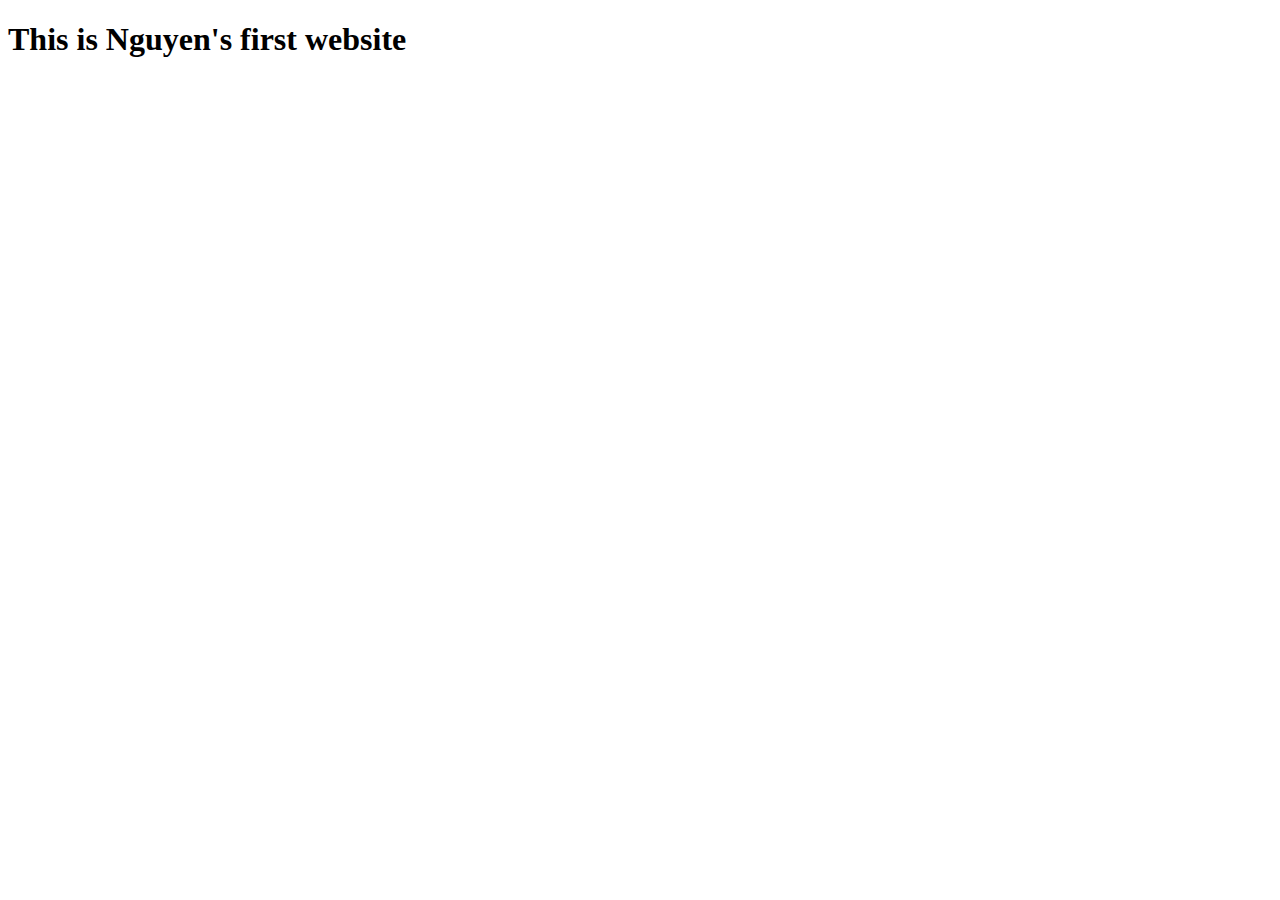
<file: index.html.html>
<!DOCTYPE html>
<html>
	<head>
    	<meta>
    	<title>Nguyen Nguyen</title>
    </head>
    
	<body>
		<h1>This is Nguyen's first website</h1>
    	<img>
    	<br>
    	<a></a>
   	 	<br>
    	<strong>
    		<a></a>
    	</strong>
    	<br>
    	<a>
    	</a>
	</body>
</html>
</file>
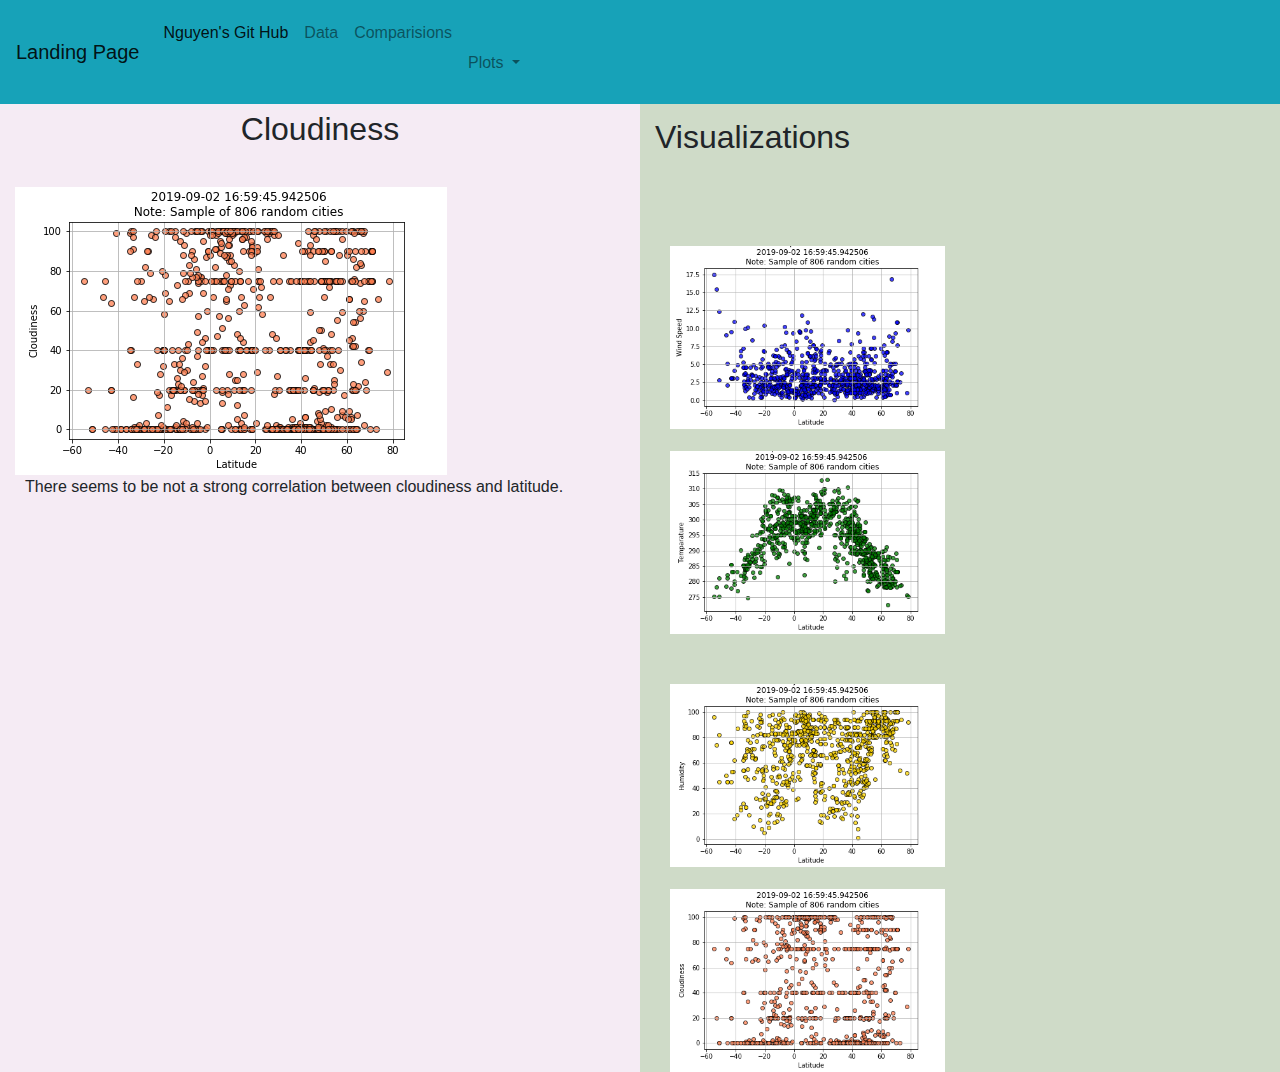
<file: visual_cloudiness.html>
<!DOCTYPE html>
<html lang="en-us">
  <head>

    <meta charset="UTF-8">
    <meta name="viewport" content="width=device-width, initial-scale=1">
    <title>Weather Pie</title>
    <link rel="stylesheet" href="https://stackpath.bootstrapcdn.com/bootstrap/4.3.1/css/bootstrap.min.css" integrity="sha384-ggOyR0iXCbMQv3Xipma34MD+dH/1fQ784/j6cY/iJTQUOhcWr7x9JvoRxT2MZw1T" crossorigin="anonymous">
    <link rel="stylesheet" href="https://use.fontawesome.com/releases/v5.6.3/css/all.css" integrity="sha384-UHRtZLI+pbxtHCWp1t77Bi1L4ZtiqrqD80Kn4Z8NTSRyMA2Fd33n5dQ8lWUE00s/" crossorigin="anonymous">
    <link rel="stylesheet" href="mystyle.css">
  </head>
  <header>
      <nav class="navbar navbar-expand-lg navbar-light bg-info fixed-top">
          <a class="navbar-brand" href="https://nguyenndt278.github.io/Web_Visualization/">Landing Page <i class="fas fa-heart"></i></a>
          <button class="navbar-toggler" type="button" data-toggle="collapse" data-target="#navbarNavDropdown" aria-controls="navbarNavDropdown" aria-expanded="false" aria-label="Toggle navigation">
            <span class="navbar-toggler-icon"></span>
          </button>
          <div class="collapse navbar-collapse" id="navbarNavDropdown">
            <ul class="navbar-nav">
              <li class="nav-item active">
                <a class="nav-link" href="https://github.com/nguyenndt278" target="_blank">Nguyen's Git Hub <i class='fas fa-dog' style='font-size:20px;color:green'></i><span class="sr-only">(current)</span></a>
              </li>
              <li class="nav-item">
                <a class="nav-link" href="https://nguyenndt278.github.io/Web_Visualization//Data_Py.html">Data <i class='fas fa-chart-line' style='font-size:20px;color:rgb(8, 54, 4)'></i></a>
              </li>
              <li class="nav-item">
                <a class="nav-link" href="https://nguyenndt278.github.io/Web_Visualization/compare.html">Comparisions <i class='fas fa-balance-scale' style='font-size:20px;color:rgb(111, 105, 202)'></i></a>
              </li>
              <li class="float">
              <li class="my-2 my-sm-0 nav-item dropdown float">
                <a class="nav-link dropdown-toggle float" href="#" id="navbarDropdownMenuLink" role="button" data-toggle="dropdown" aria-haspopup="true" aria-expanded="false">
                  Plots <i class="fa fa-bar-chart" style="font-size:48px;color:violet"></i>
                </a>
                <div class="dropdown-menu" aria-labelledby="navbarDropdownMenuLink">
                  <a class="dropdown-item" href="https://nguyenndt278.github.io/Web_Visualization/visual_maxTemp.html">Max Temperatures</a>
                  <a class="dropdown-item" href="https://nguyenndt278.github.io/Web_Visualization/visual_humidity.html">Humidity</a>
                  <a class="dropdown-item" href="https://nguyenndt278.github.io/Web_Visualization/visual_cloudiness.html">Cloudiness</a>
                  <a class="dropdown-item" href="https://nguyenndt278.github.io/Web_Visualization/visual_windspeed.html">Wind Speed</a>
                </div>
              </li>
            </li>
            </ul>
          </div>
        </nav>
  </header>
<body>
    <div class="container-fluid">
        <div class="row">
          <div class="col-sm-6" style="background-color: rgb(245, 235, 244);">
              <h2 class="h2">Cloudiness</h2>
              <img class="img-fluid" src="image\CloudvsLat.png" alt "Equator">
              <p class="p">There seems to be not a strong correlation between cloudiness and latitude.</p>
          </div>
          <div class="col-sm-6 ali" style="background-color: rgb(207, 219, 200);">
              <h2 class="h22">Visualizations <i class='fas fa-camera' style='font-size:40px;color:rgb(11, 116, 11)'></i></h2>
              <div class="col-sm-6">
                <a href="https://nguyenndt278.github.io/Web_Visualization/visual_windspeed.html">
                  <img class="h2 mx-auto d-block img-fluid" id="img" src="image\WindvsLat.png" alt "LatvsWind"></a>
               </div>
            <div class="col-sm-6">
                <a href="https://nguyenndt278.github.io/Web_Visualization/visual_maxTemp.html">
                  <img class="mx-auto d-block img-fluid" src="image\TempvsLat.png" alt "LatvsTemp"></a>
            </div>
            <div class="col-sm-6">
              <a href="https://nguyenndt278.github.io/Web_Visualization/visual_humidity.html">
                <img class="h2 mx-auto d-block img-fluid" src="image\HumidvsLat.png" alt "LatvsHumid"></a>
              </div>
              <div class="col-sm-6">
                <a href="https://nguyenndt278.github.io/Web_Visualization/visual_cloudiness.html">
                    <img class="mx-auto d-block img-fluid" src="image\CloudvsLat.png" alt "LatvsCloud"></a>
                </div>
        </div>
      </div>

<script src="https://code.jquery.com/jquery-3.3.1.slim.min.js" integrity="sha384-q8i/X+965DzO0rT7abK41JStQIAqVgRVzpbzo5smXKp4YfRvH+8abtTE1Pi6jizo" crossorigin="anonymous"></script>
<script src="https://cdnjs.cloudflare.com/ajax/libs/popper.js/1.14.7/umd/popper.min.js" integrity="sha384-UO2eT0CpHqdSJQ6hJty5KVphtPhzWj9WO1clHTMGa3JDZwrnQq4sF86dIHNDz0W1" crossorigin="anonymous"></script>
<script src="https://stackpath.bootstrapcdn.com/bootstrap/4.3.1/js/bootstrap.min.js" integrity="sha384-JjSmVgyd0p3pXB1rRibZUAYoIIy6OrQ6VrjIEaFf/nJGzIxFDsf4x0xIM+B07jRM" crossorigin="anonymous"></script>
</body>
</html>
</file>
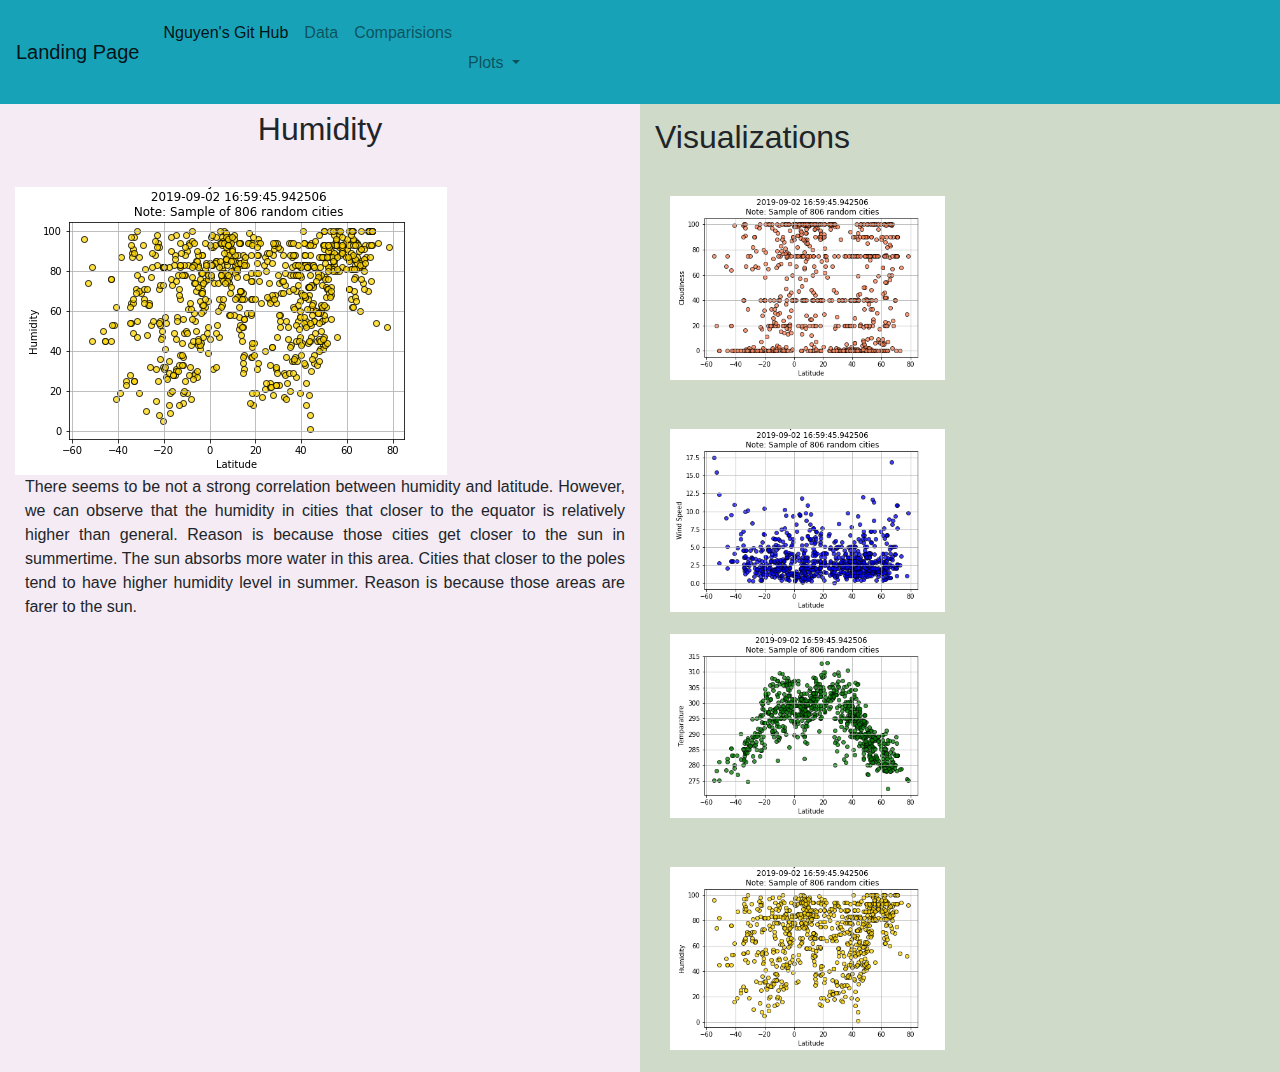
<file: visual_humidity.html>
<!DOCTYPE html>
<html lang="en-us">
  <head>

    <meta charset="UTF-8">
    <meta name="viewport" content="width=device-width, initial-scale=1">
    <title>Weather Pie</title>
    <link rel="stylesheet" href="https://stackpath.bootstrapcdn.com/bootstrap/4.3.1/css/bootstrap.min.css" integrity="sha384-ggOyR0iXCbMQv3Xipma34MD+dH/1fQ784/j6cY/iJTQUOhcWr7x9JvoRxT2MZw1T" crossorigin="anonymous">
    <link rel="stylesheet" href="https://use.fontawesome.com/releases/v5.6.3/css/all.css" integrity="sha384-UHRtZLI+pbxtHCWp1t77Bi1L4ZtiqrqD80Kn4Z8NTSRyMA2Fd33n5dQ8lWUE00s/" crossorigin="anonymous">
    <link rel="stylesheet" href="mystyle.css">
  </head>
  <header>
      <nav class="navbar navbar-expand-lg navbar-light bg-info fixed-top">
          <a class="navbar-brand" href="https://nguyenndt278.github.io/Web_Visualization/">Landing Page <i class="fas fa-heart"></i></a>
          <button class="navbar-toggler" type="button" data-toggle="collapse" data-target="#navbarNavDropdown" aria-controls="navbarNavDropdown" aria-expanded="false" aria-label="Toggle navigation">
            <span class="navbar-toggler-icon"></span>
          </button>
          <div class="collapse navbar-collapse" id="navbarNavDropdown">
            <ul class="navbar-nav">
              <li class="nav-item active">
                <a class="nav-link" href="https://github.com/nguyenndt278" target="_blank">Nguyen's Git Hub <i class='fas fa-dog' style='font-size:20px;color:green'></i><span class="sr-only">(current)</span></a>
              </li>
              <li class="nav-item">
                <a class="nav-link" href="https://nguyenndt278.github.io/Web_Visualization/Data_Py.html">Data <i class='fas fa-chart-line' style='font-size:20px;color:rgb(8, 54, 4)'></i></a>
              </li>
              <li class="nav-item">
                <a class="nav-link" href="https://nguyenndt278.github.io/Web_Visualization/compare.html">Comparisions <i class='fas fa-balance-scale' style='font-size:20px;color:rgb(111, 105, 202)'></i></a>
              </li>
              <li class="float">
              <li class="my-2 my-sm-0 nav-item dropdown float">
                <a class="nav-link dropdown-toggle float" href="#" id="navbarDropdownMenuLink" role="button" data-toggle="dropdown" aria-haspopup="true" aria-expanded="false">
                  Plots <i class="fa fa-bar-chart" style="font-size:48px;color:violet"></i>
                </a>
                <div class="dropdown-menu" aria-labelledby="navbarDropdownMenuLink">
                  <a class="dropdown-item" href="https://nguyenndt278.github.io/Web_Visualization/visual_maxTemp.html">Max Temperatures</a>
                  <a class="dropdown-item" href="https://nguyenndt278.github.io/Web_Visualization/visual_humidity.html">Humidity</a>
                  <a class="dropdown-item" href="https://nguyenndt278.github.io/Web_Visualization/visual_cloudiness.html">Cloudiness</a>
                  <a class="dropdown-item" href="https://nguyenndt278.github.io/Web_Visualization/visual_windspeed.html">Wind Speed</a>
                </div>
              </li>
            </li>
            </ul>
          </div>
        </nav>
  </header>
<body>
    <div class="container-fluid">
        <div class="row">
          <div class="col-sm-6" style="background-color: rgb(245, 235, 244);">
              <h2 class="h2">Humidity</h2>
              <img class="img-fluid" src="image\HumidvsLat.png" alt "Equator">
              <p class="p">There seems to be not a strong correlation between humidity and latitude. However, we can observe that the humidity in cities that closer to the equator is relatively higher than general. Reason is because those cities get closer to the sun in summertime. The sun absorbs more water in this area. Cities that closer to the poles tend to have higher humidity level in summer. Reason is because those areas are farer to the sun.</p>
          </div>
          <div class="col-sm-6 ali" style="background-color: rgb(207, 219, 200);">
              <h2 class="h22">Visualizations <i class='fas fa-camera' style='font-size:40px;color:rgb(11, 116, 11)'></i></h2>
            <div class="col-sm-6">
              <a href="https://nguyenndt278.github.io/Web_Visualization/visual_cloudiness.html">
                  <img class="mx-auto d-block img-fluid" src="image\CloudvsLat.png" alt "LatvsCloud"></a>
              </div>
              <div class="col-sm-6">
                <a href="https://nguyenndt278.github.io/Web_Visualization/visual_windspeed.html">
                  <img class="h2 mx-auto d-block img-fluid" id="img" src="image\WindvsLat.png" alt "LatvsWind"></a>
               </div>
            <div class="col-sm-6">
                <a href="https://nguyenndt278.github.io/Web_Visualization/visual_maxTemp.html">
                  <img class="mx-auto d-block img-fluid" src="image\TempvsLat.png" alt "LatvsTemp"></a>
            </div>
            <div class="col-sm-6">
              <a href="https://nguyenndt278.github.io/Web_Visualization/visual_humidity.html">
                <img class="h2 mx-auto d-block img-fluid" src="image\HumidvsLat.png" alt "LatvsHumid"></a>
              </div>
        </div>
      </div>

<script src="https://code.jquery.com/jquery-3.3.1.slim.min.js" integrity="sha384-q8i/X+965DzO0rT7abK41JStQIAqVgRVzpbzo5smXKp4YfRvH+8abtTE1Pi6jizo" crossorigin="anonymous"></script>
<script src="https://cdnjs.cloudflare.com/ajax/libs/popper.js/1.14.7/umd/popper.min.js" integrity="sha384-UO2eT0CpHqdSJQ6hJty5KVphtPhzWj9WO1clHTMGa3JDZwrnQq4sF86dIHNDz0W1" crossorigin="anonymous"></script>
<script src="https://stackpath.bootstrapcdn.com/bootstrap/4.3.1/js/bootstrap.min.js" integrity="sha384-JjSmVgyd0p3pXB1rRibZUAYoIIy6OrQ6VrjIEaFf/nJGzIxFDsf4x0xIM+B07jRM" crossorigin="anonymous"></script>
</body>
</html>
</file>
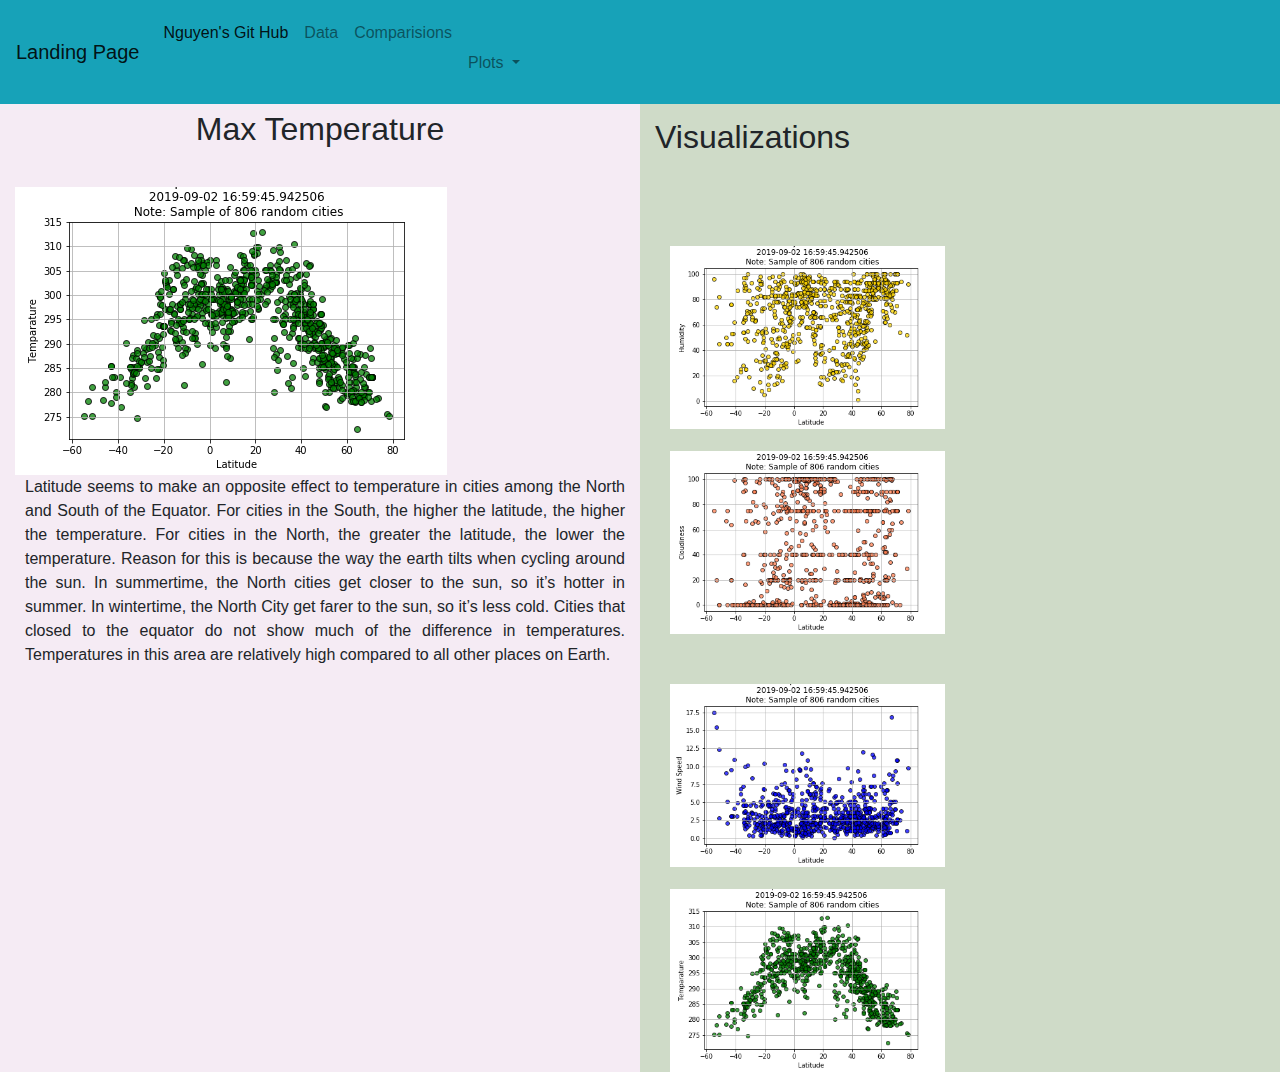
<file: visual_maxTemp.html>
<!DOCTYPE html>
<html lang="en-us">
  <head>

    <meta charset="UTF-8">
    <meta name="viewport" content="width=device-width, initial-scale=1">
    <title>Weather Pie</title>
    <link rel="stylesheet" href="https://stackpath.bootstrapcdn.com/bootstrap/4.3.1/css/bootstrap.min.css" integrity="sha384-ggOyR0iXCbMQv3Xipma34MD+dH/1fQ784/j6cY/iJTQUOhcWr7x9JvoRxT2MZw1T" crossorigin="anonymous">
    <link rel="stylesheet" href="https://use.fontawesome.com/releases/v5.6.3/css/all.css" integrity="sha384-UHRtZLI+pbxtHCWp1t77Bi1L4ZtiqrqD80Kn4Z8NTSRyMA2Fd33n5dQ8lWUE00s/" crossorigin="anonymous">
    <link rel="stylesheet" href="mystyle.css">
  </head>
  <header>
      <nav class="navbar navbar-expand-lg navbar-light bg-info fixed-top">
          <a class="navbar-brand" href="https://nguyenndt278.github.io/Web_Visualization/">Landing Page <i class="fas fa-heart"></i></a>
          <button class="navbar-toggler" type="button" data-toggle="collapse" data-target="#navbarNavDropdown" aria-controls="navbarNavDropdown" aria-expanded="false" aria-label="Toggle navigation">
            <span class="navbar-toggler-icon"></span>
          </button>
          <div class="collapse navbar-collapse" id="navbarNavDropdown">
            <ul class="navbar-nav">
              <li class="nav-item active">
                <a class="nav-link" href="https://github.com/nguyenndt278" target="_blank">Nguyen's Git Hub <i class='fas fa-dog' style='font-size:20px;color:green'></i><span class="sr-only">(current)</span></a>
              </li>
              <li class="nav-item">
                <a class="nav-link" href="https://nguyenndt278.github.io/Web_Visualization/Data_Py.html">Data <i class='fas fa-chart-line' style='font-size:20px;color:rgb(8, 54, 4)'></i></a>
              </li>
              <li class="nav-item">
                <a class="nav-link" href="https://nguyenndt278.github.io/Web_Visualization/compare.html">Comparisions <i class='fas fa-balance-scale' style='font-size:20px;color:rgb(111, 105, 202)'></i></a>
              </li>
              <li class="float">
              <li class="my-2 my-sm-0 nav-item dropdown float">
                <a class="nav-link dropdown-toggle float" href="#" id="navbarDropdownMenuLink" role="button" data-toggle="dropdown" aria-haspopup="true" aria-expanded="false">
                  Plots <i class="fa fa-bar-chart" style="font-size:48px;color:violet"></i>
                </a>
                <div class="dropdown-menu" aria-labelledby="navbarDropdownMenuLink">
                  <a class="dropdown-item" href="https://nguyenndt278.github.io/Web_Visualization/visual_maxTemp.html">Max Temperatures</a>
                  <a class="dropdown-item" href="https://nguyenndt278.github.io/Web_Visualization/visual_humidity.html">Humidity</a>
                  <a class="dropdown-item" href="https://nguyenndt278.github.io/Web_Visualization/visual_cloudiness.html">Cloudiness</a>
                  <a class="dropdown-item" href="https://nguyenndt278.github.io/Web_Visualization/visual_windspeed.html">Wind Speed</a>
                </div>
              </li>
            </li>
            </ul>
          </div>
        </nav>
  </header>
<body>
    <div class="container-fluid">
        <div class="row">
          <div class="col-sm-6" style="background-color:rgb(245, 235, 244);">
              <h2 class="h2">Max Temperature</h2>
              <img class="img-fluid" src="image\TempvsLat.png" alt "Equator">
              <p class="p">Latitude seems to make an opposite effect to temperature in cities among the North and South of the Equator. For cities in the South, the higher the latitude, the higher the temperature. For cities in the North, the greater the latitude, the lower the temperature. Reason for this is because the way the earth tilts when cycling around the sun. In summertime, the North cities get closer to the sun, so it’s hotter in summer. In wintertime, the North City get farer to the sun, so it’s less cold. Cities that closed to the equator do not show much of the difference in temperatures. Temperatures in this area are relatively high compared to all other places on Earth.</p>
          </div>
          <div class="col-sm-6 ali" style="background-color:rgb(207, 219, 200);">
              <h2 class="h22">Visualizations <i class='fas fa-camera' style='font-size:40px;color:rgb(11, 116, 11)'></i></h2>
            <div class="col-sm-6">
              <a href="https://nguyenndt278.github.io/Web_Visualization/visual_humidity.html">
                <img class="h2 mx-auto d-block img-fluid" src="image\HumidvsLat.png" alt "LatvsHumid"></a>
              </div>
            <div class="col-sm-6">
              <a href="https://nguyenndt278.github.io/Web_Visualization/visual_cloudiness.html">
                  <img class="mx-auto d-block img-fluid" src="image\CloudvsLat.png" alt "LatvsCloud"></a>
              </div>
              <div class="col-sm-6">
                <a href="https://nguyenndt278.github.io/Web_Visualization/visual_windspeed.html">
                  <img class="h2 mx-auto d-block img-fluid" id="img" src="image\WindvsLat.png" alt "LatvsWind"></a>
               </div>
            <div class="col-sm-6">
                <a href="https://nguyenndt278.github.io/Web_Visualization/visual_maxTemp.html">
                  <img class="mx-auto d-block img-fluid" src="image\TempvsLat.png" alt "LatvsTemp"></a>
            </div>
        </div>
      </div>

<script src="https://code.jquery.com/jquery-3.3.1.slim.min.js" integrity="sha384-q8i/X+965DzO0rT7abK41JStQIAqVgRVzpbzo5smXKp4YfRvH+8abtTE1Pi6jizo" crossorigin="anonymous"></script>
<script src="https://cdnjs.cloudflare.com/ajax/libs/popper.js/1.14.7/umd/popper.min.js" integrity="sha384-UO2eT0CpHqdSJQ6hJty5KVphtPhzWj9WO1clHTMGa3JDZwrnQq4sF86dIHNDz0W1" crossorigin="anonymous"></script>
<script src="https://stackpath.bootstrapcdn.com/bootstrap/4.3.1/js/bootstrap.min.js" integrity="sha384-JjSmVgyd0p3pXB1rRibZUAYoIIy6OrQ6VrjIEaFf/nJGzIxFDsf4x0xIM+B07jRM" crossorigin="anonymous"></script>
</body>
</html>
</file>
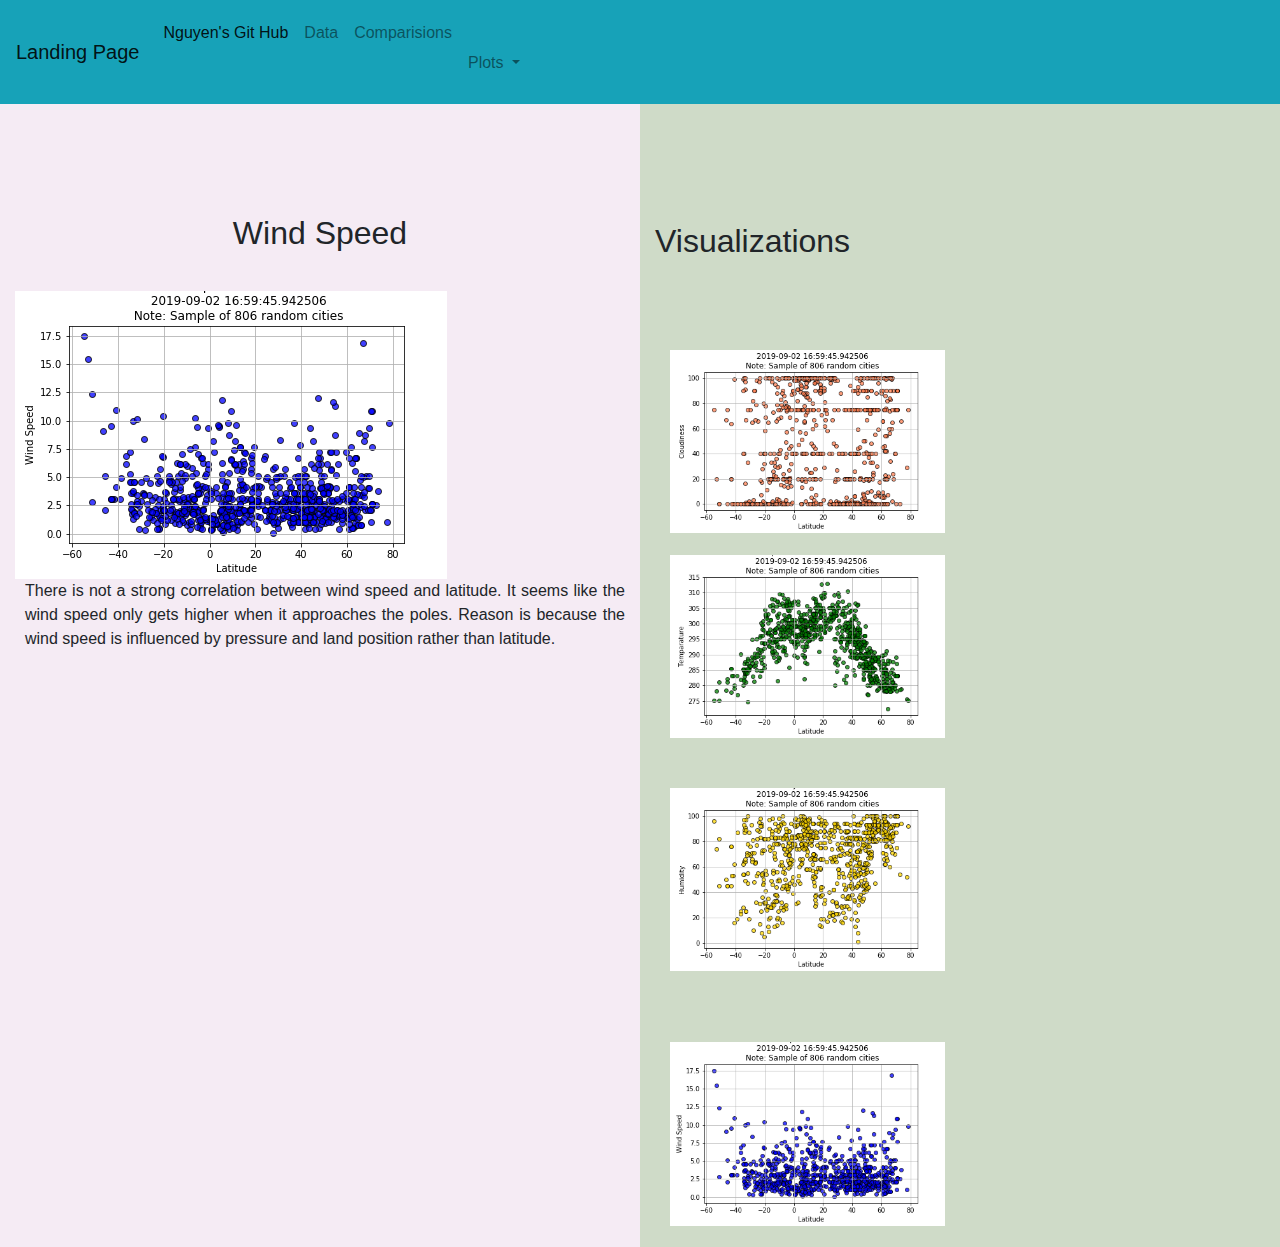
<file: visual_windspeed.html>
<!DOCTYPE html>
<html lang="en-us">
  <head>

    <meta charset="UTF-8">
    <meta name="viewport" content="width=device-width, initial-scale=1">
    <title>Weather Pie</title>
    <link rel="stylesheet" href="https://stackpath.bootstrapcdn.com/bootstrap/4.3.1/css/bootstrap.min.css" integrity="sha384-ggOyR0iXCbMQv3Xipma34MD+dH/1fQ784/j6cY/iJTQUOhcWr7x9JvoRxT2MZw1T" crossorigin="anonymous">
    <link rel="stylesheet" href="https://use.fontawesome.com/releases/v5.6.3/css/all.css" integrity="sha384-UHRtZLI+pbxtHCWp1t77Bi1L4ZtiqrqD80Kn4Z8NTSRyMA2Fd33n5dQ8lWUE00s/" crossorigin="anonymous">
    <link rel="stylesheet" href="mystyle.css">
  </head>
  <header>
      <nav class="navbar navbar-expand-lg navbar-light bg-info">
          <a class="navbar-brand" href="https://nguyenndt278.github.io/Web_Visualization/">Landing Page <i class="fas fa-heart"></i></a>
          <button class="navbar-toggler" type="button" data-toggle="collapse" data-target="#navbarNavDropdown" aria-controls="navbarNavDropdown" aria-expanded="false" aria-label="Toggle navigation">
            <span class="navbar-toggler-icon"></span>
          </button>
          <div class="collapse navbar-collapse" id="navbarNavDropdown">
            <ul class="navbar-nav">
              <li class="nav-item active">
                <a class="nav-link" href="https://github.com/nguyenndt278" target="_blank">Nguyen's Git Hub <i class='fas fa-dog' style='font-size:20px;color:green'></i><span class="sr-only">(current)</span></a>
              </li>
              <li class="nav-item">
                <a class="nav-link" href="https://nguyenndt278.github.io/Web_Visualization/Data_Py.html">Data <i class='fas fa-chart-line' style='font-size:20px;color:rgb(8, 54, 4)'></i></a>
              </li>
              <li class="nav-item">
                <a class="nav-link" href="https://nguyenndt278.github.io/Web_Visualization/compare.html">Comparisions <i class='fas fa-balance-scale' style='font-size:20px;color:rgb(111, 105, 202)'></i></a>
              </li>
              <li class="float">
              <li class="my-2 my-sm-0 nav-item dropdown float">
                <a class="nav-link dropdown-toggle float" href="#" id="navbarDropdownMenuLink" role="button" data-toggle="dropdown" aria-haspopup="true" aria-expanded="false">
                  Plots <i class="fa fa-bar-chart" style="font-size:48px;color:violet"></i>
                </a>
                <div class="dropdown-menu" aria-labelledby="navbarDropdownMenuLink">
                  <a class="dropdown-item" href="https://nguyenndt278.github.io/Web_Visualization//visual_maxTemp.html">Max Temperatures</a>
                  <a class="dropdown-item" href="https://nguyenndt278.github.io/Web_Visualization/visual_humidity.html">Humidity</a>
                  <a class="dropdown-item" href="https://nguyenndt278.github.io/Web_Visualization/visual_cloudiness.html">Cloudiness</a>
                  <a class="dropdown-item" href="https://nguyenndt278.github.io/Web_Visualization/visual_windspeed.html">Wind Speed</a>
                </div>
              </li>
            </li>
            </ul>
          </div>
        </nav>
  </header>
<body>
    <div class="container-fluid">
        <div class="row">
          <div class="col-sm-6" style="background-color: rgb(245, 235, 244);">
              <h2 class="h2">Wind Speed</h2>
              <img class="img-fluid" src="image\WindvsLat.png" alt "Equator">
              <p class="p">There is not a strong correlation between wind speed and latitude. It seems like the wind speed only gets higher when it approaches the poles. Reason is because the wind speed is influenced by pressure and land position rather than latitude.</p>
          </div>
          <div class="col-sm-6 ali" style="background-color: rgb(207, 219, 200);">
              <h2 class="h22">Visualizations <i class='fas fa-camera' style='font-size:40px;color:rgb(11, 116, 11)'></i></h2>
            <div class="col-sm-6">
              <a href="https://nguyenndt278.github.io/Web_Visualization/visual_cloudiness.html">
                  <img class="h2 mx-auto d-block img-fluid" src="image\CloudvsLat.png" alt "LatvsCloud"></a>
              </div>
            <div class="col-sm-6">
                <a href="https://nguyenndt278.github.io/Web_Visualization/visual_maxTemp.html">
                  <img class="mx-auto d-block img-fluid" src="image\TempvsLat.png" alt "LatvsTemp"></a>
            </div>
            <div class="col-sm-6">
              <a href="https://nguyenndt278.github.io/Web_Visualization/visual_humidity.html">
                <img class="h2 mx-auto d-block img-fluid" src="image\HumidvsLat.png" alt "LatvsHumid"></a>
              </div>              
              <div class="col-sm-6">
                <a href="https://nguyenndt278.github.io/Web_Visualization/visual_windspeed.html">
                  <img class="h2 mx-auto d-block img-fluid" id="img" src="image\WindvsLat.png" alt "LatvsWind"></a>
               </div>

        </div>
      </div>

<script src="https://code.jquery.com/jquery-3.3.1.slim.min.js" integrity="sha384-q8i/X+965DzO0rT7abK41JStQIAqVgRVzpbzo5smXKp4YfRvH+8abtTE1Pi6jizo" crossorigin="anonymous"></script>
<script src="https://cdnjs.cloudflare.com/ajax/libs/popper.js/1.14.7/umd/popper.min.js" integrity="sha384-UO2eT0CpHqdSJQ6hJty5KVphtPhzWj9WO1clHTMGa3JDZwrnQq4sF86dIHNDz0W1" crossorigin="anonymous"></script>
<script src="https://stackpath.bootstrapcdn.com/bootstrap/4.3.1/js/bootstrap.min.js" integrity="sha384-JjSmVgyd0p3pXB1rRibZUAYoIIy6OrQ6VrjIEaFf/nJGzIxFDsf4x0xIM+B07jRM" crossorigin="anonymous"></script>
</body>
</html>
</file>
<file: mystyle.css>
.h2{
    text-align: Center;
    padding-top:18%;
    padding-bottom: 5%;
  }
.h5{
  text-align: center;
  color: black;
}
.h22{
    text-align: Left;
    padding-top:18%;
    padding-bottom: 5%;
  }
.jus{
  padding-top: 80px;
  text-align: center;
}
.p {
    padding-left:10px;
    text-align: justify;
}
.pix{
      width:120%;
  }
.pix1{
    margin-bottom:5px;
    width: 60%;
    float: left;
    margin-right: 10px;
}
#img {
    display: block;
    margin-left: auto;
    margin-right: auto;
}
</file>
